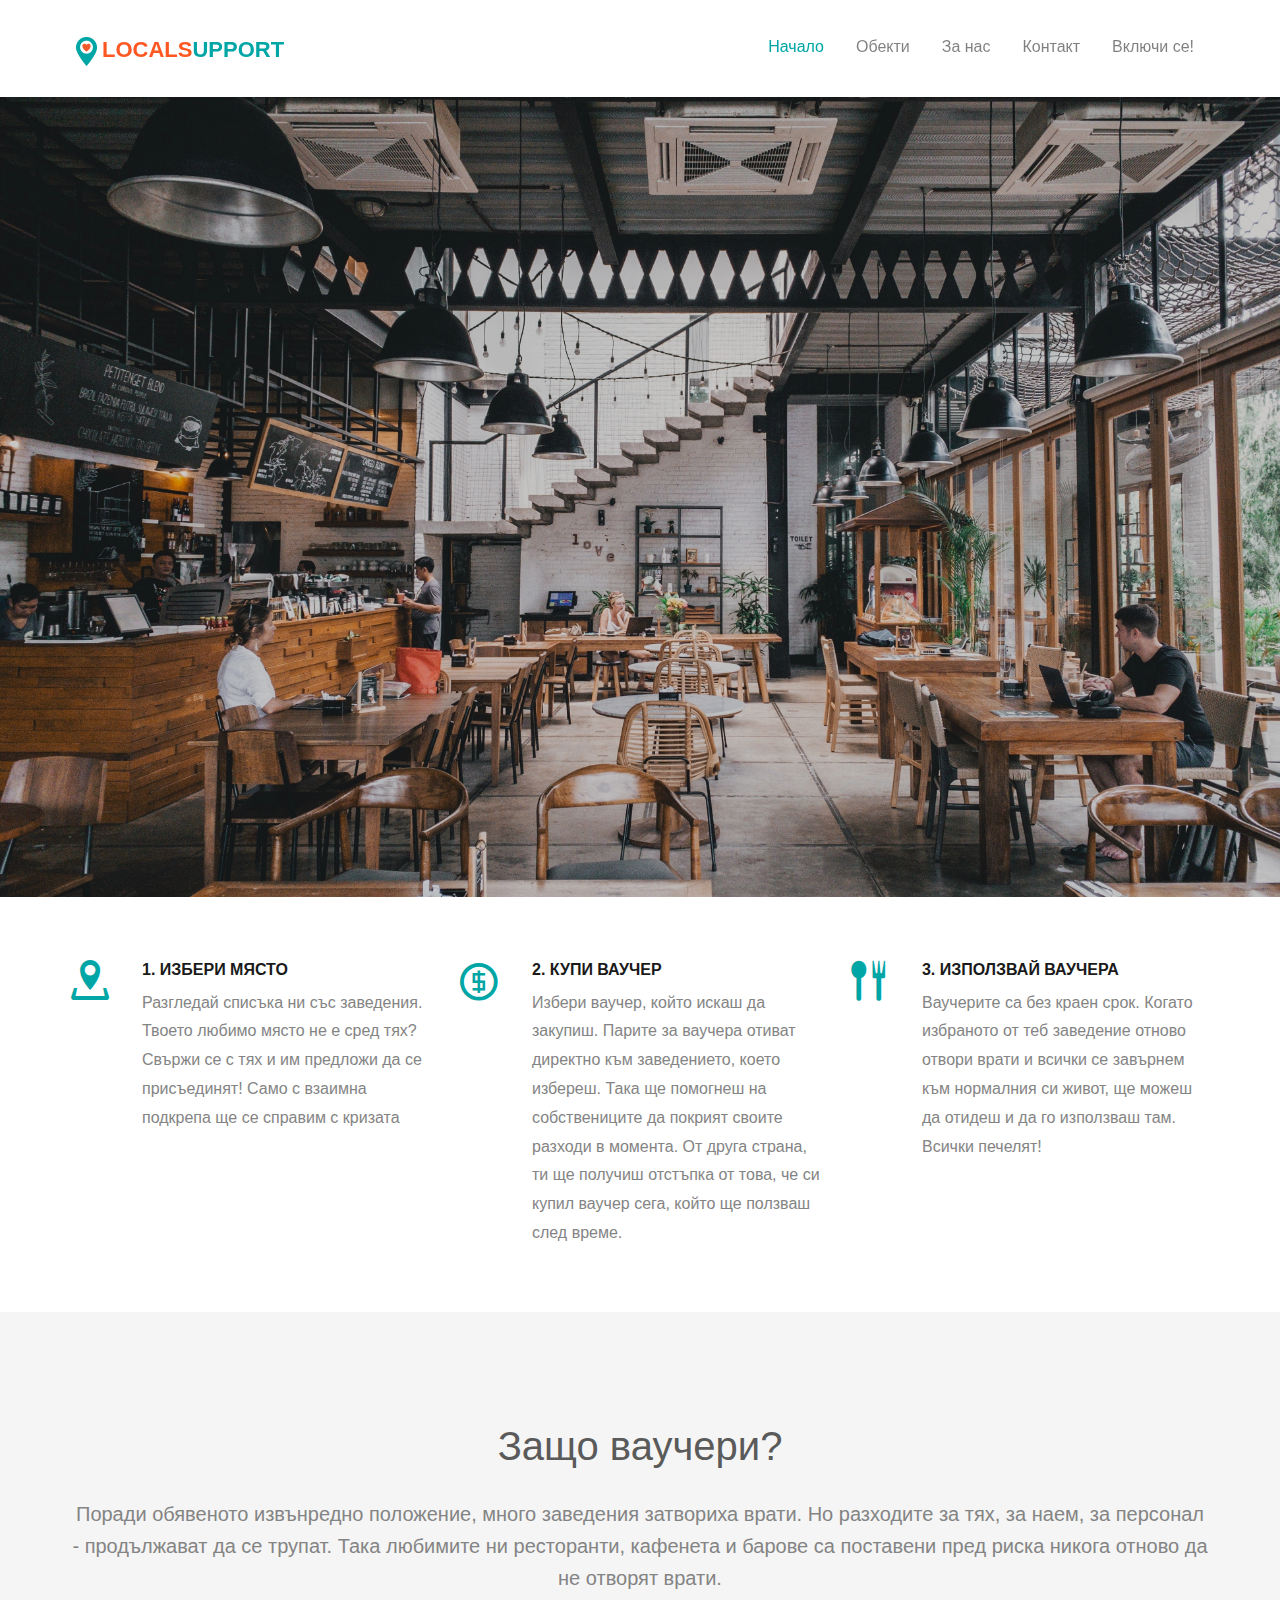
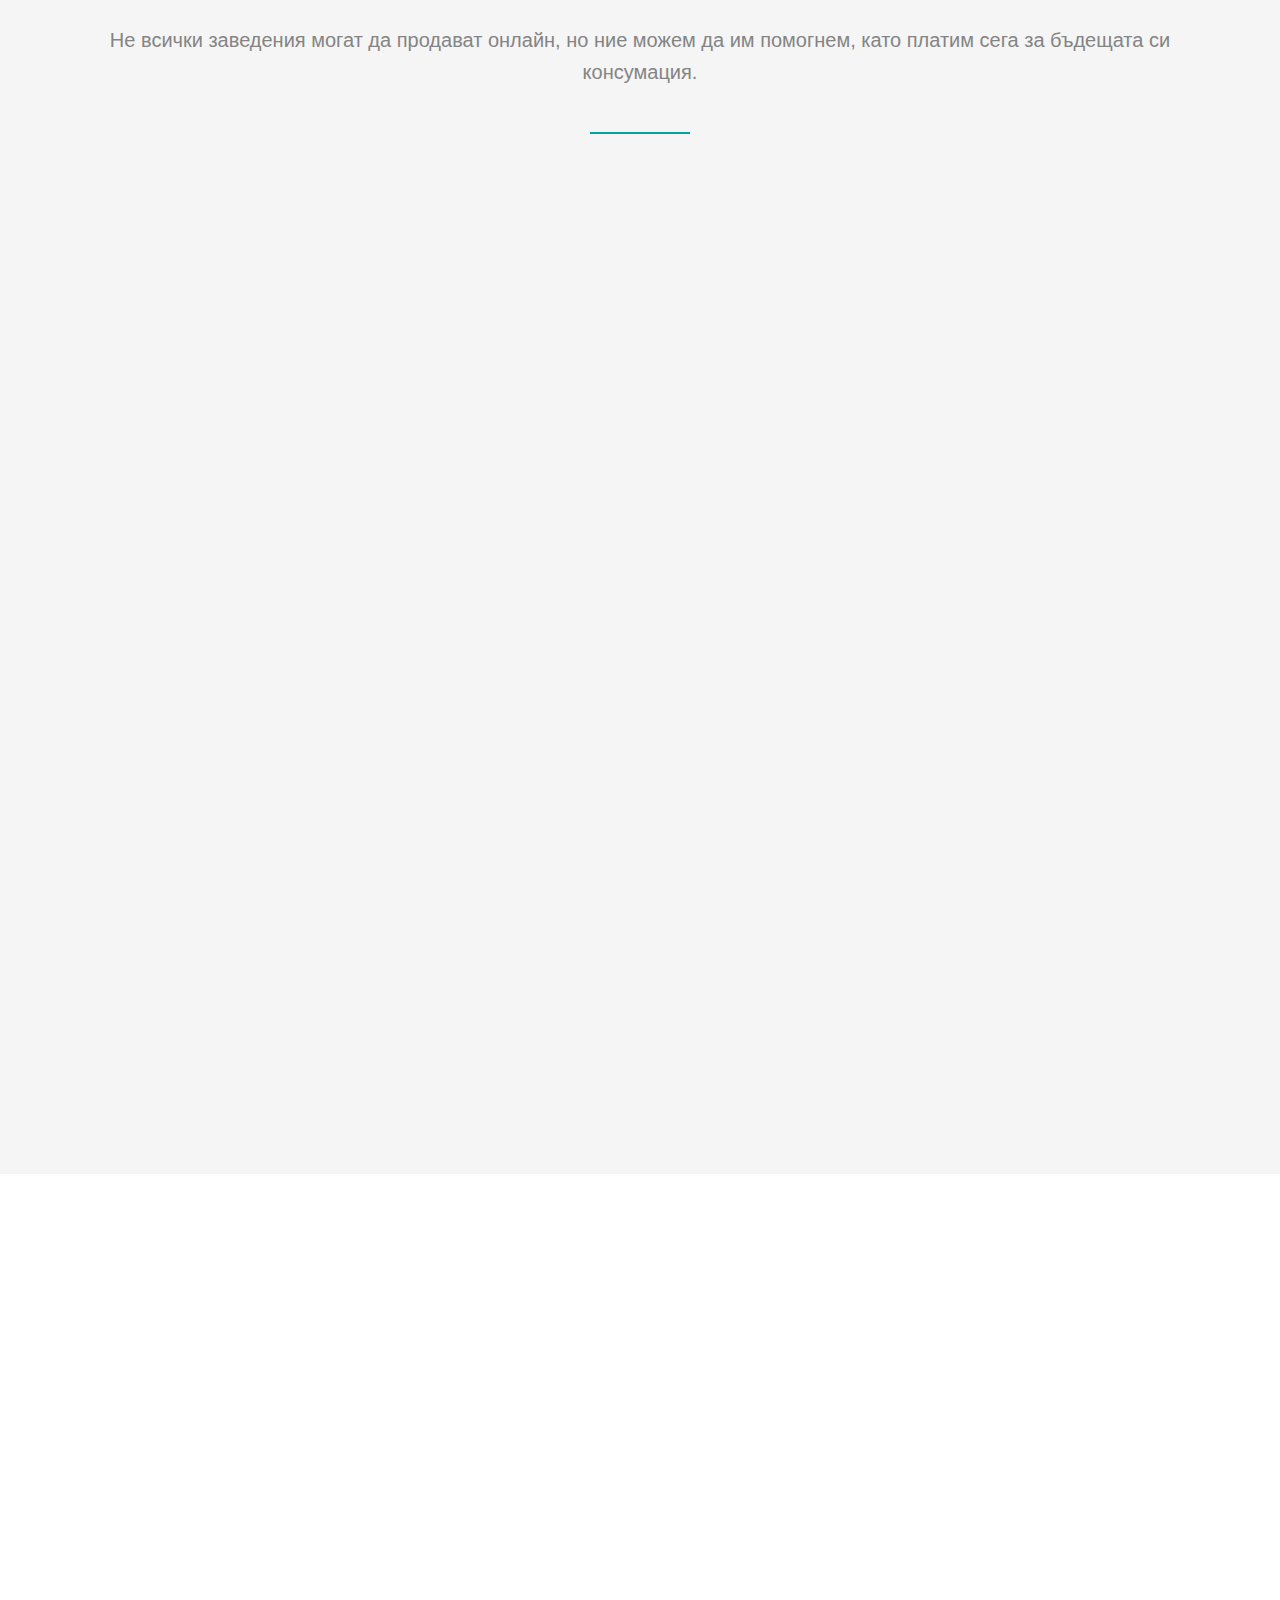
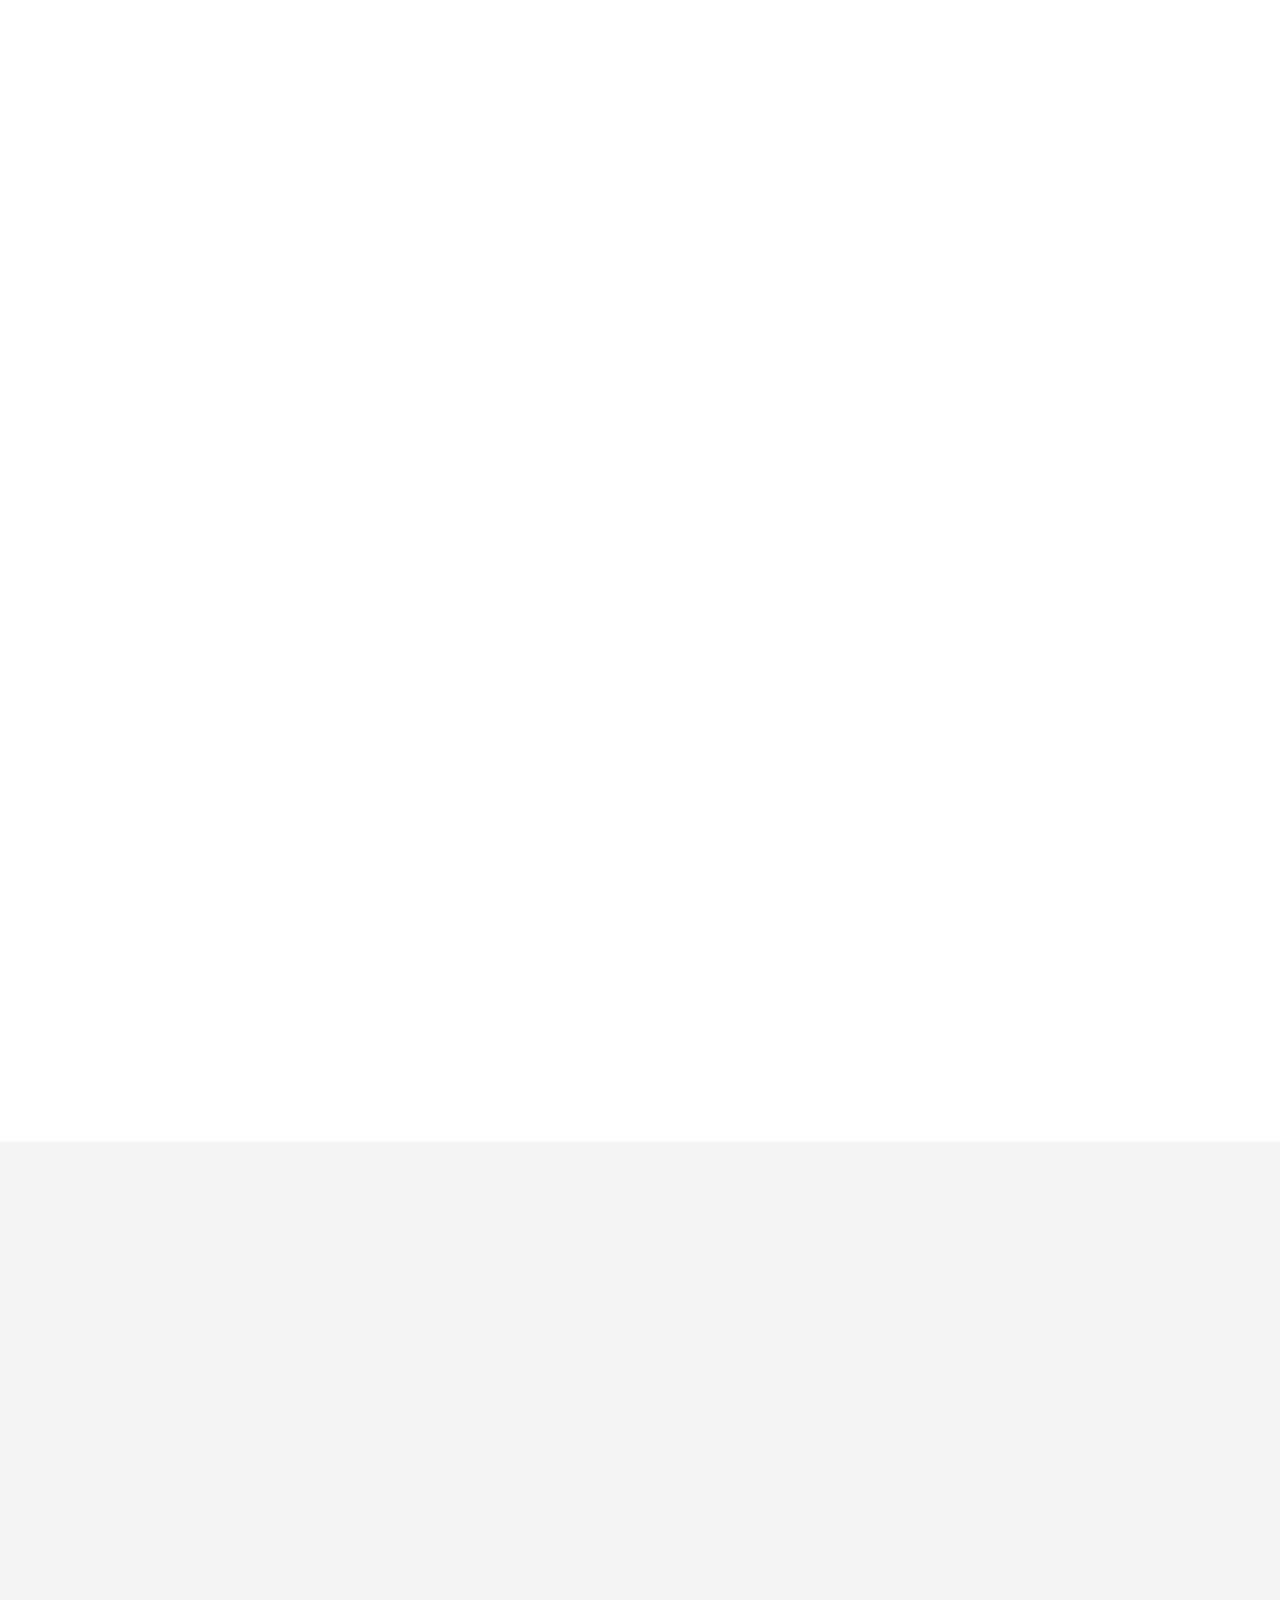
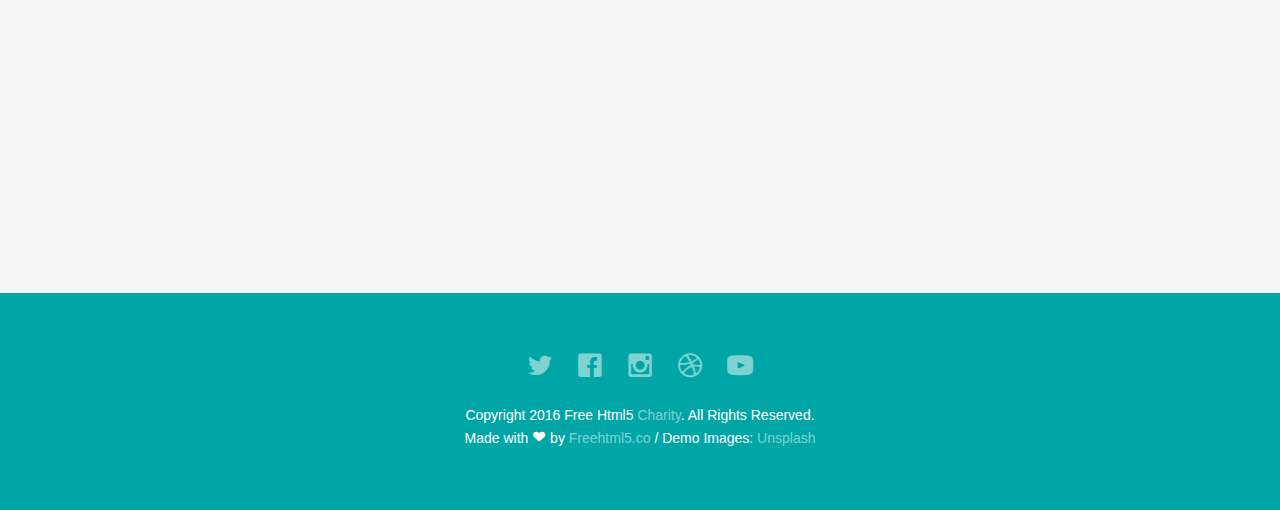
<file: index.html>
<!DOCTYPE html>
<!--[if lt IE 7]>      <html class="no-js lt-ie9 lt-ie8 lt-ie7"> <![endif]-->
<!--[if IE 7]>         <html class="no-js lt-ie9 lt-ie8"> <![endif]-->
<!--[if IE 8]>         <html class="no-js lt-ie9"> <![endif]-->
<!--[if gt IE 8]><!--> <html class="no-js"> <!--<![endif]-->
	<head>
	<meta charset="utf-8">
	<meta http-equiv="X-UA-Compatible" content="IE=edge">
	<title>LocalSupport &mdash; Спаси любимото си заведение</title>
	<meta name="viewport" content="width=device-width, initial-scale=1">
	<meta name="description" content="Free HTML5 Template by FREEHTML5.CO" />
	<meta name="keywords" content="free html5, free template, free bootstrap, html5, css3, mobile first, responsive" />
	<meta name="author" content="FREEHTML5.CO" />

  <!-- 
	//////////////////////////////////////////////////////

	FREE HTML5 TEMPLATE 
	DESIGNED & DEVELOPED by FREEHTML5.CO
		
	Website: 		http://freehtml5.co/
	Email: 			info@freehtml5.co
	Twitter: 		http://twitter.com/fh5co
	Facebook: 		https://www.facebook.com/fh5co

	//////////////////////////////////////////////////////
	 -->

  	<!-- Facebook and Twitter integration -->
	<meta property="og:title" content=""/>
	<meta property="og:image" content=""/>
	<meta property="og:url" content=""/>
	<meta property="og:site_name" content=""/>
	<meta property="og:description" content=""/>
	<meta name="twitter:title" content="" />
	<meta name="twitter:image" content="" />
	<meta name="twitter:url" content="" />
	<meta name="twitter:card" content="" />

	<!-- Place favicon.ico and apple-touch-icon.png in the root directory -->
	<link rel="shortcut icon" href="favicon.ico">

	<!-- <link href='https://fonts.googleapis.com/css?family=Open+Sans:400,700,300' rel='stylesheet' type='text/css'> -->
	
	<!-- Animate.css -->
	<link rel="stylesheet" href="css/animate.css">
	<!-- Icomoon Icon Fonts-->
	<link rel="stylesheet" href="css/icomoon.css">
	<!-- Bootstrap  -->
	<link rel="stylesheet" href="css/bootstrap.css">
	<!-- Superfish -->
	<link rel="stylesheet" href="css/superfish.css">

	<link rel="stylesheet" href="css/style.css">

	<!-- Favicons
	================================================== -->
	<link rel="shortcut icon" href="favicon.png" >




	<!-- Modernizr JS -->
	<script src="js/modernizr-2.6.2.min.js"></script>
	<!-- FOR IE9 below -->
	<!--[if lt IE 9]>
	<script src="js/respond.min.js"></script>
	<![endif]-->
	</head>
	<body>
		<div id="fh5co-wrapper">
		<div id="fh5co-page">

		<header id="fh5co-header-section" class="sticky-banner">
			<div class="container">
				<div class="nav-header">
					<a href="#" class="js-fh5co-nav-toggle fh5co-nav-toggle dark"><i></i></a>
					<h1 id="fh5co-logo"><a href="index.html"><img src="images/heart.png"><span style="color:#ff5722">LocalS</span>upport</a></h1>
					<!-- START #fh5co-menu-wrap -->
					<nav id="fh5co-menu-wrap" role="navigation">
						<ul class="sf-menu" id="fh5co-primary-menu">
							<li class="active">
								<a href="index.html">Начало</a>
							</li>
							<li>
								<a href="#places" class="fh5co-sub-ddown">Обекти</a>
							</li>
							<li><a href="about.html">За нас</a></li>
							<li><a href="contact.html">Контакт</a></li>
							<li><a href="https://forms.gle/LmqhjGxf46x37tSF9">Включи се!</a></li>
						</ul>
					</nav>
				</div>
			</div>
		</header>
		
		

		<div class="fh5co-hero">
			<div class="fh5co-overlay"></div>
			<div class="fh5co-cover text-center" data-stellar-background-ratio="0.5" style="background-image: url(images/cover_bg_1.jpg);">
				<div class="desc animate-box">
					<h3>#НаБарАмаНеСега</h3>
					<h2><strong>Спаси</strong> любимото си <strong>заведение</strong></h2>
					<span><a class="btn btn-primary btn-lg" href="#">Виж как</a></span>
				</div>
			</div>

		</div>
		<!-- end:header-top -->
		<div id="fh5co-features">
			<div class="container">
				<div class="row">
					<div class="col-md-4">

						<div class="feature-left">
							<span class="icon">
								<i class="icon-location"></i>
							</span>
							<div class="feature-copy">
								<h3>1. Избери място</h3>
								<p>Разгледай списъка ни със заведения. Твоето любимо място не е сред тях? Свържи се с тях и им предложи да се присъединят! Само с взаимна подкрепа ще се справим с кризата</p>
								<!-- <p><a href="#">Learn More</a></p> -->
							</div>
						</div>

					</div>

					<div class="col-md-4">
						<div class="feature-left">
							<span class="icon">
								<i class="icon-coin-dollar"></i>
							</span>
							<div class="feature-copy">
								<h3>2. Купи ваучер</h3>
								<p>Избери ваучер, който искаш да закупиш. Парите за ваучера отиват директно към заведението, което избереш. Така ще помогнеш на собствениците да покрият своите разходи в момента. От друга страна, ти ще получиш отстъпка от това, че си купил ваучер сега, който ще ползваш след време.</p>
								<!-- <p><a href="#">Learn More</a></p> -->
							</div>
						</div>

					</div>
					<div class="col-md-4">
						<div class="feature-left">
							<span class="icon">
								<i class="icon-spoon-knife"></i>
							</span>
							<div class="feature-copy">
								<h3>3. Използвай ваучера</h3>
								<p>Ваучерите са без краен срок. Когато избраното от теб заведение отново отвори врати и всички се завърнем към нормалния си живот, ще можеш да отидеш и да го използваш там. Всички печелят!</p>
								<!-- <p><a href="#">Learn More</a></p> -->
							</div>
						</div>
					</div>
				</div>
			</div>
		</div>

		<div id="fh5co-feature-product" class="fh5co-section-gray">
			<div class="container">
				<div class="row">
					<div class="col-md-12 text-center heading-section">
						<h3>Защо ваучери?</h3>
						<p>Поради обявеното извънредно положение, много заведения затвориха врати. Но разходите за тях, за наем, за персонал - продължават да се трупат. Така любимите ни ресторанти, кафенета и барове са поставени пред риска никога отново да не отворят врати.</p>
						<p>Не всички заведения могат да продават онлайн, но ние можем да им помогнем, като платим сега за бъдещата си консумация.</p>
					</div>
				</div>

				<div class="row row-bottom-padded-md">
					<div class="col-md-12 text-center animate-box">
						<p><img src="images/cover_bg_2.jpg" alt="Restaurant" class="img-responsive"></p>
					</div>
				</div>				
			</div>
		</div>
		
		<div id="fh5co-services-section">
			<div class="container" id="places">
				<div class="row">
					<div class="col-md-8 col-md-offset-2 text-center heading-section animate-box">
						<h3>Твоите любими места</h3>
						<p>Не виждаш любимото си място? Свържи се с тях и им предложи да се включат! Или се свържи с нас, и ние ще им пишем.</p>
					</div>
				</div>
			</div>
			<div class="container">
				<div class="row text-center">
					<div class="col-md-4 col-sm-4">
						<a href='sol.html'><div class="services animate-box">
							<span><span><img src="logos/sol.jpg" alt="Logo Sol" class="logo"></span></span>
							<p><img src="images/sol.jpg" alt="Restaurant" class="img-responsive"></p>
							<h3>СОЛ</h3>
							<p>ул. Врабча 26</p>
							<div class="col-md-12 text-center animate-box">
					</div>
						</div></a>
					</div>
					<div class="col-md-4 col-sm-4">
						<a href='flip-flop.html'><div class="services animate-box">
							<span><span><img src="logos/flipflop.jpg" alt="Logo Flip Flop" class="logo"></span></span>
							<div class="col-md-12 text-center animate-box">
						<p><img src="images/ff.jpg" alt="Restaurant" class="img-responsive"></p>
					</div>
							<h3>Flip Flop</h3>
							<p>ул. Оборище</p>
						</div></a>
					</div>
					<div class="col-md-4 col-sm-4">
						<a href='thelittlethings.html'><div class="services animate-box">
							<span><span><img src="logos/littlethings.jpeg" alt="Logo Little Things" class="logo"></span></span>
							<p><img src="images/littlethings-1.jpg" alt="Restaurant" class="img-responsive"></p>
							<h3>The Little Things</h3>
							<p>ул. Иван Шишман</p>
							<div class="col-md-12 text-center animate-box">
					</div>
						</div></a>
					</div>
					<div class="col-md-4 col-sm-4">
						<a href='https://love.skapto.bg/'><div class="services animate-box">
							<span><img src="logos/skapto.png" alt="Logo Skapto" class="logo"></span>
							<p><img src="images/skapto.jpeg" alt="Restaurant" class="img-responsive"></p>
							<h3>Skaptoburger</h3>
							<p>ул. Иван Шишман</p>
							<div class="col-md-12 text-center animate-box">
					</div>
						</div>
					</div></a>
					<div class="col-md-4 col-sm-4">
						<a href='rollingdogs.html'><div class="services animate-box">
							<span><span><img src="logos/rollingdogs.png" alt="Logo Rolling Dogs" class="logo"></span></span>
							<p><img src="images/rolling-1.jpg" alt="Restaurant" class="img-responsive"></p>
							<h3>Rolling Dogs</h3>
							<p>ул. Иван Шишман</p>
							<div class="col-md-12 text-center animate-box">
					</div>
						</div></a>
					</div>
					<div class="col-md-4 col-sm-4">
						<a href='streetchefs.html'><div class="services animate-box">
							<span><span><img src="logos/streetchefs.png" alt="Logo Street Chefs" class="logo"></span></span>
							<p><img src="images/street-chefs.jpg" alt="Restaurant" class="img-responsive"></p>
							<h3>Street Chefs</h3>
							<p>ул. Ангел Кънчев</p>
							<div class="col-md-12 text-center animate-box">
					</div>
						</div></a>
					</div>
					
				</div>
			</div>
		</div>
		
		<div id="fh5co-content-section" class="fh5co-section-gray">
			<div class="container">
				<div class="row">
					<div class="col-md-8 col-md-offset-2 text-center heading-section animate-box">
						<h3>Те вече ги подкрепиха</h3>
						<!-- <p>Lorem ipsum dolor sit amet, consectetur adipisicing elit. Velit est facilis maiores, perspiciatis accusamus asperiores sint consequuntur debitis.</p> -->
					</div>
				</div>
			</div>
			<div class="container">
				<div class="row">
					<div class="col-md-4">
						<div class="fh5co-testimonial text-center animate-box">
							<figure>
								<img src="images/person_1.jpg" alt="user">
							</figure>
							<blockquote>
								<p>&ldquo;С приятелката ми обожаваме да ходим в La Bottega. Ще бъде ужасно ако затвори, за това реших да купя ваучер сега и да го използвам когато нещата се нормализират. &rdquo;</p>
							</blockquote>
							<span>Георги И.</span>
						</div>
					</div>
					<div class="col-md-4">
						<div class="fh5co-testimonial text-center animate-box">
							<figure>
								<img src="images/person_2.jpg" alt="user">
							</figure>
							<blockquote>
								<p>&ldquo;Имаме традиция с компанията, всеки петък да се събираме във Flip Flop - още от едно време. Надявам се, че ще можем да го правим и след като всичко премине.&rdquo;</p>
							</blockquote>
							<span>Петър Г.</span>
						</div>
					</div>
					<div class="col-md-4">
						<div class="fh5co-testimonial text-center animate-box">
							<figure>
								<img src="images/person_3.jpg" alt="user">
							</figure>
							<blockquote>
								<p>&ldquo;Едно от любимите ми места в София е Hlebar. Често обядвам там, тъй като до офиса ми няма много други варианти. Радвам се, че мога да им помогна в труден момент.&rdquo;</p>
							</blockquote>
							<span>Радина Г.</span>
						</div>
					</div>
				</div>
			</div>
		</div>

		
		 
		<!-- fh5co-content-section -->

		<!-- END What we do -->


		<!-- <div id="fh5co-blog-section" class="fh5co-section-gray">
			<div class="container">
				<div class="row">
					<div class="col-md-8 col-md-offset-2 text-center heading-section animate-box">
						<h3>Recent From Blog</h3>
						<p>Lorem ipsum dolor sit amet, consectetur adipisicing elit. Velit est facilis maiores, perspiciatis accusamus asperiores sint consequuntur debitis.</p>
					</div>
				</div>
			</div>
			<div class="container">
				<div class="row row-bottom-padded-md">
					<div class="col-lg-4 col-md-4 col-sm-6">
						<div class="fh5co-blog animate-box">
							<a href="#"><img class="img-responsive" src="images/cover_bg_1.jpg" alt=""></a>
							<div class="blog-text">
								<div class="prod-title">
									<h3><a href=""#>Medical Mission in Southern Kenya</a></h3>
									<span class="posted_by">Sep. 15th</span>
									<span class="comment"><a href="">21<i class="icon-bubble2"></i></a></span>
									<p>Far far away, behind the word mountains, far from the countries Vokalia and Consonantia, there live the blind texts.</p>
									<p><a href="#">Learn More...</a></p>
								</div>
							</div> 
						</div>
					</div>
					<div class="col-lg-4 col-md-4 col-sm-6">
						<div class="fh5co-blog animate-box">
							<a href="#"><img class="img-responsive" src="images/cover_bg_2.jpg" alt=""></a>
							<div class="blog-text">
								<div class="prod-title">
									<h3><a href=""#>Medical Mission in Southern Kenya</a></h3>
									<span class="posted_by">Sep. 15th</span>
									<span class="comment"><a href="">21<i class="icon-bubble2"></i></a></span>
									<p>Far far away, behind the word mountains, far from the countries Vokalia and Consonantia, there live the blind texts.</p>
									<p><a href="#">Learn More...</a></p>
								</div>
							</div> 
						</div>
					</div>
					<div class="clearfix visible-sm-block"></div>
					<div class="col-lg-4 col-md-4 col-sm-6">
						<div class="fh5co-blog animate-box">
							<a href="#"><img class="img-responsive" src="images/cover_bg_3.jpg" alt=""></a>
							<div class="blog-text">
								<div class="prod-title">
									<h3><a href=""#>Medical Mission in Southern Kenya</a></h3>
									<span class="posted_by">Sep. 15th</span>
									<span class="comment"><a href="">21<i class="icon-bubble2"></i></a></span>
									<p>Far far away, behind the word mountains, far from the countries Vokalia and Consonantia, there live the blind texts.</p>
									<p><a href="#">Learn More...</a></p>
								</div>
							</div> 
						</div>
					</div>
					<div class="clearfix visible-md-block"></div>
				</div>

				<div class="row">
					<div class="col-md-4 col-md-offset-4 text-center animate-box">
						<a href="#" class="btn btn-primary btn-lg">Our Blog</a>
					</div>
				</div>

			</div>
		</div> -->
		<!-- fh5co-blog-section -->
		<footer>
			<div id="footer">
				<div class="container">
					<div class="row">
						<div class="col-md-6 col-md-offset-3 text-center">
							<p class="fh5co-social-icons">
								<a href="#"><i class="icon-twitter2"></i></a>
								<a href="#"><i class="icon-facebook2"></i></a>
								<a href="#"><i class="icon-instagram"></i></a>
								<a href="#"><i class="icon-dribbble2"></i></a>
								<a href="#"><i class="icon-youtube"></i></a>
							</p>
							<p>Copyright 2016 Free Html5 <a href="#">Charity</a>. All Rights Reserved. <br>Made with <i class="icon-heart3"></i> by <a href="http://freehtml5.co/" target="_blank">Freehtml5.co</a> / Demo Images: <a href="https://unsplash.com/" target="_blank">Unsplash</a></p>
						</div>
					</div>
				</div>
			</div>
		</footer>
	

	</div>
	<!-- END fh5co-page -->

	</div>
	<!-- END fh5co-wrapper -->

	<!-- jQuery -->


	<script src="js/jquery.min.js"></script>
	<!-- jQuery Easing -->
	<script src="js/jquery.easing.1.3.js"></script>
	<!-- Bootstrap -->
	<script src="js/bootstrap.min.js"></script>
	<!-- Waypoints -->
	<script src="js/jquery.waypoints.min.js"></script>
	<script src="js/sticky.js"></script>

	<!-- Stellar -->
	<script src="js/jquery.stellar.min.js"></script>
	<!-- Superfish -->
	<script src="js/hoverIntent.js"></script>
	<script src="js/superfish.js"></script>
	
	<!-- Main JS -->
	<script src="js/main.js"></script>


	
	</body>
</html>
</file>
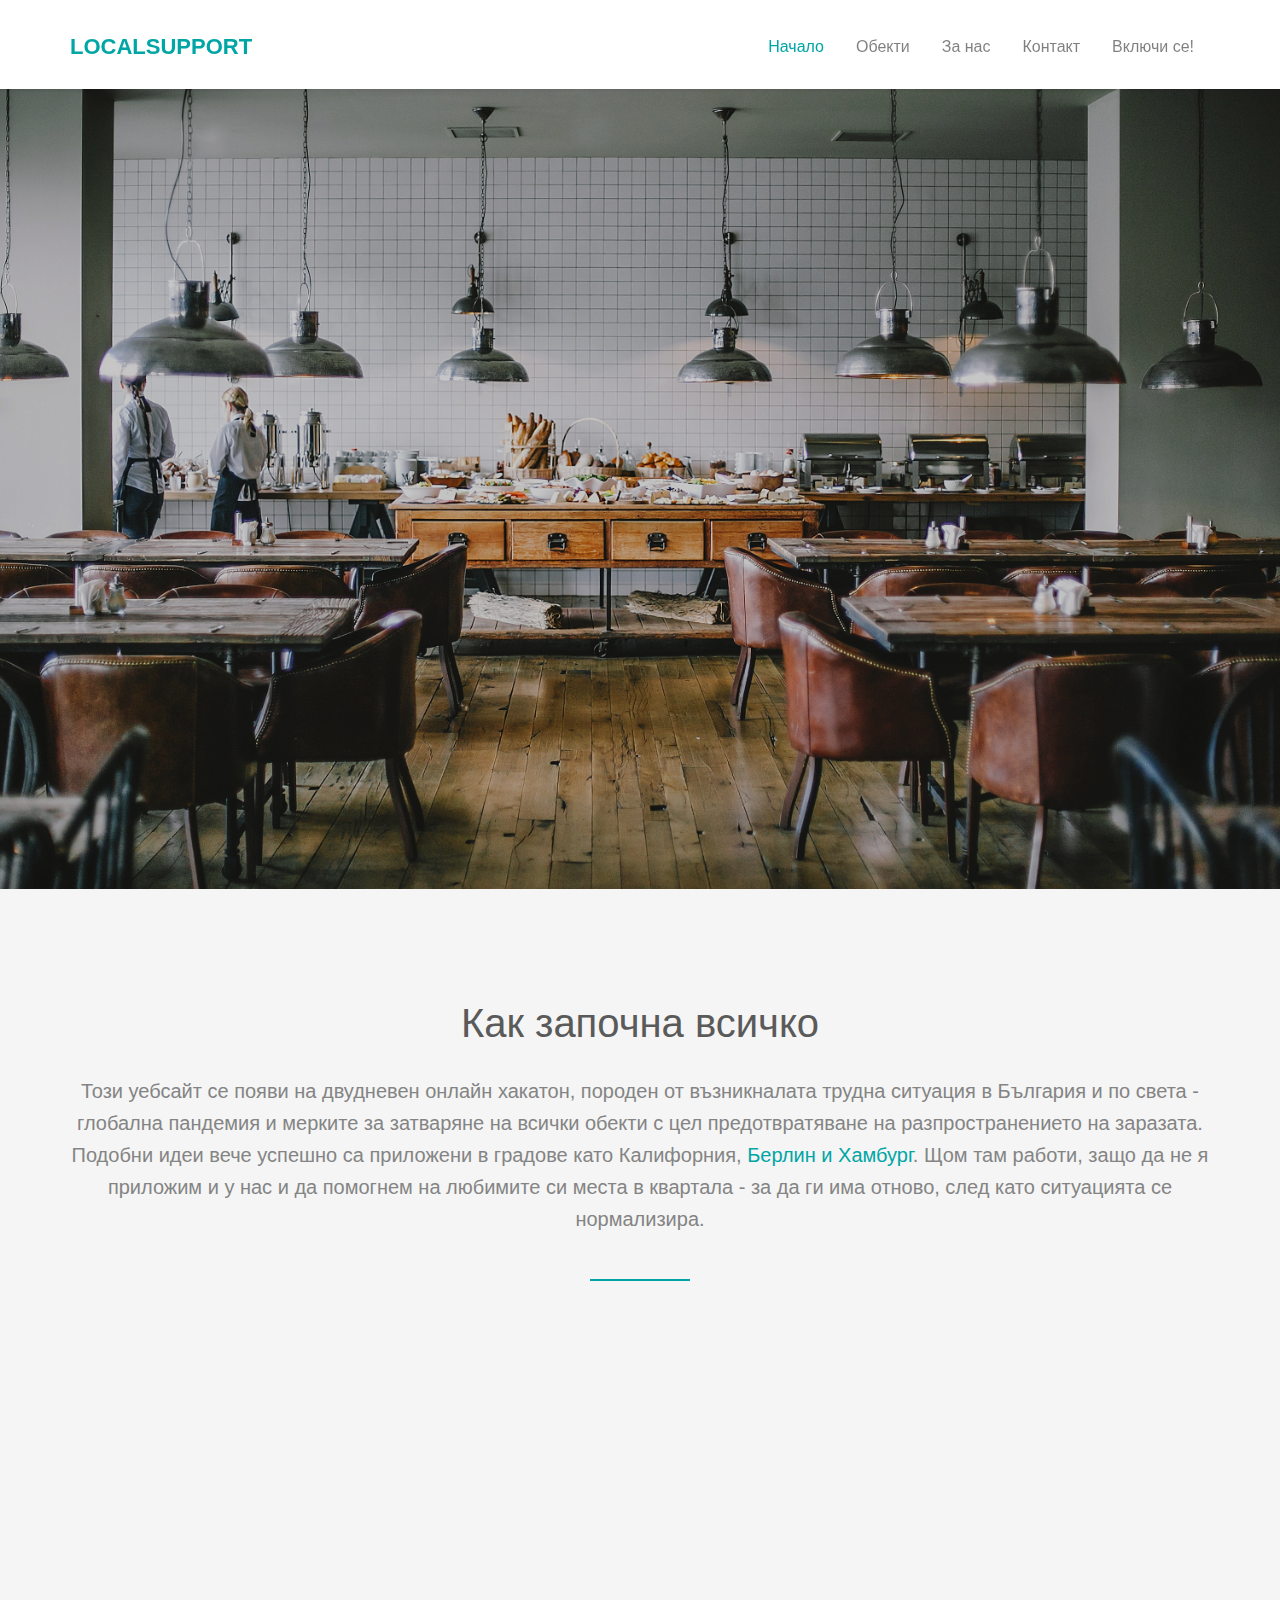
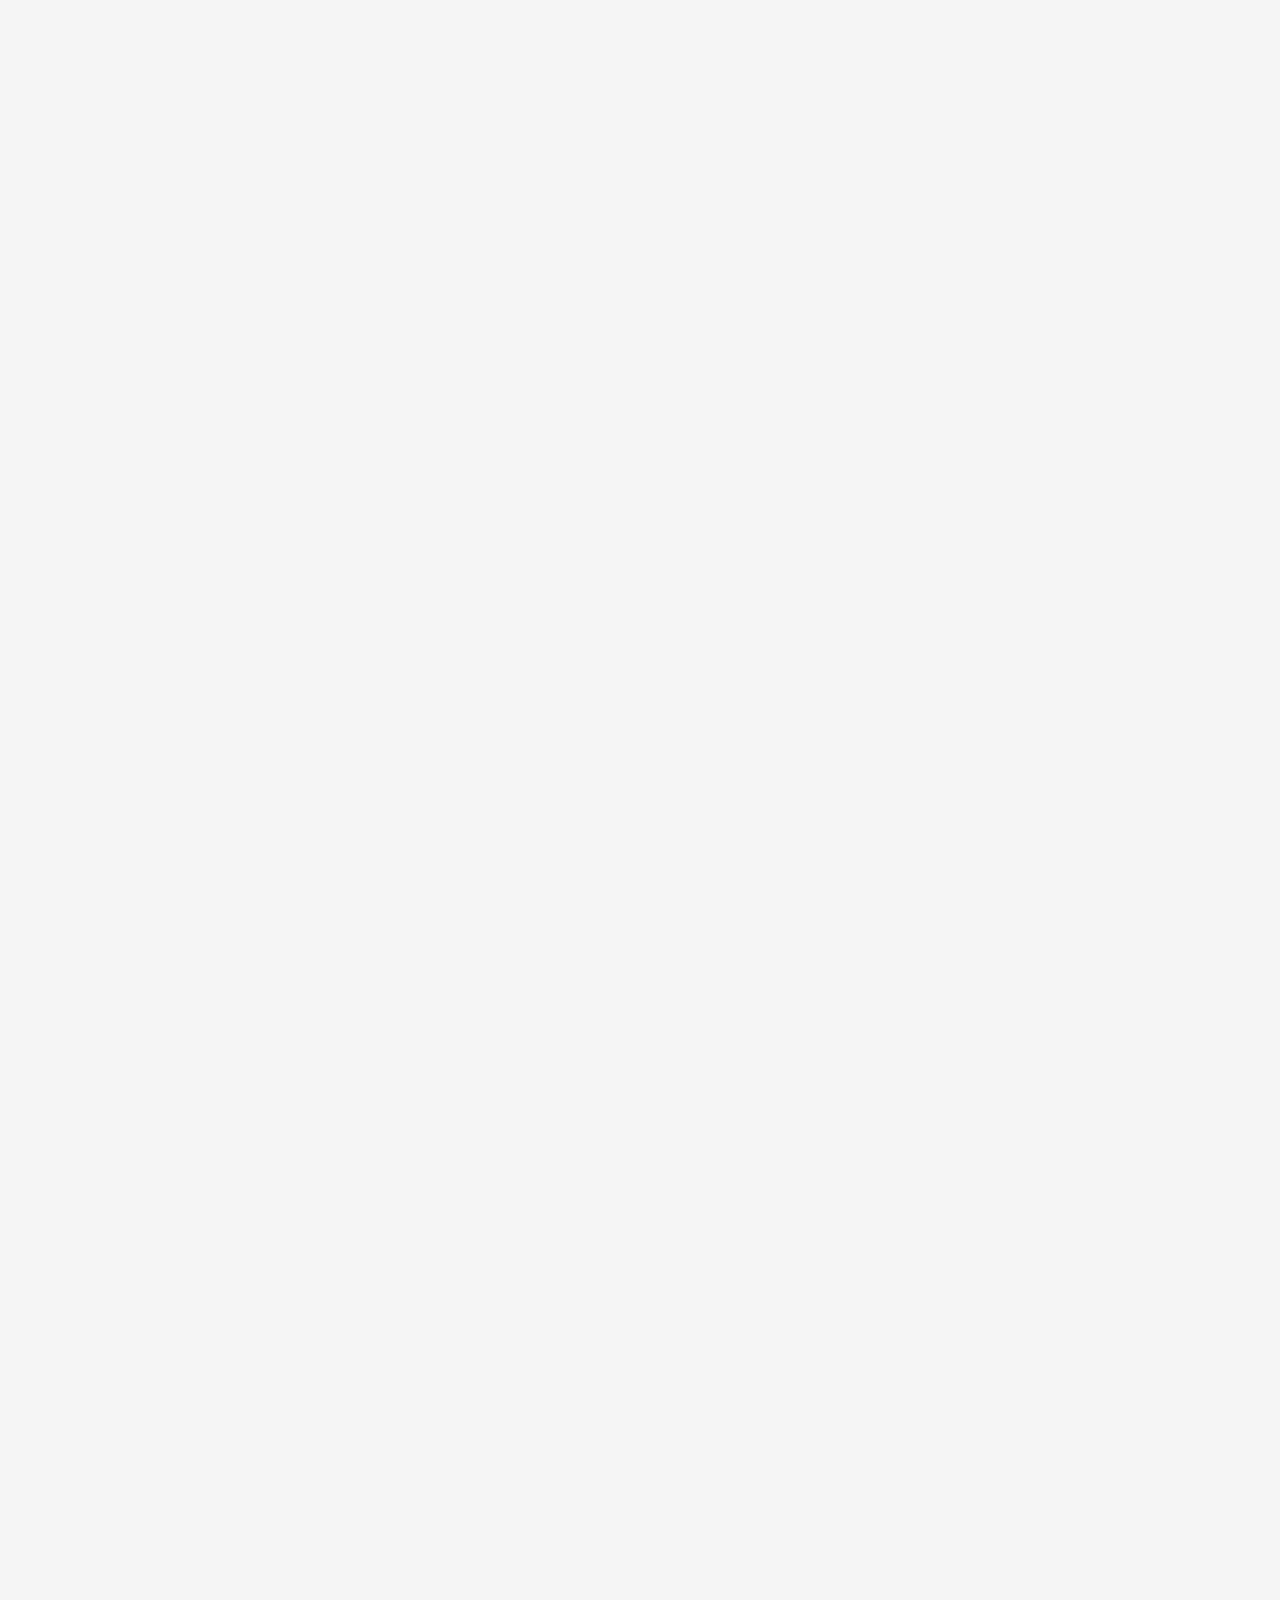
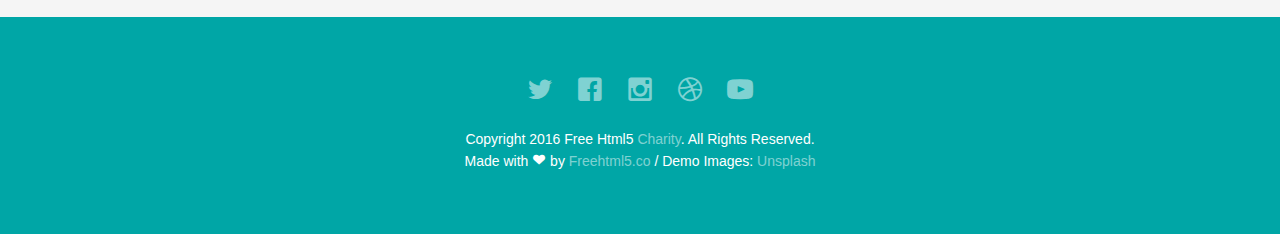
<file: about.html>
<!DOCTYPE html>
<!--[if lt IE 7]>      <html class="no-js lt-ie9 lt-ie8 lt-ie7"> <![endif]-->
<!--[if IE 7]>         <html class="no-js lt-ie9 lt-ie8"> <![endif]-->
<!--[if IE 8]>         <html class="no-js lt-ie9"> <![endif]-->
<!--[if gt IE 8]><!--> <html class="no-js"> <!--<![endif]-->
	<head>
	<meta charset="utf-8">
	<meta http-equiv="X-UA-Compatible" content="IE=edge">
	<title>За нас</title>
	<meta name="viewport" content="width=device-width, initial-scale=1">
	<meta name="description" content="Free HTML5 Template by FREEHTML5.CO" />
	<meta name="keywords" content="free html5, free template, free bootstrap, html5, css3, mobile first, responsive" />
	<meta name="author" content="FREEHTML5.CO" />

  <!-- 
	//////////////////////////////////////////////////////

	FREE HTML5 TEMPLATE 
	DESIGNED & DEVELOPED by FREEHTML5.CO
		
	Website: 		http://freehtml5.co/
	Email: 			info@freehtml5.co
	Twitter: 		http://twitter.com/fh5co
	Facebook: 		https://www.facebook.com/fh5co

	//////////////////////////////////////////////////////
	 -->

  	<!-- Facebook and Twitter integration -->
	<meta property="og:title" content=""/>
	<meta property="og:image" content=""/>
	<meta property="og:url" content=""/>
	<meta property="og:site_name" content=""/>
	<meta property="og:description" content=""/>
	<meta name="twitter:title" content="" />
	<meta name="twitter:image" content="" />
	<meta name="twitter:url" content="" />
	<meta name="twitter:card" content="" />

	<!-- Place favicon.ico and apple-touch-icon.png in the root directory -->
	<link rel="shortcut icon" href="favicon.ico">

	<!-- <link href='https://fonts.googleapis.com/css?family=Open+Sans:400,700,300' rel='stylesheet' type='text/css'> -->
	
	<!-- Animate.css -->
	<link rel="stylesheet" href="css/animate.css">
	<!-- Icomoon Icon Fonts-->
	<link rel="stylesheet" href="css/icomoon.css">
	<!-- Bootstrap  -->
	<link rel="stylesheet" href="css/bootstrap.css">
	<!-- Superfish -->
	<link rel="stylesheet" href="css/superfish.css">

	<link rel="stylesheet" href="css/style.css">

	<!-- Favicons
	================================================== -->
	<link rel="shortcut icon" href="favicon.png" >
	<!-- Modernizr JS -->
	<script src="js/modernizr-2.6.2.min.js"></script>
	<!-- FOR IE9 below -->
	<!--[if lt IE 9]>
	<script src="js/respond.min.js"></script>
	<![endif]-->

	</head>
	<body>
		<div id="fh5co-wrapper">
		<div id="fh5co-page">
			<header id="fh5co-header-section" class="sticky-banner">
				<div class="container">
					<div class="nav-header">
						<a href="#" class="js-fh5co-nav-toggle fh5co-nav-toggle dark"><i></i></a>
						<h1 id="fh5co-logo"><a href="index.html">LocalSupport</a></h1>
						<!-- START #fh5co-menu-wrap -->
						<nav id="fh5co-menu-wrap" role="navigation">
							<ul class="sf-menu" id="fh5co-primary-menu">
								<li class="active">
									<a href="index.html">Начало</a>
								</li>
								<li>
									<a href="#places" class="fh5co-sub-ddown">Обекти</a>
								</li>
								<li><a href="about.html">За нас</a></li>
								<li><a href="contact.html">Контакт</a></li>
								<li><a href="https://docs.google.com/forms/d/e/1FAIpQLSc0AP1xG3DIVzKirukxeDARkLjd7oV2mvb3714yhjK3vwxpMA/viewform?usp=sf_link">Включи се!</a></li>
							</ul>
						</nav>
					</div>
				</div>
			</header>

		<div class="fh5co-hero">
			<div class="fh5co-overlay"></div>
			<div class="fh5co-cover text-center" data-stellar-background-ratio="0.5" style="background-image: url(images/cover_bg_4.jpg);">
				<div class="desc animate-box">
					<h2>Можем да <strong>помогнем</strong></h2> <br/>
					<span><a class="btn btn-primary btn-lg" href="#">Виж как</a></span>
				</div>
			</div>

		</div>
		
		<div id="fh5co-feature-product" class="fh5co-section-gray">
			<div class="container">
				<div class="row">
					<div class="col-md-12 text-center heading-section">
						<h3>Как започна всичко</h3>
						<p>Този уебсайт се появи на двудневен онлайн хакатон, породен от възникналата трудна ситуация в България и по света - глобална пандемия и мерките за затваряне на всички обекти с цел предотвратяване на разпространението на заразата. Подобни идеи вече успешно са приложени в градове като Калифорния, <a href='https://www.paynoweatlater.de/'>Берлин и Хамбург</a>. Щом там работи, защо да не я приложим и у нас и да помогнем на любимите си места в квартала - за да ги има отново, след като ситуацията се нормализира.</p>
					</div>
				</div>

				<div class="row row-bottom-padded-md">
					<div class="col-md-12 text-center animate-box">
						<p><img src="images/cover_bg_3.jpg" alt="Free HTML5 Bootstrap Template" class="img-responsive"></p>
					</div>
				</div>
			</div>
		</div>
		
		<div id="fh5co-content-section" class="fh5co-section-gray">
			<div class="container">
				<div class="row">
					<div class="col-md-8 col-md-offset-2 text-center heading-section animate-box">
						<h3>Кои сме ние</h3>
					</div>
				</div>
			</div>
			<div class="container">
				<div class="row">
					<div class="col-md-4">
						<div class="fh5co-team text-center animate-box">
							<figure>
								<img src="images/ivan.jpeg" alt="user">
							</figure>
							<div>
								<h3>Иван Манчев</h3>
								<p>Иван се занимава от 8 години с маркетинг, реклама и стартиращи компании. Интересува се от нови бизнес модели и дигитални бизнес процеси.</p>
							</div>
							
							<p class="fh5co-social-icons">
								<a href="https://twitter.com/Imanchev"><i class="icon-twitter2"></i></a>
								<a href="https://www.linkedin.com/in/ivanmanchev/"><i class="icon-linkedin2"></i></a>
							</p>
						</div>
					</div>
					<div class="col-md-4">
						<div class="fh5co-team text-center animate-box">
							<figure>
								<img src="images/rumen.jpeg" alt="user">
							</figure>
							<div>
								<h3>Румен Манев</h3>
								<p>Румен се интересува от всичко свързано с уеб технологии и дигитални продукти. От 6 години е проджект мениджър в ИТ индустрията. </p>
							</div>
							<p class="fh5co-social-icons">
								<a href="https://twitter.com/room_n"><i class="icon-twitter2"></i></a>
								<a href="https://www.linkedin.com/in/rmanev/"><i class="icon-linkedin2"></i></a>
							</p>
						</div>
					</div>
					<div class="col-md-4">
						<div class="fh5co-team text-center animate-box">
							<figure>
								<img src="images/joro.jpeg" alt="user">
							</figure>
							<div>
								<h3>Георги Георгиев</h3>
								<p>Георги е съдружник в "Адвокатско дружество Георгиев и Петров". Практиката му е в областта на енергетиката, търговско и застрахователно право.</p>
							</div>
							<p class="fh5co-social-icons">
								<a href="#"><i class="icon-twitter2"></i></a>
								<a href="https://www.linkedin.com/in/georgi-georgiev-62274b95/"><i class="icon-linkedin2"></i></a>
							</p>
						</div>
					</div>
				</div>
			</div>
		</div>
		<!-- fh5co-content-section -->

		
		<footer>
			<div id="footer">
				<div class="container">
					<div class="row">
						<div class="col-md-6 col-md-offset-3 text-center">
							<p class="fh5co-social-icons">
								<a href="#"><i class="icon-twitter2"></i></a>
								<a href="#"><i class="icon-facebook2"></i></a>
								<a href="#"><i class="icon-instagram"></i></a>
								<a href="#"><i class="icon-dribbble2"></i></a>
								<a href="#"><i class="icon-youtube"></i></a>
							</p>
							<p>Copyright 2016 Free Html5 <a href="#">Charity</a>. All Rights Reserved. <br>Made with <i class="icon-heart3"></i> by <a href="http://freehtml5.co/" target="_blank">Freehtml5.co</a> / Demo Images: <a href="https://unsplash.com/" target="_blank">Unsplash</a></p>
						</div>
					</div>
				</div>
			</div>
		</footer>
	

	</div>
	<!-- END fh5co-page -->

	</div>
	<!-- END fh5co-wrapper -->

	<!-- jQuery -->


	<script src="js/jquery.min.js"></script>
	<!-- jQuery Easing -->
	<script src="js/jquery.easing.1.3.js"></script>
	<!-- Bootstrap -->
	<script src="js/bootstrap.min.js"></script>
	<!-- Waypoints -->
	<script src="js/jquery.waypoints.min.js"></script>
	<script src="js/sticky.js"></script>

	<!-- Stellar -->
	<script src="js/jquery.stellar.min.js"></script>
	<!-- Superfish -->
	<script src="js/hoverIntent.js"></script>
	<script src="js/superfish.js"></script>
	
	<!-- Main JS -->
	<script src="js/main.js"></script>

	</body>
</html>
</file>
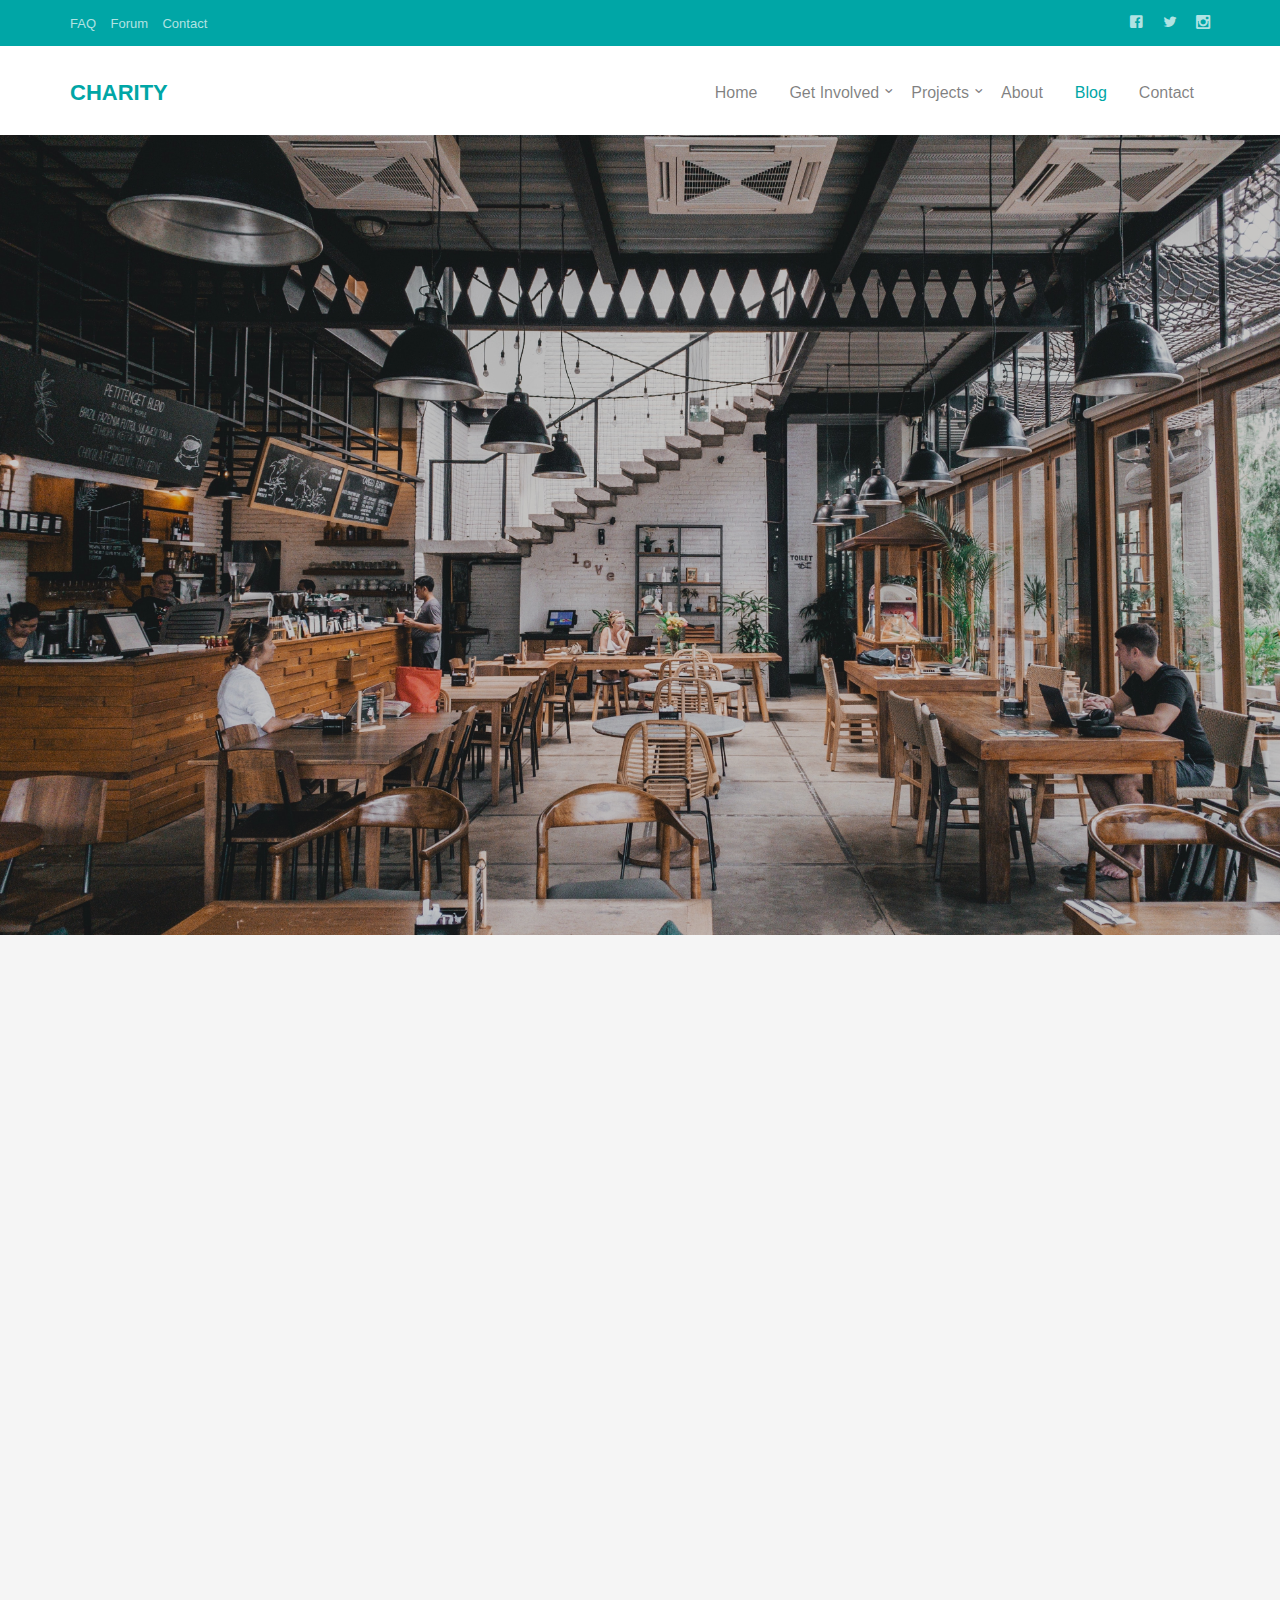
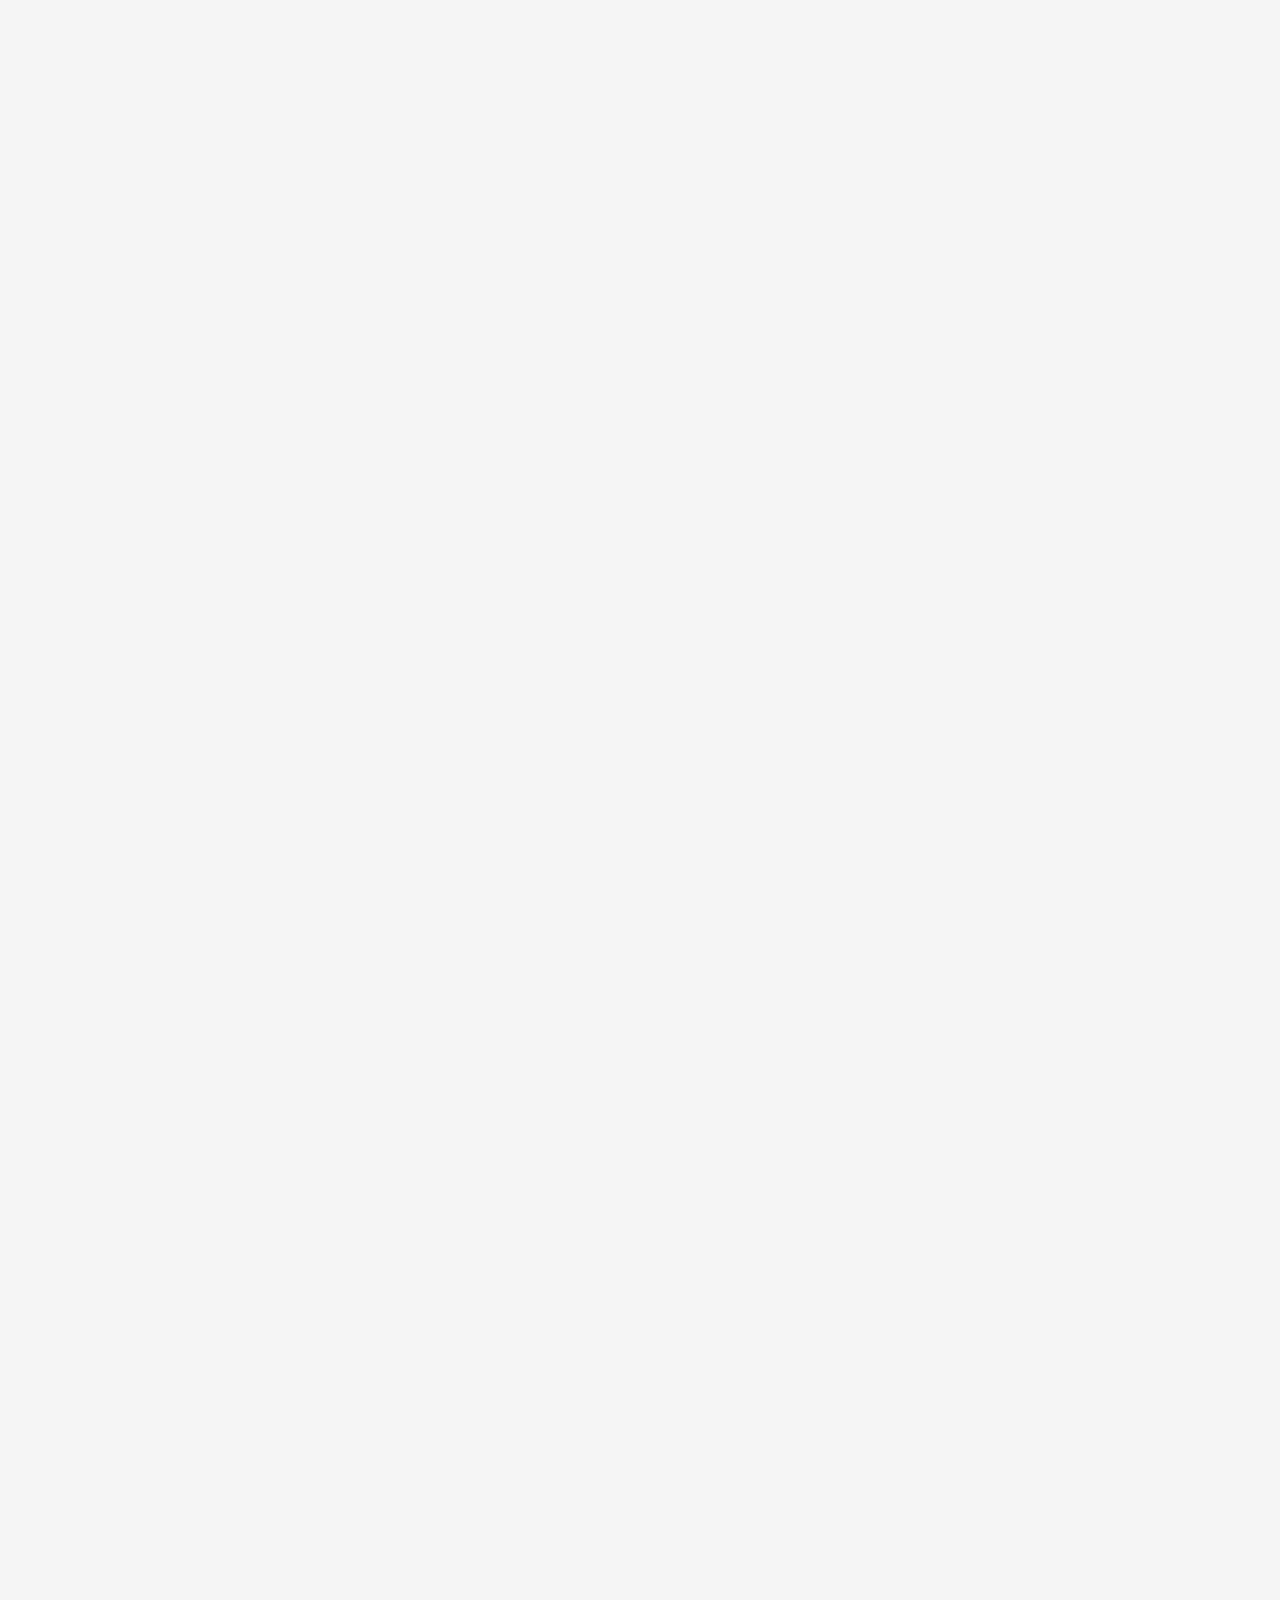
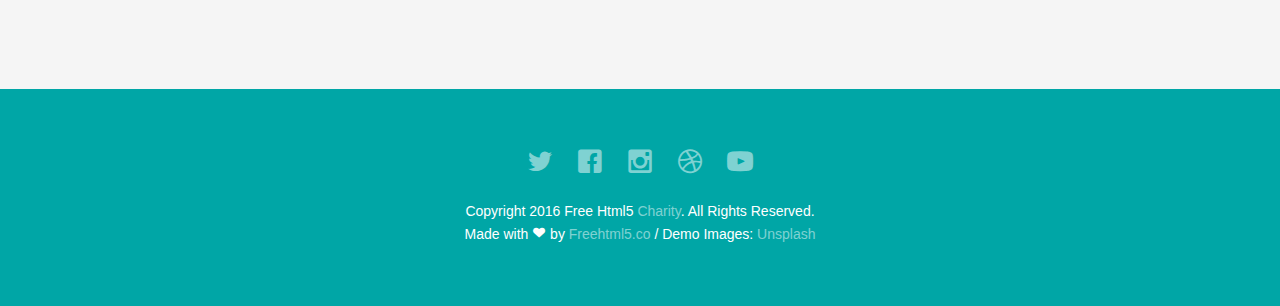
<file: blog.html>
<!DOCTYPE html>
<!--[if lt IE 7]>      <html class="no-js lt-ie9 lt-ie8 lt-ie7"> <![endif]-->
<!--[if IE 7]>         <html class="no-js lt-ie9 lt-ie8"> <![endif]-->
<!--[if IE 8]>         <html class="no-js lt-ie9"> <![endif]-->
<!--[if gt IE 8]><!--> <html class="no-js"> <!--<![endif]-->
	<head>
	<meta charset="utf-8">
	<meta http-equiv="X-UA-Compatible" content="IE=edge">
	<title>Charity &mdash; 100% Free Fully Responsive HTML5 Template by FREEHTML5.co</title>
	<meta name="viewport" content="width=device-width, initial-scale=1">
	<meta name="description" content="Free HTML5 Template by FREEHTML5.CO" />
	<meta name="keywords" content="free html5, free template, free bootstrap, html5, css3, mobile first, responsive" />
	<meta name="author" content="FREEHTML5.CO" />

  <!-- 
	//////////////////////////////////////////////////////

	FREE HTML5 TEMPLATE 
	DESIGNED & DEVELOPED by FREEHTML5.CO
		
	Website: 		http://freehtml5.co/
	Email: 			info@freehtml5.co
	Twitter: 		http://twitter.com/fh5co
	Facebook: 		https://www.facebook.com/fh5co

	//////////////////////////////////////////////////////
	 -->

  	<!-- Facebook and Twitter integration -->
	<meta property="og:title" content=""/>
	<meta property="og:image" content=""/>
	<meta property="og:url" content=""/>
	<meta property="og:site_name" content=""/>
	<meta property="og:description" content=""/>
	<meta name="twitter:title" content="" />
	<meta name="twitter:image" content="" />
	<meta name="twitter:url" content="" />
	<meta name="twitter:card" content="" />

	<!-- Place favicon.ico and apple-touch-icon.png in the root directory -->
	<link rel="shortcut icon" href="favicon.ico">

	<!-- <link href='https://fonts.googleapis.com/css?family=Open+Sans:400,700,300' rel='stylesheet' type='text/css'> -->
	
	<!-- Animate.css -->
	<link rel="stylesheet" href="css/animate.css">
	<!-- Icomoon Icon Fonts-->
	<link rel="stylesheet" href="css/icomoon.css">
	<!-- Bootstrap  -->
	<link rel="stylesheet" href="css/bootstrap.css">
	<!-- Superfish -->
	<link rel="stylesheet" href="css/superfish.css">

	<link rel="stylesheet" href="css/style.css">


	<!-- Modernizr JS -->
	<script src="js/modernizr-2.6.2.min.js"></script>
	<!-- FOR IE9 below -->
	<!--[if lt IE 9]>
	<script src="js/respond.min.js"></script>
	<![endif]-->

	</head>
	<body>
		<div id="fh5co-wrapper">
		<div id="fh5co-page">
		<div class="header-top">
			<div class="container">
				<div class="row">
					<div class="col-md-6 col-sm-6 text-left fh5co-link">
						<a href="#">FAQ</a>
						<a href="#">Forum</a>
						<a href="#">Contact</a>
					</div>
					<div class="col-md-6 col-sm-6 text-right fh5co-social">
						<a href="#" class="grow"><i class="icon-facebook2"></i></a>
						<a href="#" class="grow"><i class="icon-twitter2"></i></a>
						<a href="#" class="grow"><i class="icon-instagram2"></i></a>
					</div>
				</div>
			</div>
		</div>
		<header id="fh5co-header-section" class="sticky-banner">
			<div class="container">
				<div class="nav-header">
					<a href="#" class="js-fh5co-nav-toggle fh5co-nav-toggle dark"><i></i></a>
					<h1 id="fh5co-logo"><a href="index.html">Charity</a></h1>
					<!-- START #fh5co-menu-wrap -->
					<nav id="fh5co-menu-wrap" role="navigation">
						<ul class="sf-menu" id="fh5co-primary-menu">
							<li>
								<a href="index.html">Home</a>
							</li>
							<li>
								<a href="#" class="fh5co-sub-ddown">Get Involved</a>
								<ul class="fh5co-sub-menu">
									<li><a href="#">Donate</a></li>
									<li><a href="#">Fundraise</a></li>
									<li><a href="#">Campaign</a></li>
									<li><a href="#">Philantrophy</a></li>
									<li><a href="#">Volunteer</a></li>
								</ul>
							</li>
							<li>
								<a href="#" class="fh5co-sub-ddown">Projects</a>
								 <ul class="fh5co-sub-menu">
								 	<li><a href="#">Water World</a></li>
								 	<li><a href="#">Cloth Giving</a></li>
								 	<li><a href="#">Medical Mission</a></li>
								</ul>
							</li>
							<li><a href="about.html">About</a></li>
							<li class="active"><a href="blog.html">Blog</a></li>
							<li><a href="contact.html">Contact</a></li>
						</ul>
					</nav>
				</div>
			</div>
		</header>
		
		

		<div class="fh5co-hero">
			<div class="fh5co-overlay"></div>
			<div class="fh5co-cover text-center" data-stellar-background-ratio="0.5" style="background-image: url(images/cover_bg_1.jpg);">
				<div class="desc animate-box">
					<h2>Our <strong>Blog &amp; News</strong></h2>
					<span>HandCrafted by <a href="http://frehtml5.co/" target="_blank" class="fh5co-site-name">FreeHTML5.co</a></span>
					<span><a class="btn btn-primary btn-lg" href="#">Donate Now</a></span>
				</div>
			</div>

		</div>
		
		<div id="fh5co-blog-section" class="fh5co-section-gray">
			<div class="container">
				<div class="row">
					<div class="col-md-8 col-md-offset-2 text-center heading-section animate-box">
						<h3>Read. Learn. Share</h3>
						<p>Lorem ipsum dolor sit amet, consectetur adipisicing elit. Velit est facilis maiores, perspiciatis accusamus asperiores sint consequuntur debitis.</p>
					</div>
				</div>
			</div>
			<div class="container">
				<div class="row row-bottom-padded-md">
					<div class="col-lg-4 col-md-4 col-sm-6">
						<div class="fh5co-blog animate-box">
							<a href="#"><img class="img-responsive" src="images/cover_bg_1.jpg" alt=""></a>
							<div class="blog-text">
								<div class="prod-title">
									<h3><a href=""#>Medical Mission in Southern Kenya</a></h3>
									<span class="posted_by">Sep. 15th</span>
									<span class="comment"><a href="">21<i class="icon-bubble2"></i></a></span>
									<p>Far far away, behind the word mountains, far from the countries Vokalia and Consonantia, there live the blind texts.</p>
									<p><a href="#">Learn More...</a></p>
								</div>
							</div> 
						</div>
					</div>
					<div class="col-lg-4 col-md-4 col-sm-6">
						<div class="fh5co-blog animate-box">
							<a href="#"><img class="img-responsive" src="images/cover_bg_2.jpg" alt=""></a>
							<div class="blog-text">
								<div class="prod-title">
									<h3><a href=""#>Medical Mission in Southern Kenya</a></h3>
									<span class="posted_by">Sep. 15th</span>
									<span class="comment"><a href="">21<i class="icon-bubble2"></i></a></span>
									<p>Far far away, behind the word mountains, far from the countries Vokalia and Consonantia, there live the blind texts.</p>
									<p><a href="#">Learn More...</a></p>
								</div>
							</div> 
						</div>
					</div>
					<div class="clearfix visible-sm-block"></div>
					<div class="col-lg-4 col-md-4 col-sm-6">
						<div class="fh5co-blog animate-box">
							<a href="#"><img class="img-responsive" src="images/cover_bg_3.jpg" alt=""></a>
							<div class="blog-text">
								<div class="prod-title">
									<h3><a href=""#>Medical Mission in Southern Kenya</a></h3>
									<span class="posted_by">Sep. 15th</span>
									<span class="comment"><a href="">21<i class="icon-bubble2"></i></a></span>
									<p>Far far away, behind the word mountains, far from the countries Vokalia and Consonantia, there live the blind texts.</p>
									<p><a href="#">Learn More...</a></p>
								</div>
							</div> 
						</div>
					</div>
					<div class="clearfix visible-md-block"></div>
					<div class="col-lg-4 col-md-4 col-sm-6">
						<div class="fh5co-blog animate-box">
							<a href="#"><img class="img-responsive" src="images/cover_bg_1.jpg" alt=""></a>
							<div class="blog-text">
								<div class="prod-title">
									<h3><a href=""#>Medical Mission in Southern Kenya</a></h3>
									<span class="posted_by">Sep. 15th</span>
									<span class="comment"><a href="">21<i class="icon-bubble2"></i></a></span>
									<p>Far far away, behind the word mountains, far from the countries Vokalia and Consonantia, there live the blind texts.</p>
									<p><a href="#">Learn More...</a></p>
								</div>
							</div> 
						</div>
					</div>
					<div class="clearfix visible-sm-block"></div>
					<div class="col-lg-4 col-md-4 col-sm-6">
						<div class="fh5co-blog animate-box">
							<a href="#"><img class="img-responsive" src="images/cover_bg_2.jpg" alt=""></a>
							<div class="blog-text">
								<div class="prod-title">
									<h3><a href=""#>Medical Mission in Southern Kenya</a></h3>
									<span class="posted_by">Sep. 15th</span>
									<span class="comment"><a href="">21<i class="icon-bubble2"></i></a></span>
									<p>Far far away, behind the word mountains, far from the countries Vokalia and Consonantia, there live the blind texts.</p>
									<p><a href="#">Learn More...</a></p>
								</div>
							</div> 
						</div>
					</div>
					<div class="col-lg-4 col-md-4 col-sm-6">
						<div class="fh5co-blog animate-box">
							<a href="#"><img class="img-responsive" src="images/cover_bg_3.jpg" alt=""></a>
							<div class="blog-text">
								<div class="prod-title">
									<h3><a href=""#>Medical Mission in Southern Kenya</a></h3>
									<span class="posted_by">Sep. 15th</span>
									<span class="comment"><a href="">21<i class="icon-bubble2"></i></a></span>
									<p>Far far away, behind the word mountains, far from the countries Vokalia and Consonantia, there live the blind texts.</p>
									<p><a href="#">Learn More...</a></p>
								</div>
							</div> 
						</div>
					</div>
					<div class="clearfix visible-sm-block"></div>
					<div class="col-lg-4 col-md-4 col-sm-6">
						<div class="fh5co-blog animate-box">
							<a href="#"><img class="img-responsive" src="images/cover_bg_1.jpg" alt=""></a>
							<div class="blog-text">
								<div class="prod-title">
									<h3><a href=""#>Medical Mission in Southern Kenya</a></h3>
									<span class="posted_by">Sep. 15th</span>
									<span class="comment"><a href="">21<i class="icon-bubble2"></i></a></span>
									<p>Far far away, behind the word mountains, far from the countries Vokalia and Consonantia, there live the blind texts.</p>
									<p><a href="#">Learn More...</a></p>
								</div>
							</div> 
						</div>
					</div>
					<div class="clearfix visible-md-block"></div>
					<div class="col-lg-4 col-md-4 col-sm-6">
						<div class="fh5co-blog animate-box">
							<a href="#"><img class="img-responsive" src="images/cover_bg_2.jpg" alt=""></a>
							<div class="blog-text">
								<div class="prod-title">
									<h3><a href=""#>Medical Mission in Southern Kenya</a></h3>
									<span class="posted_by">Sep. 15th</span>
									<span class="comment"><a href="">21<i class="icon-bubble2"></i></a></span>
									<p>Far far away, behind the word mountains, far from the countries Vokalia and Consonantia, there live the blind texts.</p>
									<p><a href="#">Learn More...</a></p>
								</div>
							</div> 
						</div>
					</div>
					<div class="clearfix visible-sm-block"></div>
					<div class="col-lg-4 col-md-4 col-sm-6">
						<div class="fh5co-blog animate-box">
							<a href="#"><img class="img-responsive" src="images/cover_bg_3.jpg" alt=""></a>
							<div class="blog-text">
								<div class="prod-title">
									<h3><a href=""#>Medical Mission in Southern Kenya</a></h3>
									<span class="posted_by">Sep. 15th</span>
									<span class="comment"><a href="">21<i class="icon-bubble2"></i></a></span>
									<p>Far far away, behind the word mountains, far from the countries Vokalia and Consonantia, there live the blind texts.</p>
									<p><a href="#">Learn More...</a></p>
								</div>
							</div> 
						</div>
					</div>
				</div>

				<div class="row">
					<div class="col-md-4 col-md-offset-4 text-center animate-box">
						<a href="#" class="btn btn-primary btn-lg">Our Blog</a>
					</div>
				</div>

			</div>
		</div>
		<!-- fh5co-blog-section -->

		
		<footer>
			<div id="footer">
				<div class="container">
					<div class="row">
						<div class="col-md-6 col-md-offset-3 text-center">
							<p class="fh5co-social-icons">
								<a href="#"><i class="icon-twitter2"></i></a>
								<a href="#"><i class="icon-facebook2"></i></a>
								<a href="#"><i class="icon-instagram"></i></a>
								<a href="#"><i class="icon-dribbble2"></i></a>
								<a href="#"><i class="icon-youtube"></i></a>
							</p>
							<p>Copyright 2016 Free Html5 <a href="#">Charity</a>. All Rights Reserved. <br>Made with <i class="icon-heart3"></i> by <a href="http://freehtml5.co/" target="_blank">Freehtml5.co</a> / Demo Images: <a href="https://unsplash.com/" target="_blank">Unsplash</a></p>
						</div>
					</div>
				</div>
			</div>
		</footer>
	

	</div>
	<!-- END fh5co-page -->

	</div>
	<!-- END fh5co-wrapper -->

	<!-- jQuery -->


	<script src="js/jquery.min.js"></script>
	<!-- jQuery Easing -->
	<script src="js/jquery.easing.1.3.js"></script>
	<!-- Bootstrap -->
	<script src="js/bootstrap.min.js"></script>
	<!-- Waypoints -->
	<script src="js/jquery.waypoints.min.js"></script>
	<script src="js/sticky.js"></script>

	<!-- Stellar -->
	<script src="js/jquery.stellar.min.js"></script>
	<!-- Superfish -->
	<script src="js/hoverIntent.js"></script>
	<script src="js/superfish.js"></script>
	
	<!-- Main JS -->
	<script src="js/main.js"></script>

	</body>
</html>
</file>
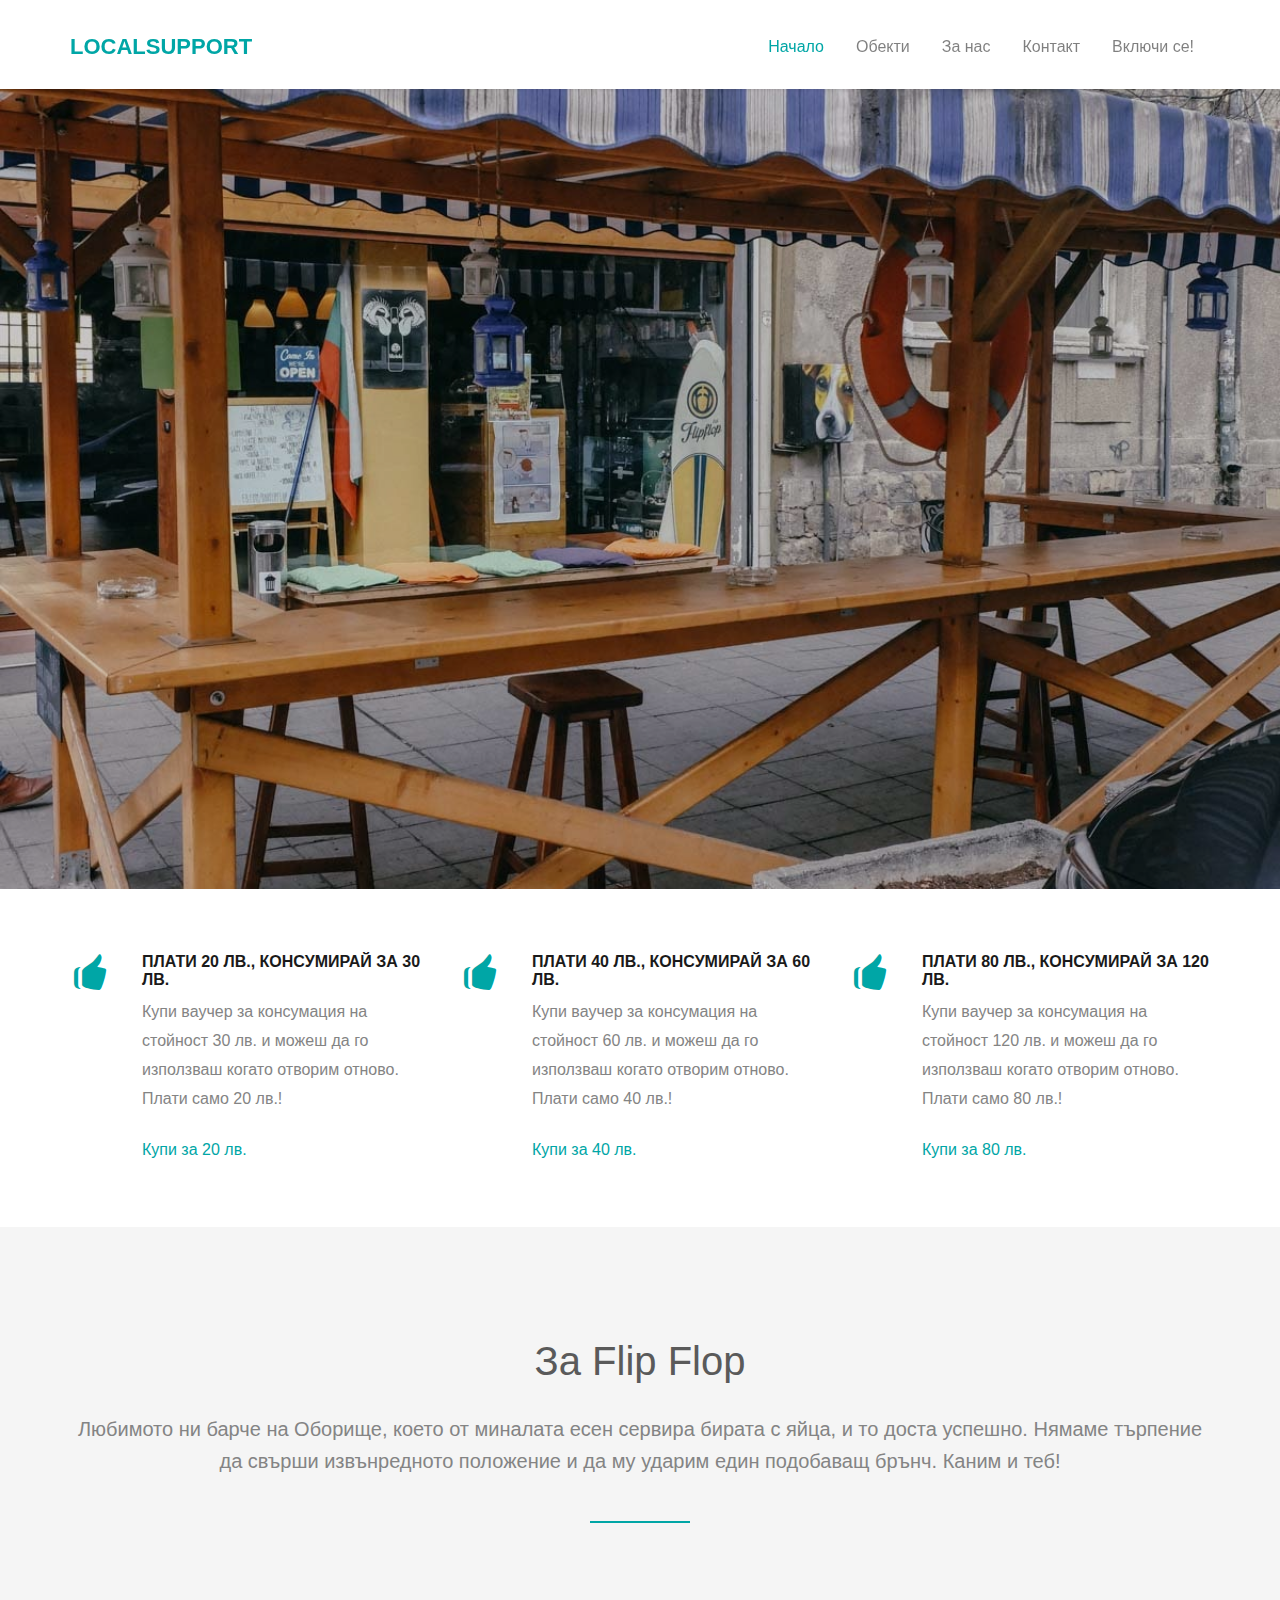
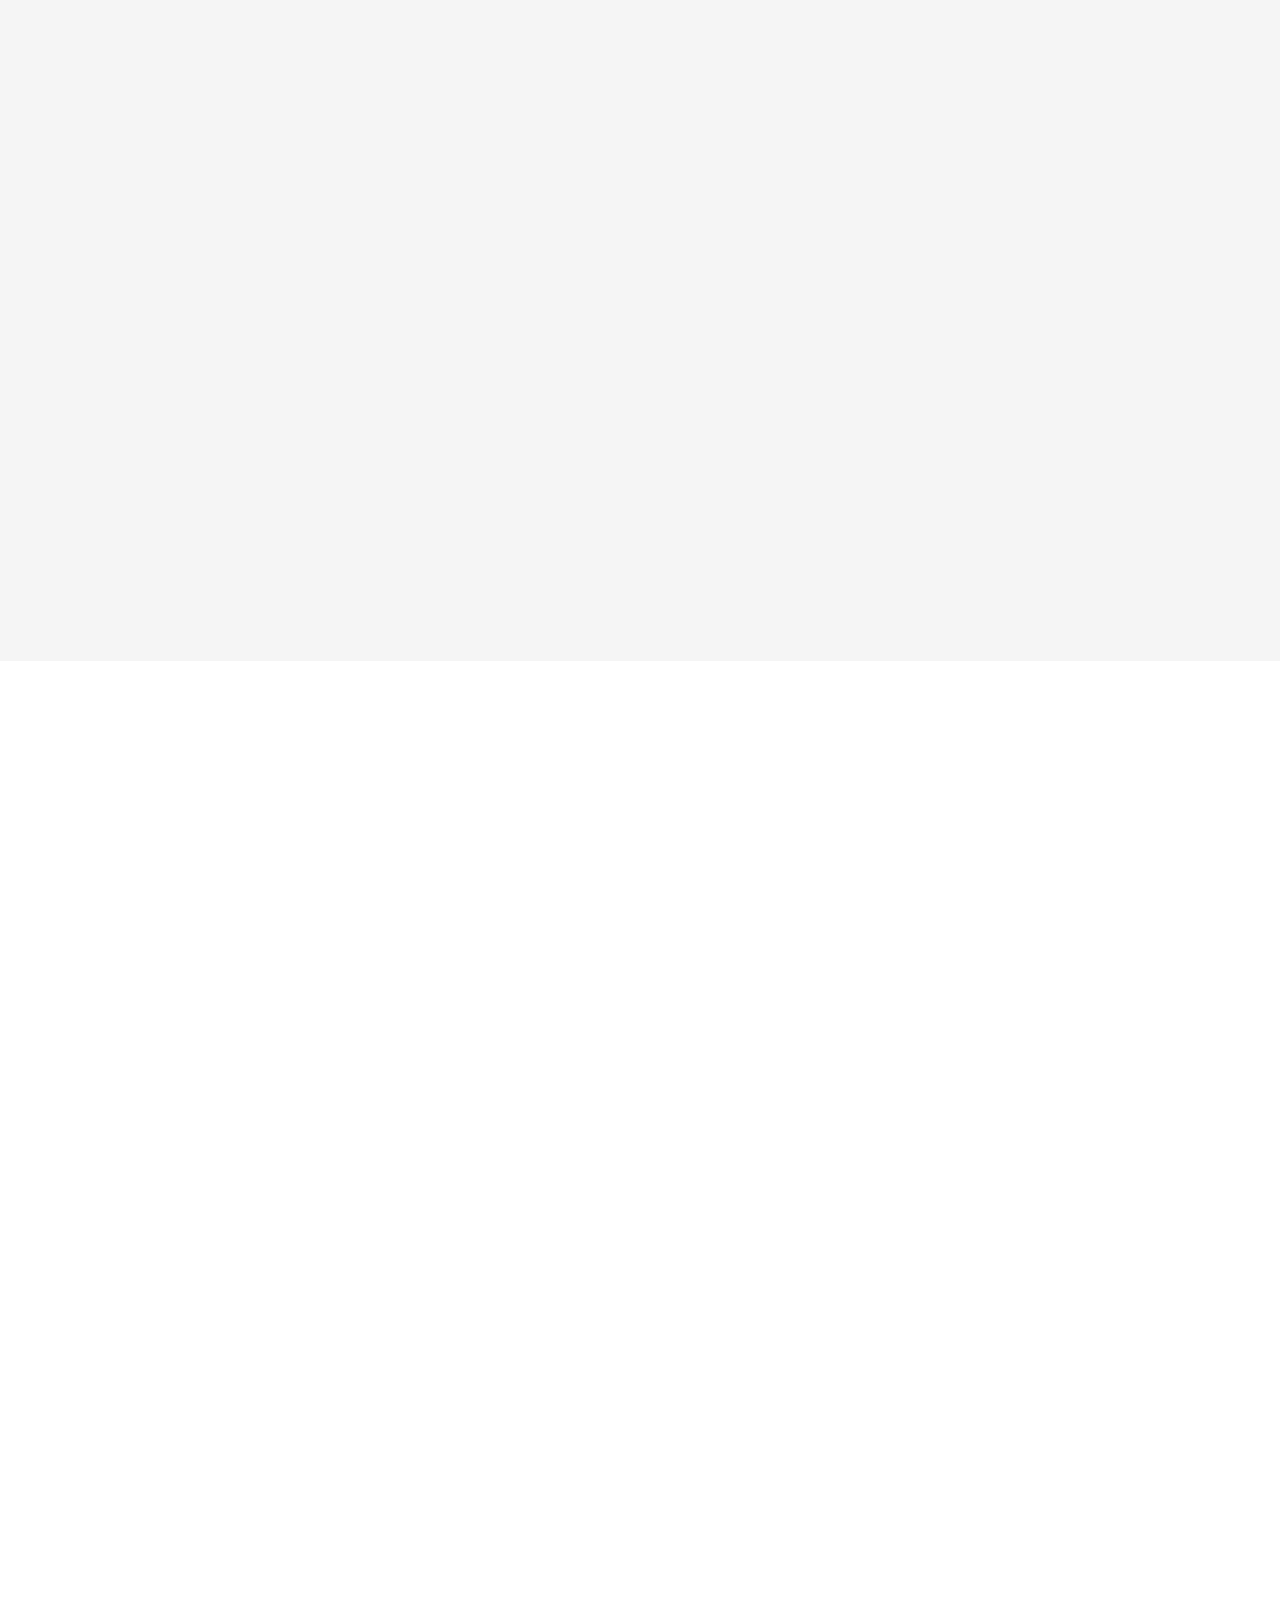
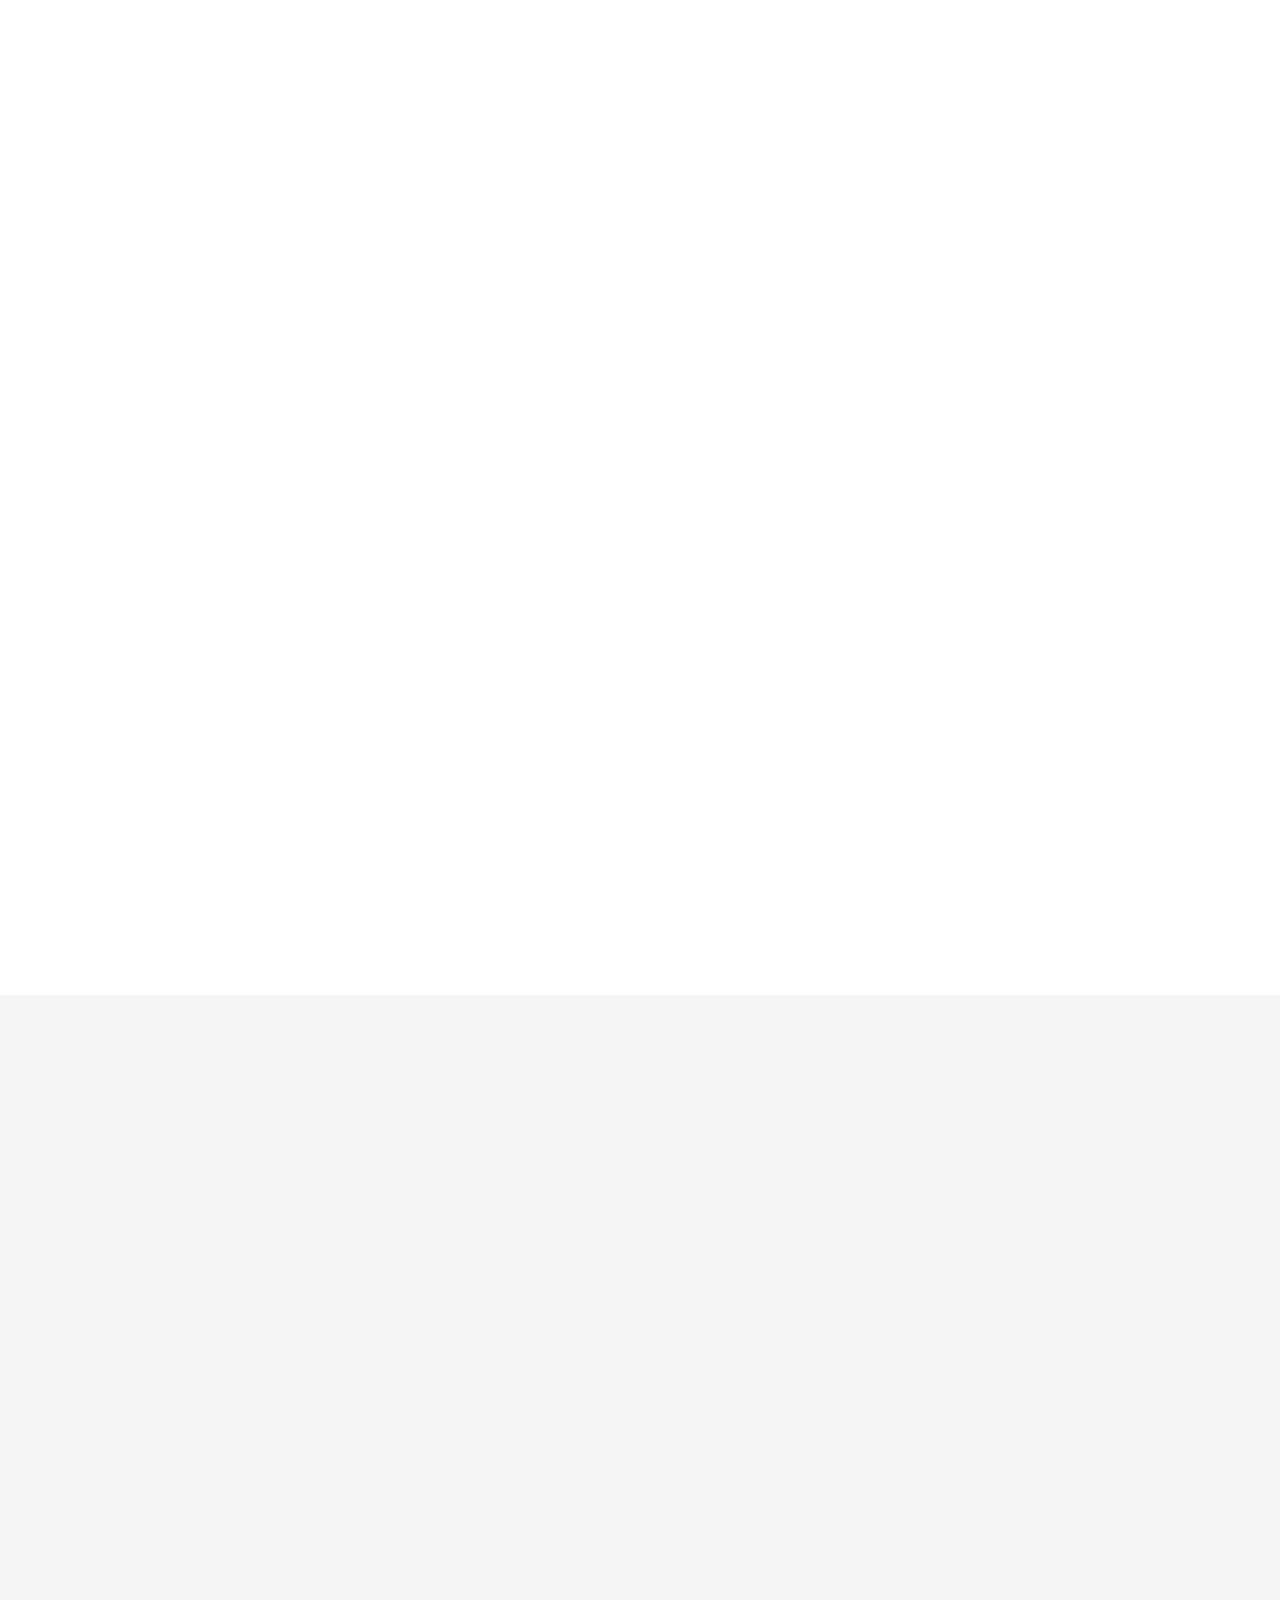
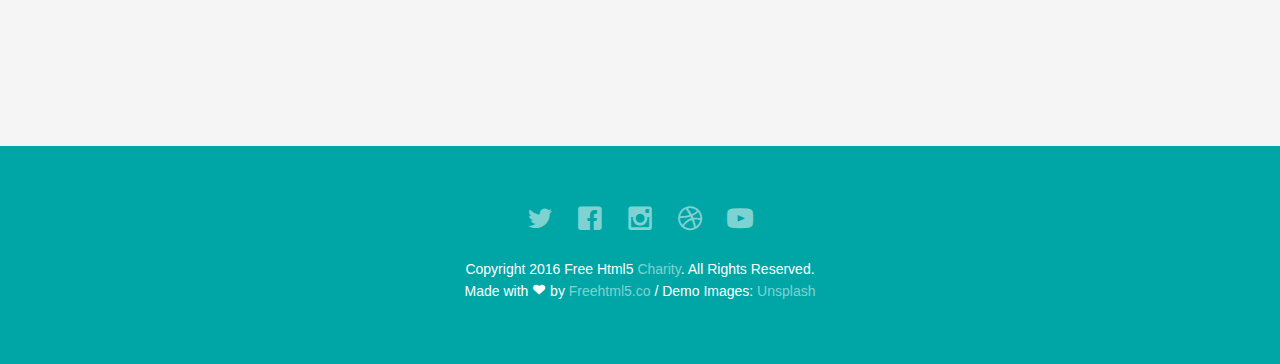
<file: flip-flop.html>
<!DOCTYPE html>
<!--[if lt IE 7]>      <html class="no-js lt-ie9 lt-ie8 lt-ie7"> <![endif]-->
<!--[if IE 7]>         <html class="no-js lt-ie9 lt-ie8"> <![endif]-->
<!--[if IE 8]>         <html class="no-js lt-ie9"> <![endif]-->
<!--[if gt IE 8]><!--> <html class="no-js"> <!--<![endif]-->
	<head>
	<meta charset="utf-8">
	<meta http-equiv="X-UA-Compatible" content="IE=edge">
	<title>Flip Flop&mdash; Спаси любимото си заведение</title>
	<meta name="viewport" content="width=device-width, initial-scale=1">
	<meta name="description" content="Free HTML5 Template by FREEHTML5.CO" />
	<meta name="keywords" content="free html5, free template, free bootstrap, html5, css3, mobile first, responsive" />
	<meta name="author" content="FREEHTML5.CO" />

  	<!-- Facebook and Twitter integration -->
	<meta property="og:title" content=""/>
	<meta property="og:image" content=""/>
	<meta property="og:url" content=""/>
	<meta property="og:site_name" content=""/>
	<meta property="og:description" content=""/>
	<meta name="twitter:title" content="" />
	<meta name="twitter:image" content="" />
	<meta name="twitter:url" content="" />
	<meta name="twitter:card" content="" />

	<!-- Place favicon.ico and apple-touch-icon.png in the root directory -->
	<link rel="shortcut icon" href="favicon.ico">

	<!-- <link href='https://fonts.googleapis.com/css?family=Open+Sans:400,700,300' rel='stylesheet' type='text/css'> -->
	
	<!-- Animate.css -->
	<link rel="stylesheet" href="css/animate.css">
	<!-- Icomoon Icon Fonts-->
	<link rel="stylesheet" href="css/icomoon.css">
	<!-- Bootstrap  -->
	<link rel="stylesheet" href="css/bootstrap.css">
	<!-- Superfish -->
	<link rel="stylesheet" href="css/superfish.css">

	<link rel="stylesheet" href="css/style.css">

	<!-- Favicons
	================================================== -->
	<link rel="shortcut icon" href="favicon.png" >
	<!-- Modernizr JS -->
	<script src="js/modernizr-2.6.2.min.js"></script>
	<!-- FOR IE9 below -->
	<!--[if lt IE 9]>
	<script src="js/respond.min.js"></script>
	<![endif]-->

	</head>
	<body>
		<div id="fh5co-wrapper">
		<div id="fh5co-page">
			<header id="fh5co-header-section" class="sticky-banner">
				<div class="container">
					<div class="nav-header">
						<a href="#" class="js-fh5co-nav-toggle fh5co-nav-toggle dark"><i></i></a>
						<h1 id="fh5co-logo"><a href="index.html">LocalSupport</a></h1>
						<!-- START #fh5co-menu-wrap -->
						<nav id="fh5co-menu-wrap" role="navigation">
							<ul class="sf-menu" id="fh5co-primary-menu">
								<li class="active">
									<a href="index.html">Начало</a>
								</li>
								<li>
									<a href="#places" class="fh5co-sub-ddown">Обекти</a>
								</li>
								<li><a href="about.html">За нас</a></li>
								<li><a href="contact.html">Контакт</a></li>
								<li><a href="https://docs.google.com/forms/d/e/1FAIpQLSc0AP1xG3DIVzKirukxeDARkLjd7oV2mvb3714yhjK3vwxpMA/viewform?usp=sf_link">Включи се!</a></li>
							</ul>
						</nav>
					</div>
				</div>
			</header>
		
		<div class="fh5co-hero">
			<div class="fh5co-overlay"></div>
			<div class="fh5co-cover text-center" data-stellar-background-ratio="0.5" style="background-image: url(images/ff.jpg);">
				<div class="desc animate-box">
					<h2><strong>Flip Flop</strong></h2>
					<span><a class="btn btn-primary btn-lg" href="#fh5co-features">Подкрепи</a></span>
				</div>
			</div>

		</div>
		<!-- end:header-top -->
		<div id="fh5co-features">
			<div class="container">
				<div class="row">
					<div class="col-md-4">

						<div class="feature-left">
							<span class="icon">
								<i class="icon-thumbs-up"></i>
							</span>
							<div class="feature-copy">
								<h3>Плати 20 лв., консумирай за 30 лв.</h3>
								<p>Купи ваучер за консумация на стойност 30 лв. и можеш да го използваш когато отворим отново. Плати само 20 лв.!</p>
								<span><script src="https://gumroad.com/js/gumroad.js"></script>
<a class="gumroad-button" href="https://gum.co/voucher20" target="_blank">Купи за 20 лв.</a></span>
								<!-- <p><a href="#">Learn More</a></p> -->
							</div>
						</div>

					</div>

					<div class="col-md-4">
						<div class="feature-left">
							<span class="icon">
								<i class="icon-thumbs-up"></i>
							</span>
							<div class="feature-copy">
								<h3>Плати 40 лв., консумирай за 60 лв.</h3>
								<p>Купи ваучер за консумация на стойност 60 лв. и можеш да го използваш когато отворим отново. Плати само 40 лв.!</p>
								<span><a class="gumroad-button" href="https://gum.co/voucher40" target="_blank">Купи за 40 лв.</a></span>
								
							</div>
						</div>

					</div>
					<div class="col-md-4">
						<div class="feature-left">
							<span class="icon">
								<i class="icon-thumbs-up"></i>
							</span>
							<div class="feature-copy">
								<h3>Плати 80 лв., консумирай за 120 лв.</h3>
								<p>Купи ваучер за консумация на стойност 120 лв. и можеш да го използваш когато отворим отново. Плати само 80 лв.!</p>
								<span><a class="gumroad-button" href="https://gum.co/voucher80" target="_blank">Купи за 80 лв.</a></span>
								<!-- <p><a href="#">Learn More</a></p> -->
							</div>
						</div>
					</div>
				</div>
			</div>
		</div>

		<div id="fh5co-feature-product" class="fh5co-section-gray">
			<div class="container">
				<div class="row">
					<div class="col-md-12 text-center heading-section">
						<h3>За Flip Flop</h3>
						<p>Любимото ни барче на Оборище, което от миналата есен сервира бирата с яйца, и то доста успешно. Нямаме търпение да свърши извънредното положение и да му ударим един подобаващ брънч. Каним и теб!</p>
						
					</div>
				</div>

				<div class="row row-bottom-padded-md">
					<div class="col-md-12 text-center animate-box">
						<p><iframe src="https://www.google.com/maps/embed?pb=!1m18!1m12!1m3!1d2932.440543993326!2d23.342999215499017!3d42.69439177916582!2m3!1f0!2f0!3f0!3m2!1i1024!2i768!4f13.1!3m3!1m2!1s0x40aa859c964f9feb%3A0xce0c72a3166b8f5a!2sFlipFlop!5e0!3m2!1sen!2sbg!4v1585161606517!5m2!1sen!2sbg" width="1200" height="450" frameborder="0" style="border:0;" allowfullscreen="" aria-hidden="false" tabindex="0"></iframe></p>
					</div>
				</div>
			</div>
		</div>
		
		<div id="fh5co-services-section">
			<div class="container" id="places">
				<div class="row">
					<div class="col-md-8 col-md-offset-2 text-center heading-section animate-box">
						<h3>Други обекти</h3>
						<p>Не виждате любимото си място? Свържете се с тях и им предложете да се включат!</p>
					</div>
				</div>
			</div>
			<div class="container">
				<div class="row text-center">
					<div class="col-md-4 col-sm-4">
						<a href='sol.html'><div class="services animate-box">
							<span><span><img src="logos/sol.jpg" alt="Logo Bistro Pesto" class="logo"></span></span>
							<p><img src="images/sol.jpg" alt="Restaurant" class="img-responsive"></p>
							<h3>СОЛ</h3>
							<p>ул. Врабча 26</p>
							<div class="col-md-12 text-center animate-box">
					</div>
						</div></a>
					</div>
					<div class="col-md-4 col-sm-4">
						<a href='https://love.skapto.bg/'><div class="services animate-box">
							<span><i class="icon-heart"></i></span>
							<p><img src="images/skapto.jpeg" alt="Restaurant" class="img-responsive"></p>
							<h3>Skaptoburger</h3>
							<p>ул. Иван Шишман</p>
							<div class="col-md-12 text-center animate-box">
					</div>
						</div>
					</div></a>
					<div class="col-md-4 col-sm-4">
						<a href='thelittlethings.html'><div class="services animate-box">
							<span><i class="icon-heart"></i></span>
							<p><img src="images/littlethings-1.jpg" alt="Restaurant" class="img-responsive"></p>
							<h3>The Little Things</h3>
							<p>ул. Иван Шишман</p>
							<div class="col-md-12 text-center animate-box">
					</div>
						</div></a>
					</div>
					<div class="col-md-4 col-sm-4">
						<a href='rollingdogs.html'><div class="services animate-box">
							<span><i class="icon-heart"></i></span>
							<p><img src="images/rolling-1.jpg" alt="Restaurant" class="img-responsive"></p>
							<h3>Rolling Dogs</h3>
							<p>ул. Иван Шишман</p>
							<div class="col-md-12 text-center animate-box">
					</div>
						</div></a>
					</div>
					<div class="col-md-4 col-sm-4">
						<a href='streetchefs.html'><div class="services animate-box">
							<span><i class="icon-heart"></i></span>
							<p><img src="images/street-chefs.jpg" alt="Restaurant" class="img-responsive"></p>
							<h3>Street Chefs</h3>
							<p>ул. Ангел Кънчев</p>
							<div class="col-md-12 text-center animate-box">
					</div>
						</div></a>
					</div>
					<div class="col-md-4 col-sm-4">
						<a href='flip-flop.html'><div class="services animate-box">
							<span><i class="icon-heart"></i></span>
							<div class="col-md-12 text-center animate-box">
						<p><img src="images/ff.jpg" alt="Restaurant" class="img-responsive"></p>
					</div>
							<h3>Flip Flop</h3>
							<p>ул. Оборище</p>
						</div></a>
					</div>
				</div>
			</div>
		</div>
		<div id="fh5co-content-section" class="fh5co-section-gray">
			<div class="container">
				<div class="row">
					<div class="col-md-8 col-md-offset-2 text-center heading-section animate-box">
						<h3>Те вече ги подкрепиха</h3>
					</div>
				</div>
			</div>
			<div class="container">
				<div class="row">
					<div class="col-md-4">
						<div class="fh5co-testimonial text-center animate-box">
							<figure>
								<img src="images/person_1.jpg" alt="user">
							</figure>
							<blockquote>
								<p>&ldquo;С приятелката ми обожаваме да ходим в La Bottega. Ще бъде ужасно ако затвори, за това реших да купя ваучер сега и да го използвам когато нещата се нормализират. &rdquo;</p>
							</blockquote>
							<span>Георги И.</span>
						</div>
					</div>
					<div class="col-md-4">
						<div class="fh5co-testimonial text-center animate-box">
							<figure>
								<img src="images/person_2.jpg" alt="user">
							</figure>
							<blockquote>
								<p>&ldquo;Имаме традиция с компанията, всеки петък да се събираме във Flip Flop - още от едно време. Надявам се, че ще можем да го правим и след като всичко премине.&rdquo;</p>
							</blockquote>
							<span>Петър Г.</span>
						</div>
					</div>
					<div class="col-md-4">
						<div class="fh5co-testimonial text-center animate-box">
							<figure>
								<img src="images/person_3.jpg" alt="user">
							</figure>
							<blockquote>
								<p>&ldquo;Едно от любимите ми места в София е Hlebar. Често обядвам там, тъй като до офиса ми няма много други варианти. Радвам се, че мога да им помогна в труден момент.&rdquo;</p>
							</blockquote>
							<span>Радина Г.</span>
						</div>
					</div>
				</div>
			</div>
		</div>
		<!-- fh5co-content-section -->

		<!-- END What we do -->

		<!-- fh5co-blog-section -->
		<footer>
			<div id="footer">
				<div class="container">
					<div class="row">
						<div class="col-md-6 col-md-offset-3 text-center">
							<p class="fh5co-social-icons">
								<a href="#"><i class="icon-twitter2"></i></a>
								<a href="#"><i class="icon-facebook2"></i></a>
								<a href="#"><i class="icon-instagram"></i></a>
								<a href="#"><i class="icon-dribbble2"></i></a>
								<a href="#"><i class="icon-youtube"></i></a>
							</p>
							<p>Copyright 2016 Free Html5 <a href="#">Charity</a>. All Rights Reserved. <br>Made with <i class="icon-heart3"></i> by <a href="http://freehtml5.co/" target="_blank">Freehtml5.co</a> / Demo Images: <a href="https://unsplash.com/" target="_blank">Unsplash</a></p>
						</div>
					</div>
				</div>
			</div>
		</footer>
	

	</div>
	<!-- END fh5co-page -->

	</div>
	<!-- END fh5co-wrapper -->

	<!-- jQuery -->


	<script src="js/jquery.min.js"></script>
	<!-- jQuery Easing -->
	<script src="js/jquery.easing.1.3.js"></script>
	<!-- Bootstrap -->
	<script src="js/bootstrap.min.js"></script>
	<!-- Waypoints -->
	<script src="js/jquery.waypoints.min.js"></script>
	<script src="js/sticky.js"></script>

	<!-- Stellar -->
	<script src="js/jquery.stellar.min.js"></script>
	<!-- Superfish -->
	<script src="js/hoverIntent.js"></script>
	<script src="js/superfish.js"></script>
	
	<!-- Main JS -->
	<script src="js/main.js"></script>

	</body>
</html>
</file>
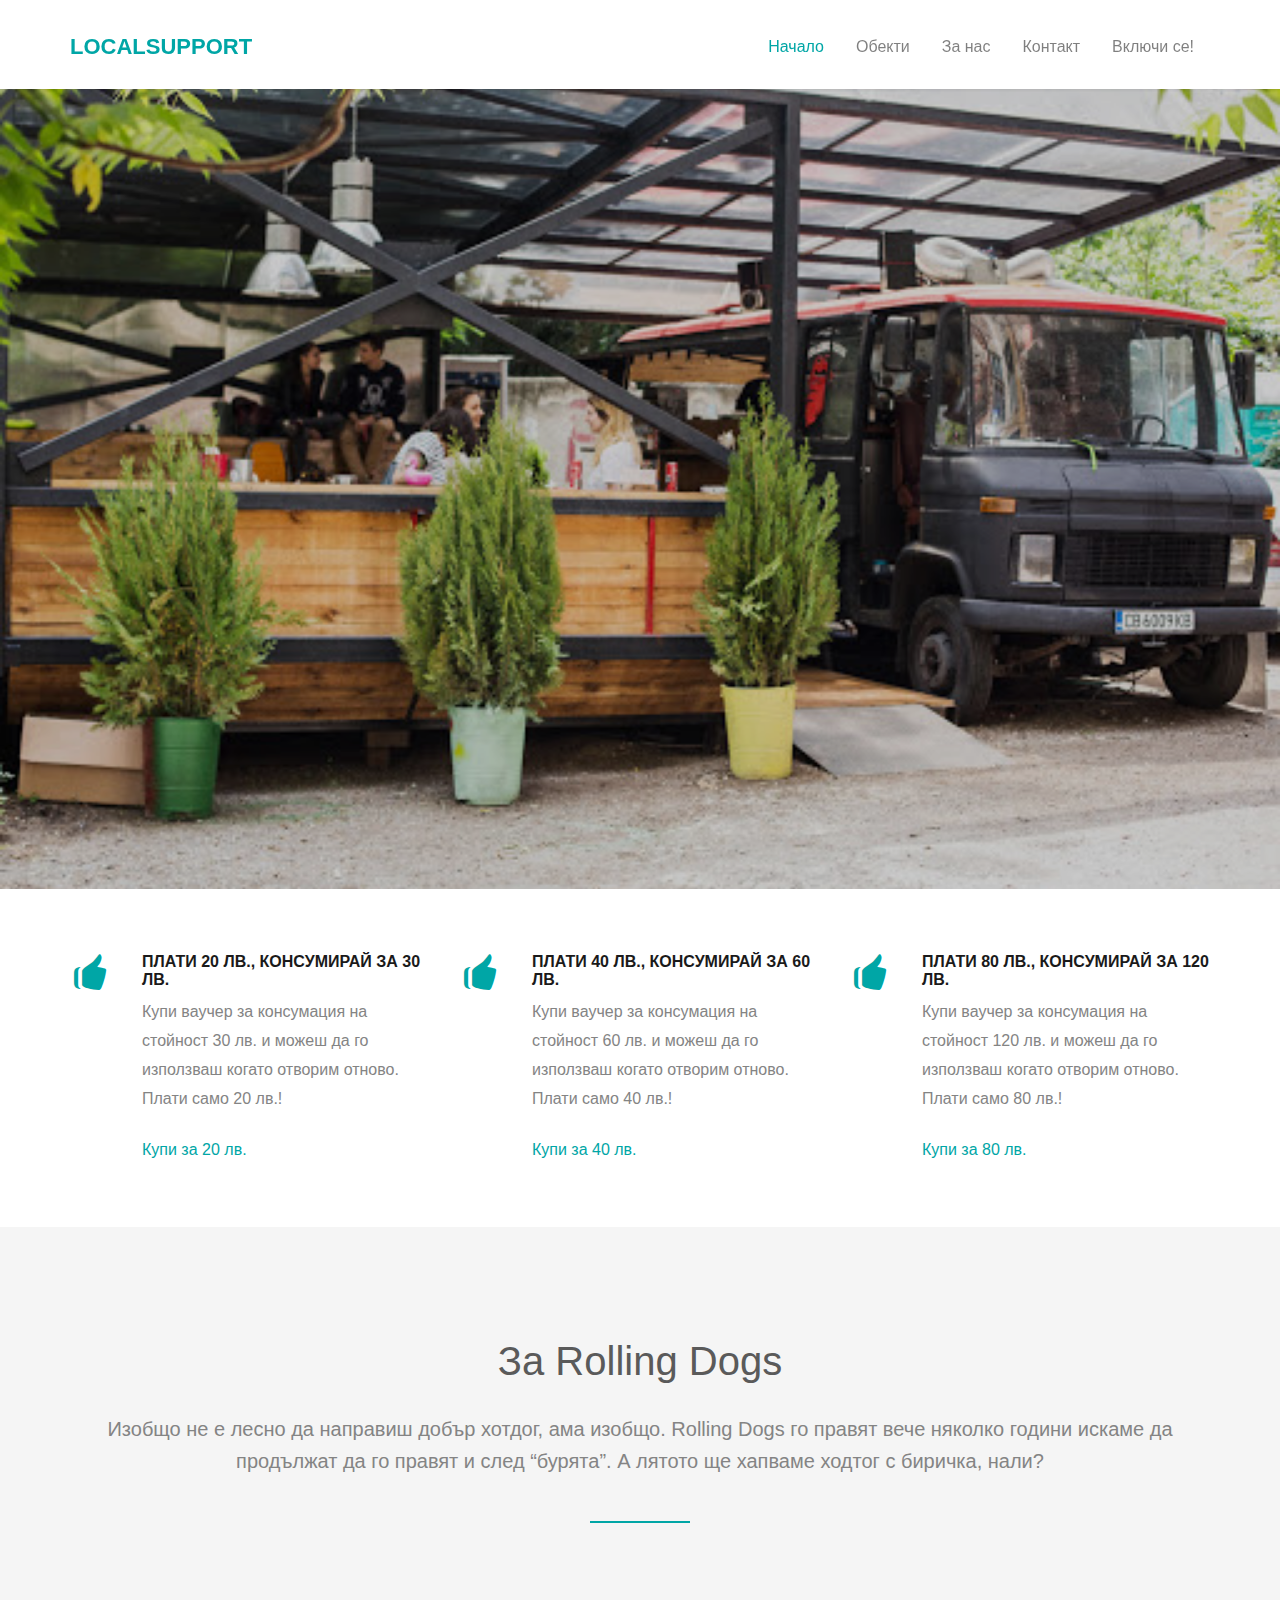
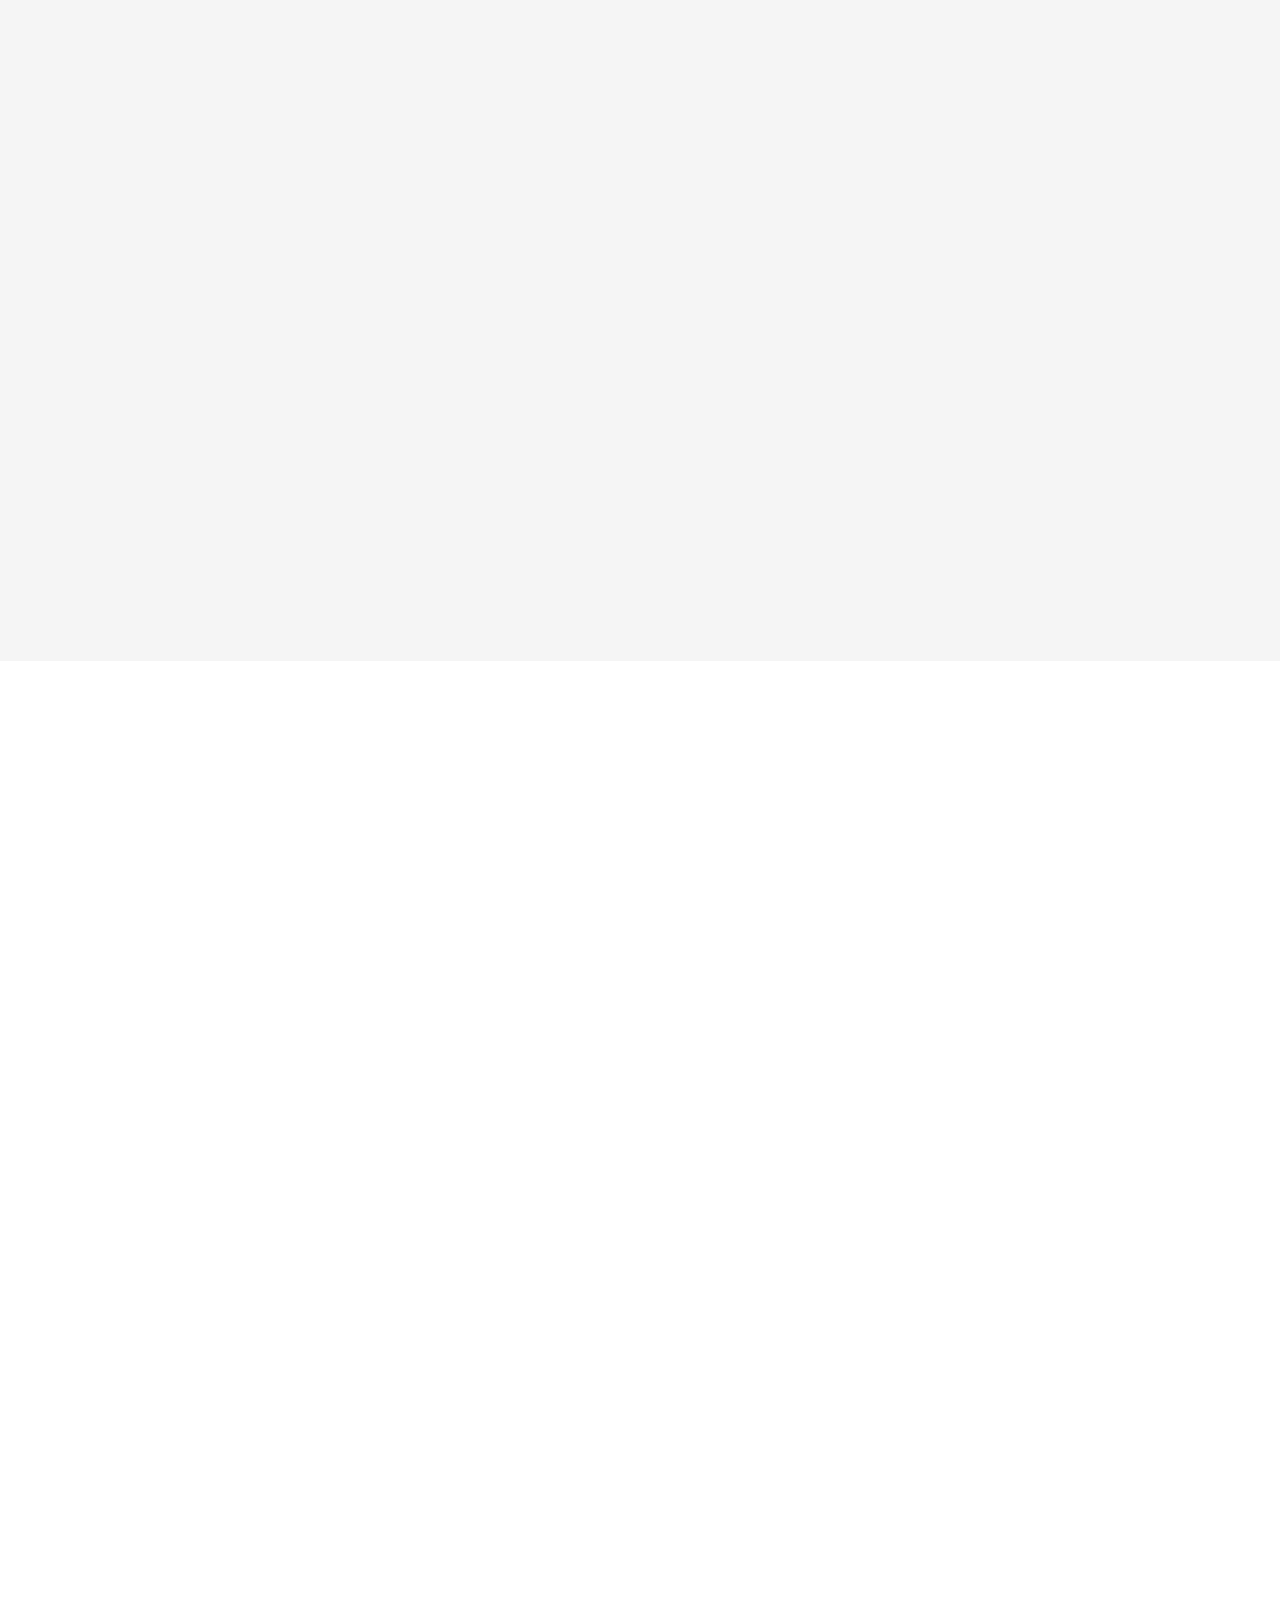
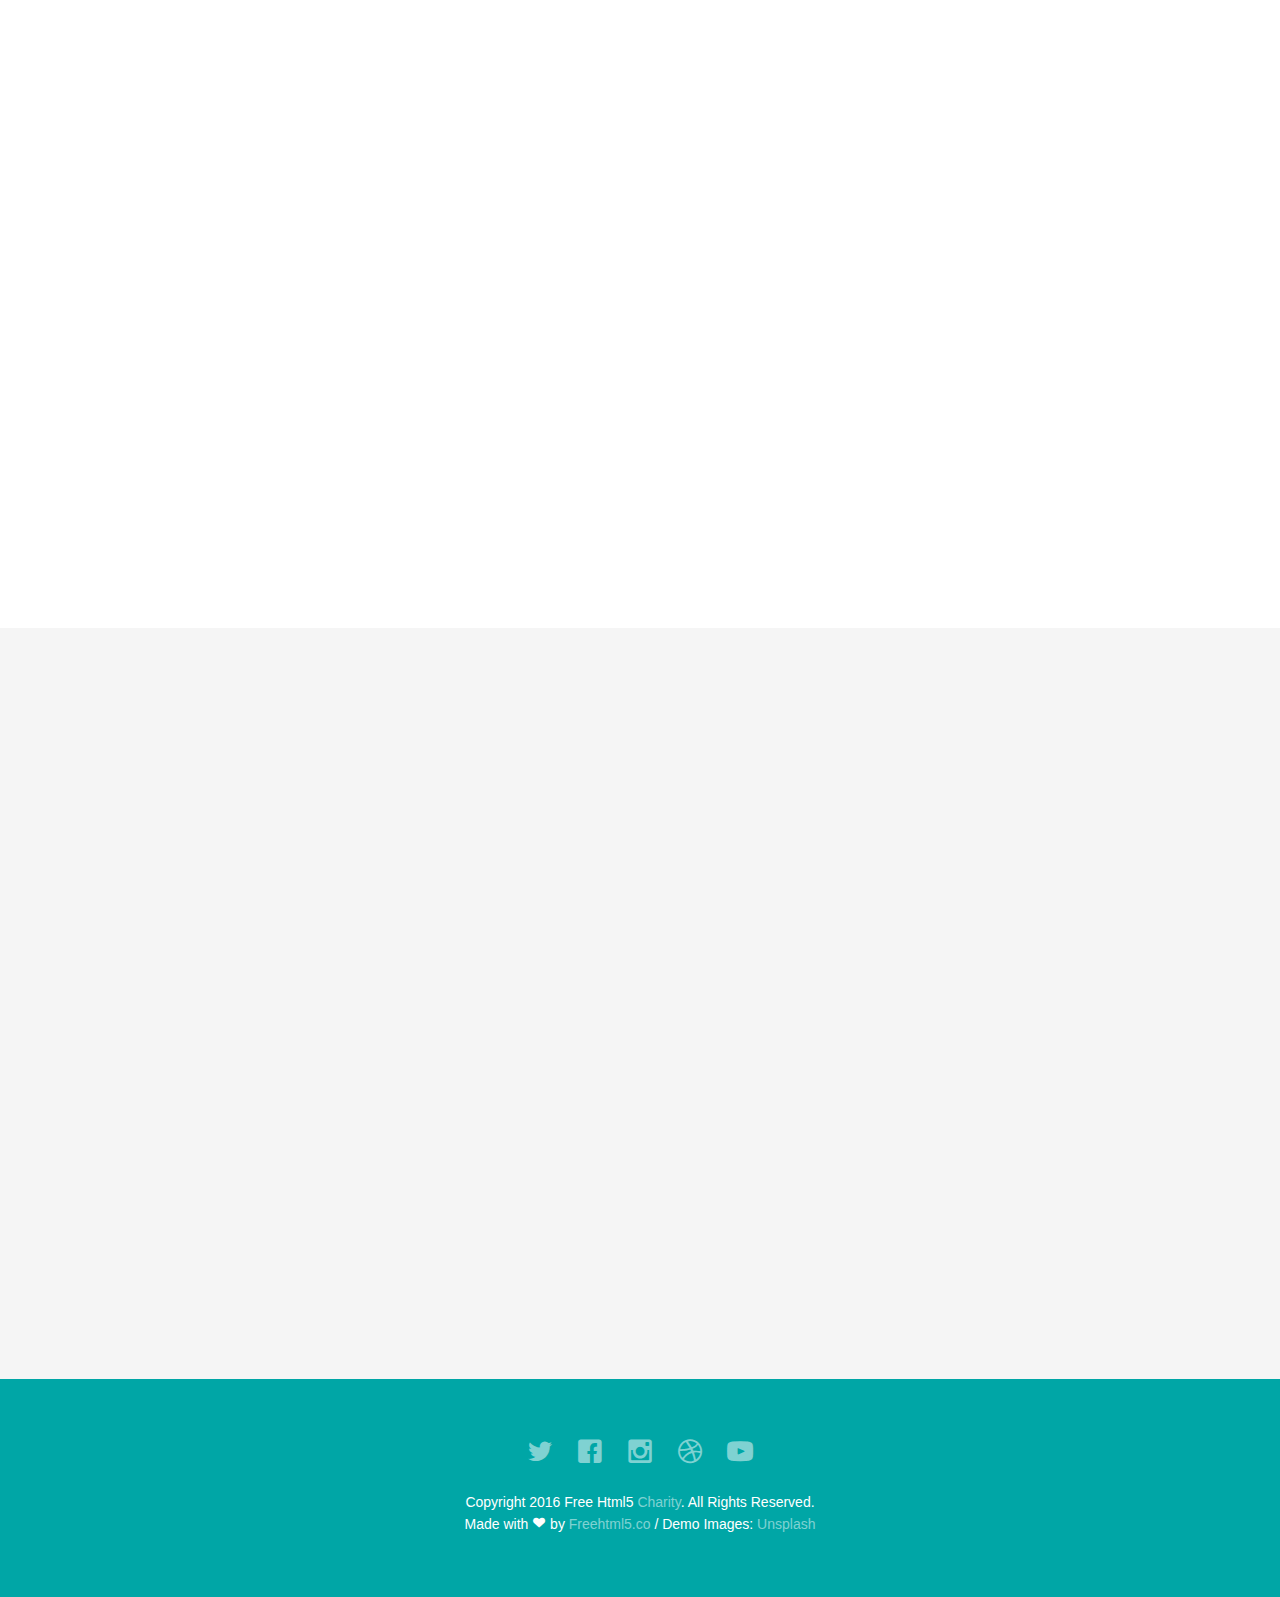
<file: rollingdogs.html>
<!DOCTYPE html>
<!--[if lt IE 7]>      <html class="no-js lt-ie9 lt-ie8 lt-ie7"> <![endif]-->
<!--[if IE 7]>         <html class="no-js lt-ie9 lt-ie8"> <![endif]-->
<!--[if IE 8]>         <html class="no-js lt-ie9"> <![endif]-->
<!--[if gt IE 8]><!--> <html class="no-js"> <!--<![endif]-->
	<head>
	<meta charset="utf-8">
	<meta http-equiv="X-UA-Compatible" content="IE=edge">
	<title>Rolling Dogs&mdash; Спаси любимото си заведение</title>
	<meta name="viewport" content="width=device-width, initial-scale=1">
	<meta name="description" content="Free HTML5 Template by FREEHTML5.CO" />
	<meta name="keywords" content="free html5, free template, free bootstrap, html5, css3, mobile first, responsive" />
	<meta name="author" content="FREEHTML5.CO" />

  	<!-- Facebook and Twitter integration -->
	<meta property="og:title" content=""/>
	<meta property="og:image" content=""/>
	<meta property="og:url" content=""/>
	<meta property="og:site_name" content=""/>
	<meta property="og:description" content=""/>
	<meta name="twitter:title" content="" />
	<meta name="twitter:image" content="" />
	<meta name="twitter:url" content="" />
	<meta name="twitter:card" content="" />

	<!-- Place favicon.ico and apple-touch-icon.png in the root directory -->
	<link rel="shortcut icon" href="favicon.ico">

	<!-- <link href='https://fonts.googleapis.com/css?family=Open+Sans:400,700,300' rel='stylesheet' type='text/css'> -->
	
	<!-- Animate.css -->
	<link rel="stylesheet" href="css/animate.css">
	<!-- Icomoon Icon Fonts-->
	<link rel="stylesheet" href="css/icomoon.css">
	<!-- Bootstrap  -->
	<link rel="stylesheet" href="css/bootstrap.css">
	<!-- Superfish -->
	<link rel="stylesheet" href="css/superfish.css">

	<link rel="stylesheet" href="css/style.css">


	<!-- Modernizr JS -->
	<script src="js/modernizr-2.6.2.min.js"></script>


	</head>
	<body>
		<div id="fh5co-wrapper">
		<div id="fh5co-page">
		<header id="fh5co-header-section" class="sticky-banner">
			<div class="container">
				<div class="nav-header">
					<a href="#" class="js-fh5co-nav-toggle fh5co-nav-toggle dark"><i></i></a>
					<h1 id="fh5co-logo"><a href="index.html">LocalSupport</a></h1>
					<!-- START #fh5co-menu-wrap -->
					<nav id="fh5co-menu-wrap" role="navigation">
						<ul class="sf-menu" id="fh5co-primary-menu">
							<li class="active">
								<a href="index.html">Начало</a>
							</li>
							<li>
								<a href="#places" class="fh5co-sub-ddown">Обекти</a>
							</li>
							<li><a href="about.html">За нас</a></li>
							<li><a href="contact.html">Контакт</a></li>
							<li><a href="https://docs.google.com/forms/d/e/1FAIpQLSc0AP1xG3DIVzKirukxeDARkLjd7oV2mvb3714yhjK3vwxpMA/viewform?usp=sf_link">Включи се!</a></li>
						</ul>
					</nav>
				</div>
			</div>
		</header>

		<div class="fh5co-hero">
			<div class="fh5co-overlay"></div>
			<div class="fh5co-cover text-center" data-stellar-background-ratio="0.5" style="background-image: url(images/rolling-1.jpg);">
				<div class="desc animate-box">
					<h2><strong>Rolling Dogs</strong></h2>
					<span><a class="btn btn-primary btn-lg" href="#fh5co-features">Подкрепи</a></span>
				</div>
			</div>

		</div>
		<!-- end:header-top -->
		<div id="fh5co-features">
			<div class="container">
				<div class="row">
					<div class="col-md-4">
						<div class="feature-left">
							<span class="icon">
								<i class="icon-thumbs-up"></i>
							</span>
							<div class="feature-copy">
								<h3>Плати 20 лв., консумирай за 30 лв.</h3>
								<p>Купи ваучер за консумация на стойност 30 лв. и можеш да го използваш когато отворим отново. Плати само 20 лв.!</p>
								<span><script src="https://gumroad.com/js/gumroad.js"></script>
<a class="gumroad-button" href="https://gum.co/voucher20" target="_blank">Купи за 20 лв.</a></span>
							</div>
						</div>

					</div>

					<div class="col-md-4">
						<div class="feature-left">
							<span class="icon">
								<i class="icon-thumbs-up"></i>
							</span>
							<div class="feature-copy">
								<h3>Плати 40 лв., консумирай за 60 лв.</h3>
								<p>Купи ваучер за консумация на стойност 60 лв. и можеш да го използваш когато отворим отново. Плати само 40 лв.!</p>
								<span><a class="gumroad-button" href="https://gum.co/voucher40" target="_blank">Купи за 40 лв.</a></span>
								<!-- <p><a href="#">Learn More</a></p> -->
							</div>
						</div>

					</div>
					<div class="col-md-4">
						<div class="feature-left">
							<span class="icon">
								<i class="icon-thumbs-up"></i>
							</span>
							<div class="feature-copy">
								<h3>Плати 80 лв., консумирай за 120 лв.</h3>
								<p>Купи ваучер за консумация на стойност 120 лв. и можеш да го използваш когато отворим отново. Плати само 80 лв.!</p>
								<span><a class="gumroad-button" href="https://gum.co/voucher80" target="_blank">Купи за 80 лв.</a></span>
								<!-- <p><a href="#">Learn More</a></p> -->
							</div>
						</div>
					</div>
				</div>
			</div>
		</div>

		<div id="fh5co-feature-product" class="fh5co-section-gray">
			<div class="container">
				<div class="row">
					<div class="col-md-12 text-center heading-section">
						<h3>За Rolling Dogs</h3>
						<p>Изобщо не е лесно да направиш добър хотдог, ама изобщо. Rolling Dogs го правят вече няколко години искаме да продължат да го правят и след “бурята”. А лятото ще хапваме ходтог с биричка, нали?</p>
						
					</div>
				</div>

				<div class="row row-bottom-padded-md">
					<div class="col-md-12 text-center animate-box">
						<p><iframe src="https://www.google.com/maps/embed?pb=!1m18!1m12!1m3!1d2932.6897228345524!2d23.3248881154713!3d42.6891144222499!2m3!1f0!2f0!3f0!3m2!1i1024!2i768!4f13.1!3m3!1m2!1s0x40aa85999f23956f%3A0x14ab63b7082cd33e!2sRolling%20Dogs!5e0!3m2!1sen!2sbg!4v1585228987321!5m2!1sen!2sbg" width="1200" height="450" frameborder="0" style="border:0;" allowfullscreen="" aria-hidden="false" tabindex="0"></iframe></p>
					</div>
				</div>
			</div>
		</div>

				<div id="fh5co-services-section">
	<div class="container" id="places">
				<div class="row">
					<div class="col-md-8 col-md-offset-2 text-center heading-section animate-box">
						<h3>Други обекти</h3>
						<p>Не виждате любимото си място? Свържете се с тях и им предложете да се включат!</p>
					</div>
				</div>
			</div>
			<div class="container">
				<div class="row text-center">
					<div class="col-md-4 col-sm-4">
						<a href='sol.html'><div class="services animate-box">
							<span><span><img src="logos/sol.jpg" alt="Logo Bistro Pesto" class="logo"></span></span>
							<p><img src="images/sol.jpg" alt="Restaurant" class="img-responsive"></p>
							<h3>СОЛ</h3>
							<p>ул. Врабча 26</p>
							<div class="col-md-12 text-center animate-box">
					</div>
						</div></a>
					</div>
					<div class="col-md-4 col-sm-4">
						<a href='https://love.skapto.bg/'><div class="services animate-box">
							<span><img src="logos/skapto.png" alt="Logo Skapto" class="logo"></span>
							<p><img src="images/skapto.jpeg" alt="Restaurant" class="img-responsive"></p>
							<h3>Skaptoburger</h3>
							<p>ул. Иван Шишман</p>
							<div class="col-md-12 text-center animate-box">
					</div>
						</div>
					</div></a>
					<div class="col-md-4 col-sm-4">
						<a href='thelittlethings.html'><div class="services animate-box">
							<span><span><img src="logos/littlethings.jpeg" alt="Logo Little Things" class="logo"></span></span>
							<p><img src="images/littlethings-1.jpg" alt="Restaurant" class="img-responsive"></p>
							<h3>The Little Things</h3>
							<p>ул. Иван Шишман</p>
							<div class="col-md-12 text-center animate-box">
					</div>
						</div></a>
					</div>
					<div class="col-md-4 col-sm-4">
						<a href='rollingdogs.html'><div class="services animate-box">
							<span><span><img src="logos/rollingdogs.png" alt="Logo Rolling Dogs" class="logo"></span></span>
							<p><img src="images/rolling-1.jpg" alt="Restaurant" class="img-responsive"></p>
							<h3>Rolling Dogs</h3>
							<p>ул. Иван Шишман</p>
							<div class="col-md-12 text-center animate-box">
					</div>
						</div></a>
					</div>
					<div class="col-md-4 col-sm-4">
						<a href='streetchefs.html'><div class="services animate-box">
							<span><span><img src="logos/streetchefs.png" alt="Logo Street Chefs" class="logo"></span></span>
							<p><img src="images/street-chefs.jpg" alt="Restaurant" class="img-responsive"></p>
							<h3>Street Chefs</h3>
							<p>ул. Ангел Кънчев</p>
							<div class="col-md-12 text-center animate-box">
					</div>
						</div></a>
					</div>
					<div class="col-md-4 col-sm-4">
						<a href='#'><div class="services animate-box">
							<span><span><img src="logos/flipflop.jpg" alt="Logo Flip Flop" class="logo"></span></span>
							<div class="col-md-12 text-center animate-box">
						<p><img src="images/ff.jpg" alt="Restaurant" class="img-responsive"></p>
					</div>
							<h3>Flip Flop</h3>
							<p>ул. Оборище</p>
						</div></a>
					</div>
				</div>
			</div>
		</div>
		
		<div id="fh5co-content-section" class="fh5co-section-gray">
			<div class="container">
				<div class="row">
					<div class="col-md-8 col-md-offset-2 text-center heading-section animate-box">
						<h3>Те вече ги подкрепиха</h3>
						<!-- <p>Lorem ipsum dolor sit amet, consectetur adipisicing elit. Velit est facilis maiores, perspiciatis accusamus asperiores sint consequuntur debitis.</p> -->
					</div>
				</div>
			</div>
			<div class="container">
				<div class="row">
					<div class="col-md-4">
						<div class="fh5co-testimonial text-center animate-box">
							<figure>
								<img src="images/person_1.jpg" alt="user">
							</figure>
							<blockquote>
								<p>&ldquo;С приятелката ми обожаваме да ходим в La Bottega. Ще бъде ужасно ако затвори, за това реших да купя ваучер сега и да го използвам когато нещата се нормализират. &rdquo;</p>
							</blockquote>
							<span>Георги И.</span>
						</div>
					</div>
					<div class="col-md-4">
						<div class="fh5co-testimonial text-center animate-box">
							<figure>
								<img src="images/person_2.jpg" alt="user">
							</figure>
							<blockquote>
								<p>&ldquo;Имаме традиция с компанията, всеки петък да се събираме във Flip Flop - още от едно време. Надявам се, че ще можем да го правим и след като всичко премине.&rdquo;</p>
							</blockquote>
							<span>Петър Г.</span>
						</div>
					</div>
					<div class="col-md-4">
						<div class="fh5co-testimonial text-center animate-box">
							<figure>
								<img src="images/person_3.jpg" alt="user">
							</figure>
							<blockquote>
								<p>&ldquo;Едно от любимите ми места в София е Hlebar. Често обядвам там, тъй като до офиса ми няма много други варианти. Радвам се, че мога да им помогна в труден момент.&rdquo;</p>
							</blockquote>
							<span>Радина Г.</span>
						</div>
					</div>
				</div>
			</div>
		</div>
		<!-- fh5co-content-section -->

		<!-- END What we do -->


		<!-- <div id="fh5co-blog-section" class="fh5co-section-gray">
			<div class="container">
				<div class="row">
					<div class="col-md-8 col-md-offset-2 text-center heading-section animate-box">
						<h3>Recent From Blog</h3>
						<p>Lorem ipsum dolor sit amet, consectetur adipisicing elit. Velit est facilis maiores, perspiciatis accusamus asperiores sint consequuntur debitis.</p>
					</div>
				</div>
			</div>
			<div class="container">
				<div class="row row-bottom-padded-md">
					<div class="col-lg-4 col-md-4 col-sm-6">
						<div class="fh5co-blog animate-box">
							<a href="#"><img class="img-responsive" src="images/cover_bg_1.jpg" alt=""></a>
							<div class="blog-text">
								<div class="prod-title">
									<h3><a href=""#>Medical Mission in Southern Kenya</a></h3>
									<span class="posted_by">Sep. 15th</span>
									<span class="comment"><a href="">21<i class="icon-bubble2"></i></a></span>
									<p>Far far away, behind the word mountains, far from the countries Vokalia and Consonantia, there live the blind texts.</p>
									<p><a href="#">Learn More...</a></p>
								</div>
							</div> 
						</div>
					</div>
					<div class="col-lg-4 col-md-4 col-sm-6">
						<div class="fh5co-blog animate-box">
							<a href="#"><img class="img-responsive" src="images/cover_bg_2.jpg" alt=""></a>
							<div class="blog-text">
								<div class="prod-title">
									<h3><a href=""#>Medical Mission in Southern Kenya</a></h3>
									<span class="posted_by">Sep. 15th</span>
									<span class="comment"><a href="">21<i class="icon-bubble2"></i></a></span>
									<p>Far far away, behind the word mountains, far from the countries Vokalia and Consonantia, there live the blind texts.</p>
									<p><a href="#">Learn More...</a></p>
								</div>
							</div> 
						</div>
					</div>
					<div class="clearfix visible-sm-block"></div>
					<div class="col-lg-4 col-md-4 col-sm-6">
						<div class="fh5co-blog animate-box">
							<a href="#"><img class="img-responsive" src="images/cover_bg_3.jpg" alt=""></a>
							<div class="blog-text">
								<div class="prod-title">
									<h3><a href=""#>Medical Mission in Southern Kenya</a></h3>
									<span class="posted_by">Sep. 15th</span>
									<span class="comment"><a href="">21<i class="icon-bubble2"></i></a></span>
									<p>Far far away, behind the word mountains, far from the countries Vokalia and Consonantia, there live the blind texts.</p>
									<p><a href="#">Learn More...</a></p>
								</div>
							</div> 
						</div>
					</div>
					<div class="clearfix visible-md-block"></div>
				</div>

				<div class="row">
					<div class="col-md-4 col-md-offset-4 text-center animate-box">
						<a href="#" class="btn btn-primary btn-lg">Our Blog</a>
					</div>
				</div>

			</div>
		</div> -->
		<!-- fh5co-blog-section -->
		<footer>
			<div id="footer">
				<div class="container">
					<div class="row">
						<div class="col-md-6 col-md-offset-3 text-center">
							<p class="fh5co-social-icons">
								<a href="#"><i class="icon-twitter2"></i></a>
								<a href="#"><i class="icon-facebook2"></i></a>
								<a href="#"><i class="icon-instagram"></i></a>
								<a href="#"><i class="icon-dribbble2"></i></a>
								<a href="#"><i class="icon-youtube"></i></a>
							</p>
							<p>Copyright 2016 Free Html5 <a href="#">Charity</a>. All Rights Reserved. <br>Made with <i class="icon-heart3"></i> by <a href="http://freehtml5.co/" target="_blank">Freehtml5.co</a> / Demo Images: <a href="https://unsplash.com/" target="_blank">Unsplash</a></p>
						</div>
					</div>
				</div>
			</div>
		</footer>
	

	</div>
	<!-- END fh5co-page -->

	</div>
	<!-- END fh5co-wrapper -->

	<!-- jQuery -->


	<script src="js/jquery.min.js"></script>
	<!-- jQuery Easing -->
	<script src="js/jquery.easing.1.3.js"></script>
	<!-- Bootstrap -->
	<script src="js/bootstrap.min.js"></script>
	<!-- Waypoints -->
	<script src="js/jquery.waypoints.min.js"></script>
	<script src="js/sticky.js"></script>

	<!-- Stellar -->
	<script src="js/jquery.stellar.min.js"></script>
	<!-- Superfish -->
	<script src="js/hoverIntent.js"></script>
	<script src="js/superfish.js"></script>
	
	<!-- Main JS -->
	<script src="js/main.js"></script>

	</body>
</html>
</file>
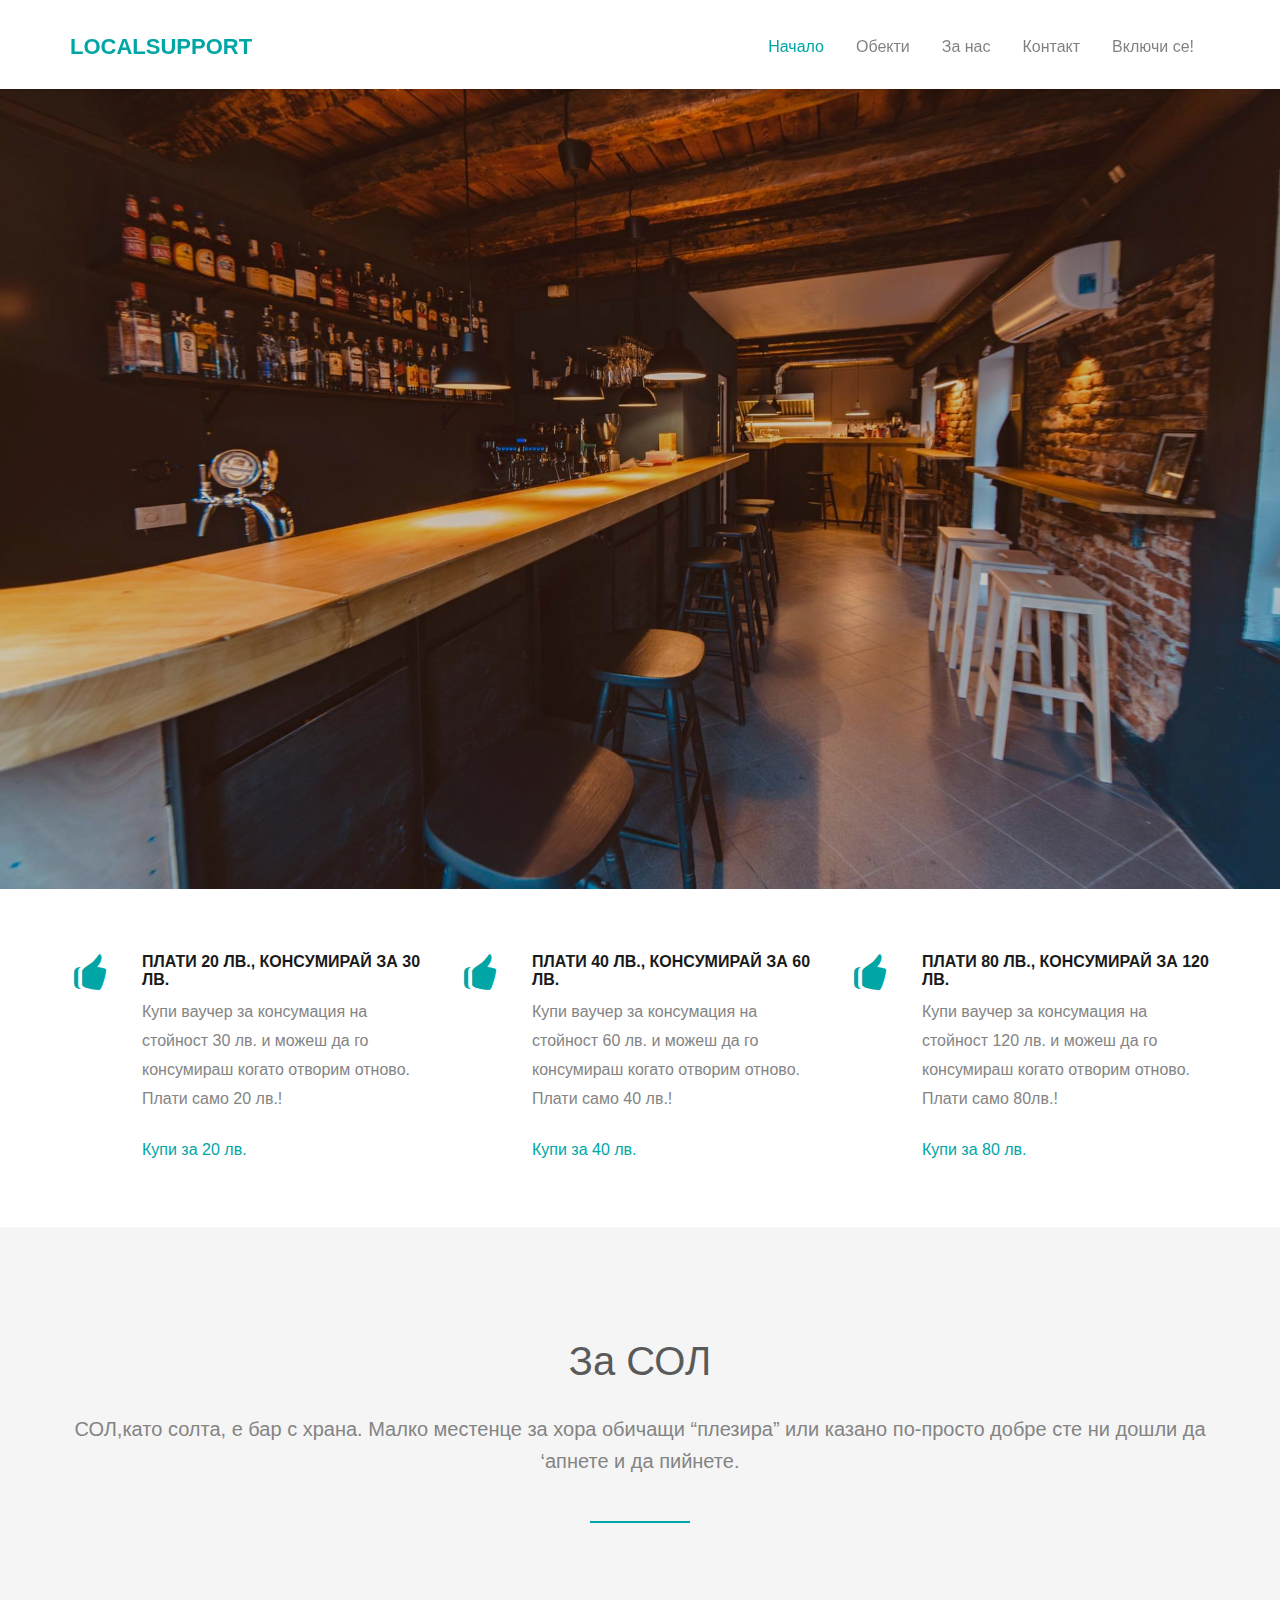
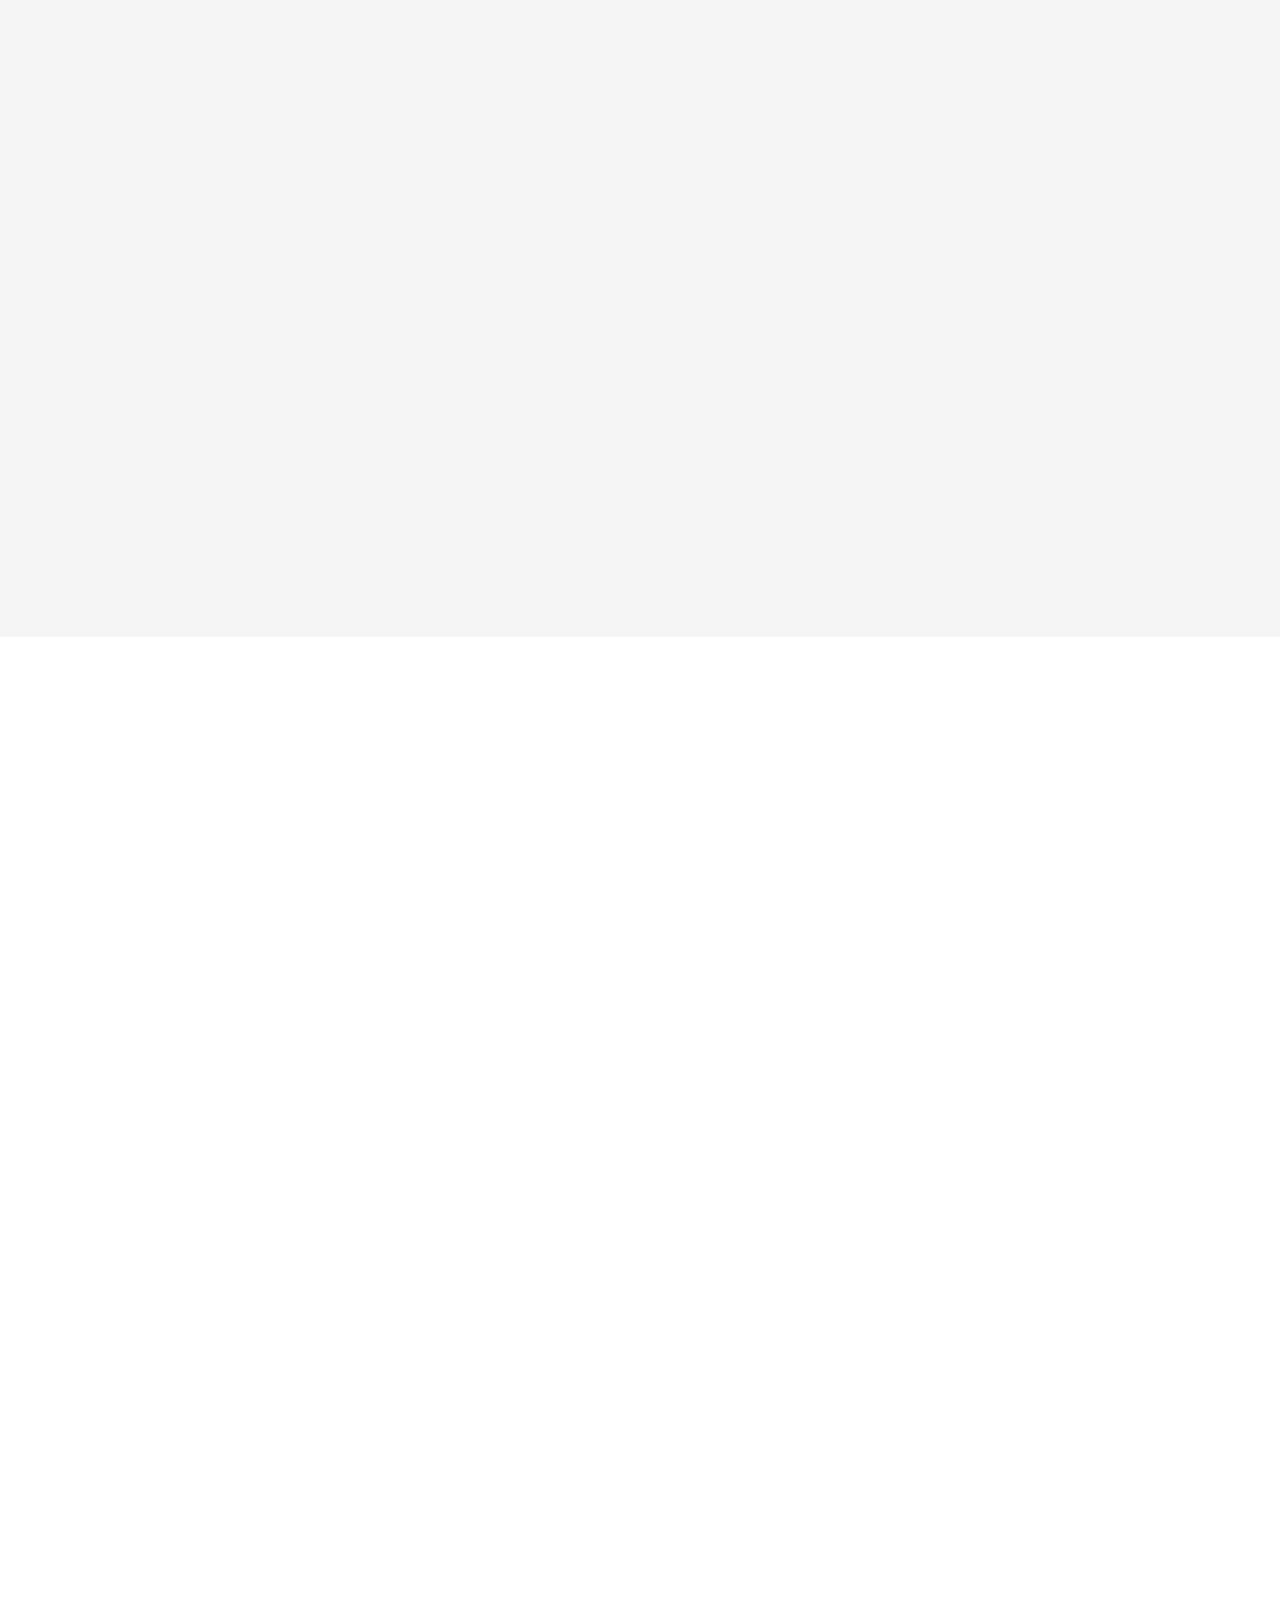
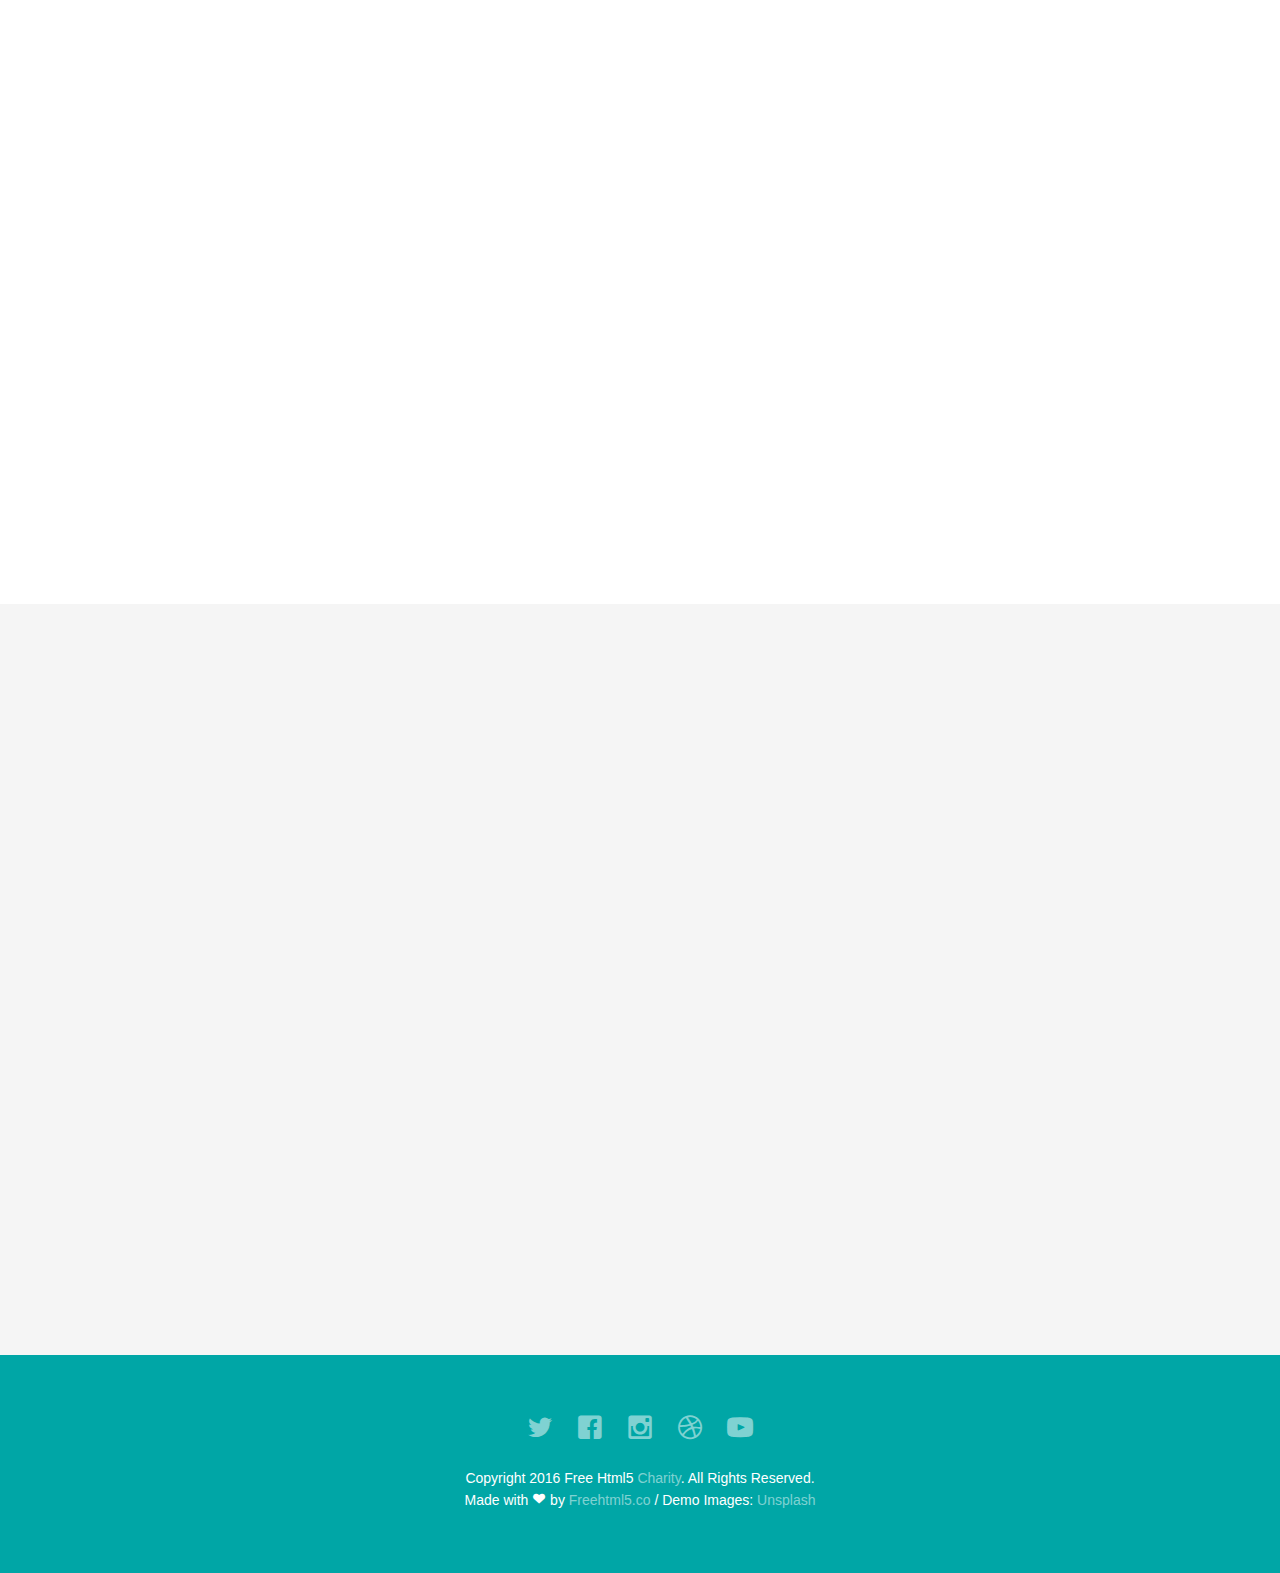
<file: sol.html>
<!DOCTYPE html>
<!--[if lt IE 7]>      <html class="no-js lt-ie9 lt-ie8 lt-ie7"> <![endif]-->
<!--[if IE 7]>         <html class="no-js lt-ie9 lt-ie8"> <![endif]-->
<!--[if IE 8]>         <html class="no-js lt-ie9"> <![endif]-->
<!--[if gt IE 8]><!--> <html class="no-js"> <!--<![endif]-->
	<head>
	<meta charset="utf-8">
	<meta http-equiv="X-UA-Compatible" content="IE=edge">
	<title>СОЛ&mdash; Спаси любимото си заведение</title>
	<meta name="viewport" content="width=device-width, initial-scale=1">
	<meta name="description" content="Free HTML5 Template by FREEHTML5.CO" />
	<meta name="keywords" content="free html5, free template, free bootstrap, html5, css3, mobile first, responsive" />
	<meta name="author" content="FREEHTML5.CO" />

  	<!-- Facebook and Twitter integration -->
	<meta property="og:title" content=""/>
	<meta property="og:image" content=""/>
	<meta property="og:url" content=""/>
	<meta property="og:site_name" content=""/>
	<meta property="og:description" content=""/>
	<meta name="twitter:title" content="" />
	<meta name="twitter:image" content="" />
	<meta name="twitter:url" content="" />
	<meta name="twitter:card" content="" />

	<!-- Place favicon.ico and apple-touch-icon.png in the root directory -->
	<link rel="shortcut icon" href="favicon.ico">

	<!-- <link href='https://fonts.googleapis.com/css?family=Open+Sans:400,700,300' rel='stylesheet' type='text/css'> -->
	
	<!-- Animate.css -->
	<link rel="stylesheet" href="css/animate.css">
	<!-- Icomoon Icon Fonts-->
	<link rel="stylesheet" href="css/icomoon.css">
	<!-- Bootstrap  -->
	<link rel="stylesheet" href="css/bootstrap.css">
	<!-- Superfish -->
	<link rel="stylesheet" href="css/superfish.css">

	<link rel="stylesheet" href="css/style.css">

	<!-- Favicons
	================================================== -->
	<link rel="shortcut icon" href="favicon.png" >
	<!-- Modernizr JS -->
	<script src="js/modernizr-2.6.2.min.js"></script>
	<!-- FOR IE9 below -->
	<!--[if lt IE 9]>
	<script src="js/respond.min.js"></script>
	<![endif]-->

	</head>
	<body>
		<div id="fh5co-wrapper">
		<div id="fh5co-page">
			<header id="fh5co-header-section" class="sticky-banner">
				<div class="container">
					<div class="nav-header">
						<a href="#" class="js-fh5co-nav-toggle fh5co-nav-toggle dark"><i></i></a>
						<h1 id="fh5co-logo"><a href="index.html">LocalSupport</a></h1>
						<!-- START #fh5co-menu-wrap -->
						<nav id="fh5co-menu-wrap" role="navigation">
							<ul class="sf-menu" id="fh5co-primary-menu">
								<li class="active">
									<a href="index.html">Начало</a>
								</li>
								<li>
									<a href="#places" class="fh5co-sub-ddown">Обекти</a>
								</li>
								<li><a href="about.html">За нас</a></li>
								<li><a href="contact.html">Контакт</a></li>
								<li><a href="https://docs.google.com/forms/d/e/1FAIpQLSc0AP1xG3DIVzKirukxeDARkLjd7oV2mvb3714yhjK3vwxpMA/viewform?usp=sf_link">Включи се!</a></li>
							</ul>
						</nav>
					</div>
				</div>
			</header>
		
		<div class="fh5co-hero">
			<div class="fh5co-overlay"></div>
			<div class="fh5co-cover text-center" data-stellar-background-ratio="0.5" style="background-image: url(images/sol.jpg);">
				<div class="desc animate-box">
					<h2><strong>СОЛ</strong></h2>
					<span><a class="btn btn-primary btn-lg" href="#fh5co-features">Подкрепи</a></span>
				</div>
			</div>
		</div>
		<!-- end:header-top -->
		<div id="fh5co-features">
			<div class="container">
				<div class="row">
					<div class="col-md-4">

						<div class="feature-left">
							<span class="icon">
								<i class="icon-thumbs-up"></i>
							</span>
							<div class="feature-copy">
								<h3>Плати 20 лв., консумирай за 30 лв.</h3>
								<p>Купи ваучер за консумация на стойност 30 лв. и можеш да го консумираш когато отворим отново. Плати само 20 лв.!</p>
								<span><script src="https://gumroad.com/js/gumroad.js"></script>
<a class="gumroad-button" href="https://gum.co/voucher20" target="_blank">Купи за 20 лв.</a></span>
							</div>
						</div>

					</div>

					<div class="col-md-4">
						<div class="feature-left">
							<span class="icon">
								<i class="icon-thumbs-up"></i>
							</span>
							<div class="feature-copy">
								<h3>Плати 40 лв., консумирай за 60 лв.</h3>
								<p>Купи ваучер за консумация на стойност 60 лв. и можеш да го консумираш когато отворим отново. Плати само 40 лв.!</p>
								<span><a class="gumroad-button" href="https://gum.co/voucher40" target="_blank">Купи за 40 лв.</a></span>
							</div>
						</div>

					</div>
					<div class="col-md-4">
						<div class="feature-left">
							<span class="icon">
								<i class="icon-thumbs-up"></i>
							</span>
							<div class="feature-copy">
								<h3>Плати 80 лв., консумирай за 120 лв.</h3>
								<p>Купи ваучер за консумация на стойност 120 лв. и можеш да го консумираш когато отворим отново. Плати само 80лв.!</p>
								<span><a class="gumroad-button" href="https://gum.co/voucher80" target="_blank">Купи за 80 лв.</a></span>
							</div>
						</div>
					</div>
				</div>
			</div>
		</div>

		<div id="fh5co-feature-product" class="fh5co-section-gray">
			<div class="container">
				<div class="row">
					<div class="col-md-12 text-center heading-section">
						<h3>За СОЛ</h3>
						<p>СОЛ,като солта, е бар с храна. Малко местенце за хора обичащи “плезира” или казано по-просто добре сте ни дошли да ‘апнете и да пийнете.</p>
						
					</div>
				</div>

				<div class="row row-bottom-padded-md">
					<div class="col-md-12 text-center animate-box">
						<iframe src="https://www.google.com/maps/embed?pb=!1m18!1m12!1m3!1d2932.5580246852332!2d23.319913315471393!3d42.69190372207258!2m3!1f0!2f0!3f0!3m2!1i1024!2i768!4f13.1!3m3!1m2!1s0x40aa856d50166b61%3A0xbbe5356b255bc80d!2sBistro%20Pesto!5e0!3m2!1sen!2sbg!4v1585228562324!5m2!1sen!2sbg" width="1200" height="450" frameborder="0" style="border:0;" allowfullscreen="" aria-hidden="false" tabindex="0"></iframe>
					</div>
				</div>
			</div>
		</div>
		
		<div id="fh5co-services-section">
	<div class="container" id="places">
				<div class="row">
					<div class="col-md-8 col-md-offset-2 text-center heading-section animate-box">
						<h3>Други обекти</h3>
						<p>Не виждате любимото си място? Свържете се с тях и им предложете да се включат!</p>
					</div>
				</div>
			</div>
			<div class="container">
				<div class="row text-center">
					<div class="col-md-4 col-sm-4">
						<a href='sol.html'><div class="services animate-box">
							<span><img src="logos/sol.jpg" alt="Logo Bistro Pesto" class="logo"></span>
							<p><img src="images/sol.jpg" alt="Restaurant" class="img-responsive"></p>
							<h3>СОЛ</h3>
							<p>ул. Врабча 26</p>
							<div class="col-md-12 text-center animate-box">
					</div>
						</div></a>
					</div>
					<div class="col-md-4 col-sm-4">
						<a href='https://love.skapto.bg/'><div class="services animate-box">
							<span><img src="logos/skapto.png" alt="Logo Skapto" class="logo"></span>
							<p><img src="images/skapto.jpeg" alt="Restaurant" class="img-responsive"></p>
							<h3>Skaptoburger</h3>
							<p>ул. Иван Шишман</p>
							<div class="col-md-12 text-center animate-box">
					</div>
						</div></a>
					</div>
					<div class="col-md-4 col-sm-4">
						<a href='thelittlethings.html'><div class="services animate-box">
							<span><span><img src="logos/littlethings.jpeg" alt="Logo Little Things" class="logo"></span></span>
							<p><img src="images/littlethings-1.jpg" alt="Restaurant" class="img-responsive"></p>
							<h3>The Little Things</h3>
							<p>ул. Иван Шишман</p>
							<div class="col-md-12 text-center animate-box">
					</div>
						</div></a>
					</div>
					<div class="col-md-4 col-sm-4">
						<a href='rollingdogs.html'><div class="services animate-box">
							<span><span><img src="logos/rollingdogs.png" alt="Logo Rolling Dogs" class="logo"></span></span>
							<p><img src="images/rolling-1.jpg" alt="Restaurant" class="img-responsive"></p>
							<h3>Rolling Dogs</h3>
							<p>ул. Иван Шишман</p>
							<div class="col-md-12 text-center animate-box">
					</div>
						</div></a>
					</div>
					<div class="col-md-4 col-sm-4">
						<a href='streetchefs.html'><div class="services animate-box">
							<span><span><img src="logos/streetchefs.png" alt="Logo Street Chefs" class="logo"></span></span>
							<p><img src="images/street-chefs.jpg" alt="Restaurant" class="img-responsive"></p>
							<h3>Street Chefs</h3>
							<p>ул. Ангел Кънчев</p>
							<div class="col-md-12 text-center animate-box">
					</div>
						</div></a>
					</div>
					<div class="col-md-4 col-sm-4">
						<a href='flip-flop.html'><div class="services animate-box">
							<span><span><img src="logos/flipflop.jpg" alt="Logo Flip Flop" class="logo"></span></span>
							<div class="col-md-12 text-center animate-box">
						<p><img src="images/ff.jpg" alt="Restaurant" class="img-responsive"></p>
					</div>
							<h3>Flip Flop</h3>
							<p>ул. Оборище</p>
						</div></a>
					</div>
				</div>
			</div>
		</div>
		
		<div id="fh5co-content-section" class="fh5co-section-gray">
			<div class="container">
				<div class="row">
					<div class="col-md-8 col-md-offset-2 text-center heading-section animate-box">
						<h3>Те вече ги подкрепиха</h3>
					</div>
				</div>
			</div>
			<div class="container">
				<div class="row">
					<div class="col-md-4">
						<div class="fh5co-testimonial text-center animate-box">
							<figure>
								<img src="images/person_1.jpg" alt="user">
							</figure>
							<blockquote>
								<p>&ldquo;С приятелката ми обожаваме да ходим в La Bottega. Ще бъде ужасно ако затвори, за това реших да купя ваучер сега и да го използвам когато нещата се нормализират. &rdquo;</p>
							</blockquote>
							<span>Георги И.</span>
						</div>
					</div>
					<div class="col-md-4">
						<div class="fh5co-testimonial text-center animate-box">
							<figure>
								<img src="images/person_2.jpg" alt="user">
							</figure>
							<blockquote>
								<p>&ldquo;Имаме традиция с компанията, всеки петък да се събираме във Flip Flop - още от едно време. Надявам се, че ще можем да го правим и след като всичко премине.&rdquo;</p>
							</blockquote>
							<span>Петър Г.</span>
						</div>
					</div>
					<div class="col-md-4">
						<div class="fh5co-testimonial text-center animate-box">
							<figure>
								<img src="images/person_3.jpg" alt="user">
							</figure>
							<blockquote>
								<p>&ldquo;Едно от любимите ми места в София е Hlebar. Често обядвам там, тъй като до офиса ми няма много други варианти. Радвам се, че мога да им помогна в труден момент.&rdquo;</p>
							</blockquote>
							<span>Радина Г.</span>
						</div>
					</div>
				</div>
			</div>
		</div>
		<!-- fh5co-content-section -->

		<!-- END What we do -->

		<!-- fh5co-blog-section -->
		<footer>
			<div id="footer">
				<div class="container">
					<div class="row">
						<div class="col-md-6 col-md-offset-3 text-center">
							<p class="fh5co-social-icons">
								<a href="#"><i class="icon-twitter2"></i></a>
								<a href="#"><i class="icon-facebook2"></i></a>
								<a href="#"><i class="icon-instagram"></i></a>
								<a href="#"><i class="icon-dribbble2"></i></a>
								<a href="#"><i class="icon-youtube"></i></a>
							</p>
							<p>Copyright 2016 Free Html5 <a href="#">Charity</a>. All Rights Reserved. <br>Made with <i class="icon-heart3"></i> by <a href="http://freehtml5.co/" target="_blank">Freehtml5.co</a> / Demo Images: <a href="https://unsplash.com/" target="_blank">Unsplash</a></p>
						</div>
					</div>
				</div>
			</div>
		</footer>
	

	</div>
	<!-- END fh5co-page -->

	</div>
	<!-- END fh5co-wrapper -->

	<!-- jQuery -->


	<script src="js/jquery.min.js"></script>
	<!-- jQuery Easing -->
	<script src="js/jquery.easing.1.3.js"></script>
	<!-- Bootstrap -->
	<script src="js/bootstrap.min.js"></script>
	<!-- Waypoints -->
	<script src="js/jquery.waypoints.min.js"></script>
	<script src="js/sticky.js"></script>

	<!-- Stellar -->
	<script src="js/jquery.stellar.min.js"></script>
	<!-- Superfish -->
	<script src="js/hoverIntent.js"></script>
	<script src="js/superfish.js"></script>
	
	<!-- Main JS -->
	<script src="js/main.js"></script>

	</body>
</html>
</file>
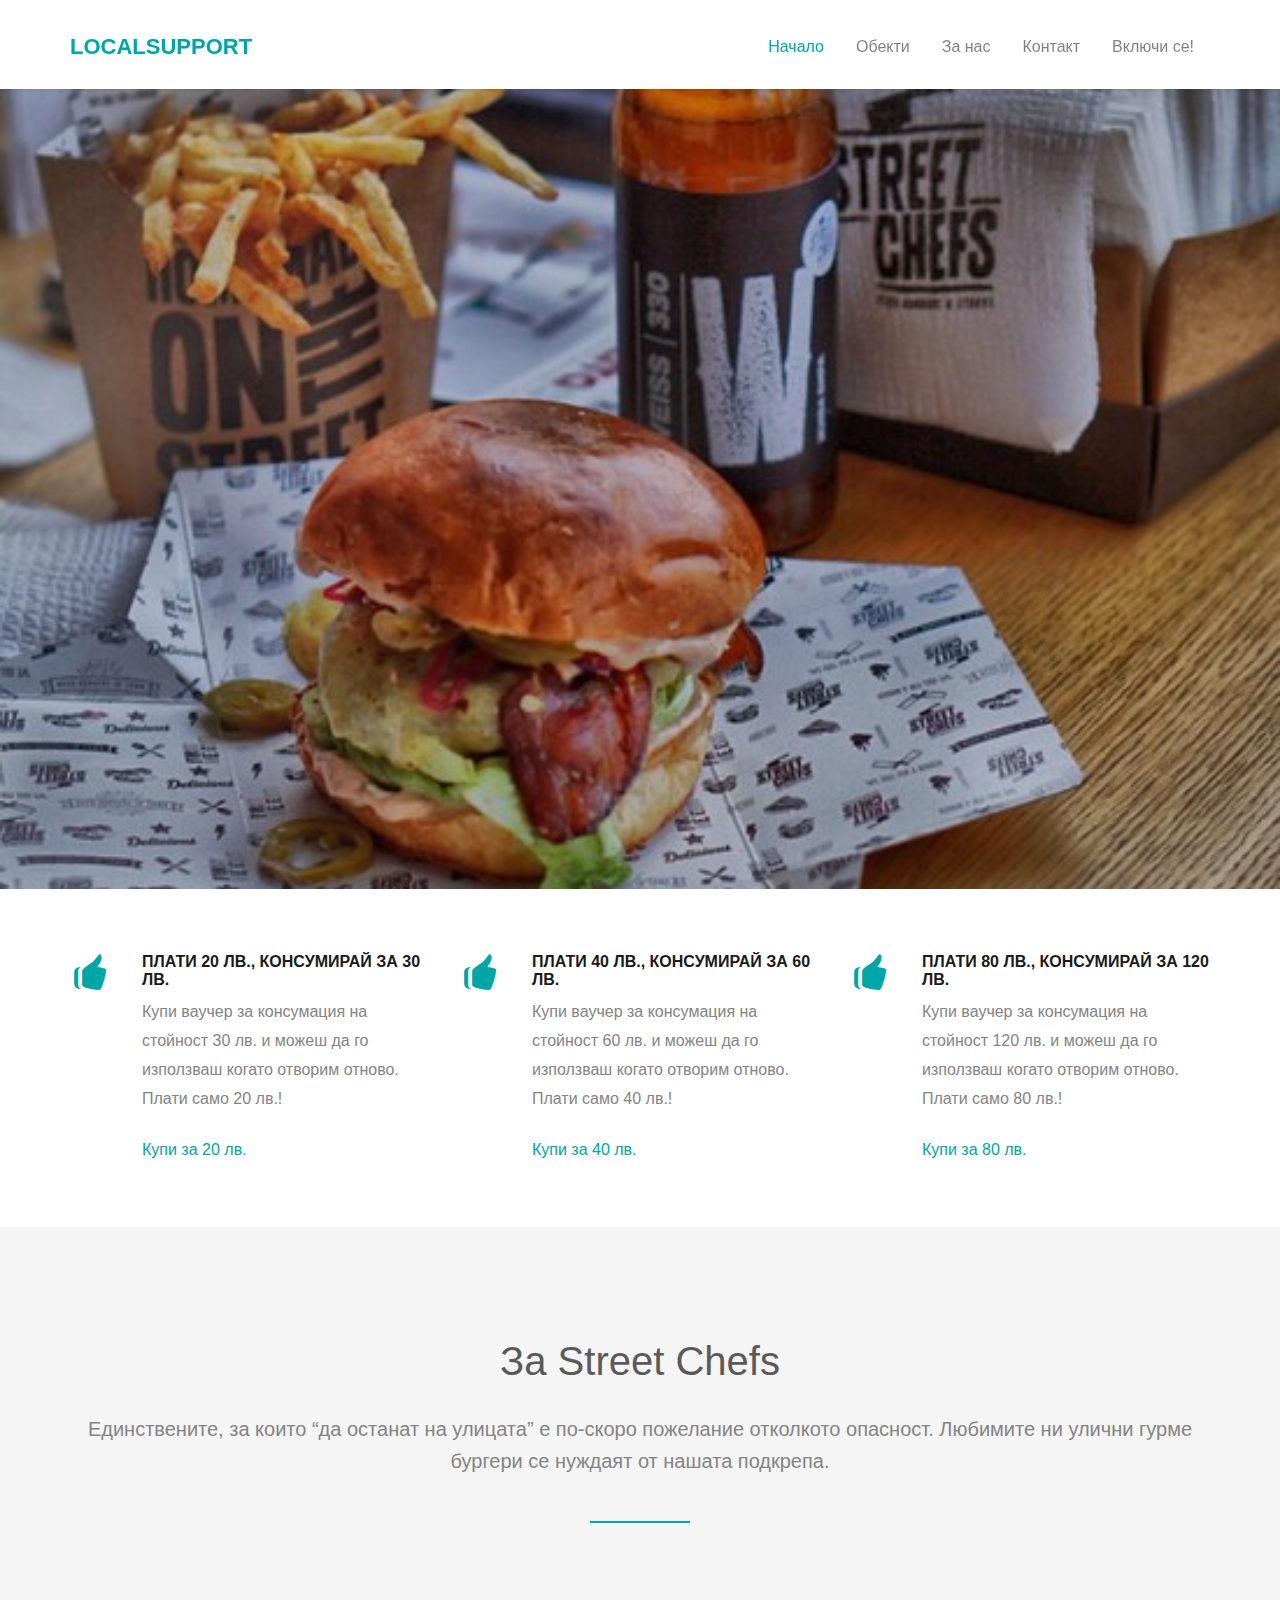
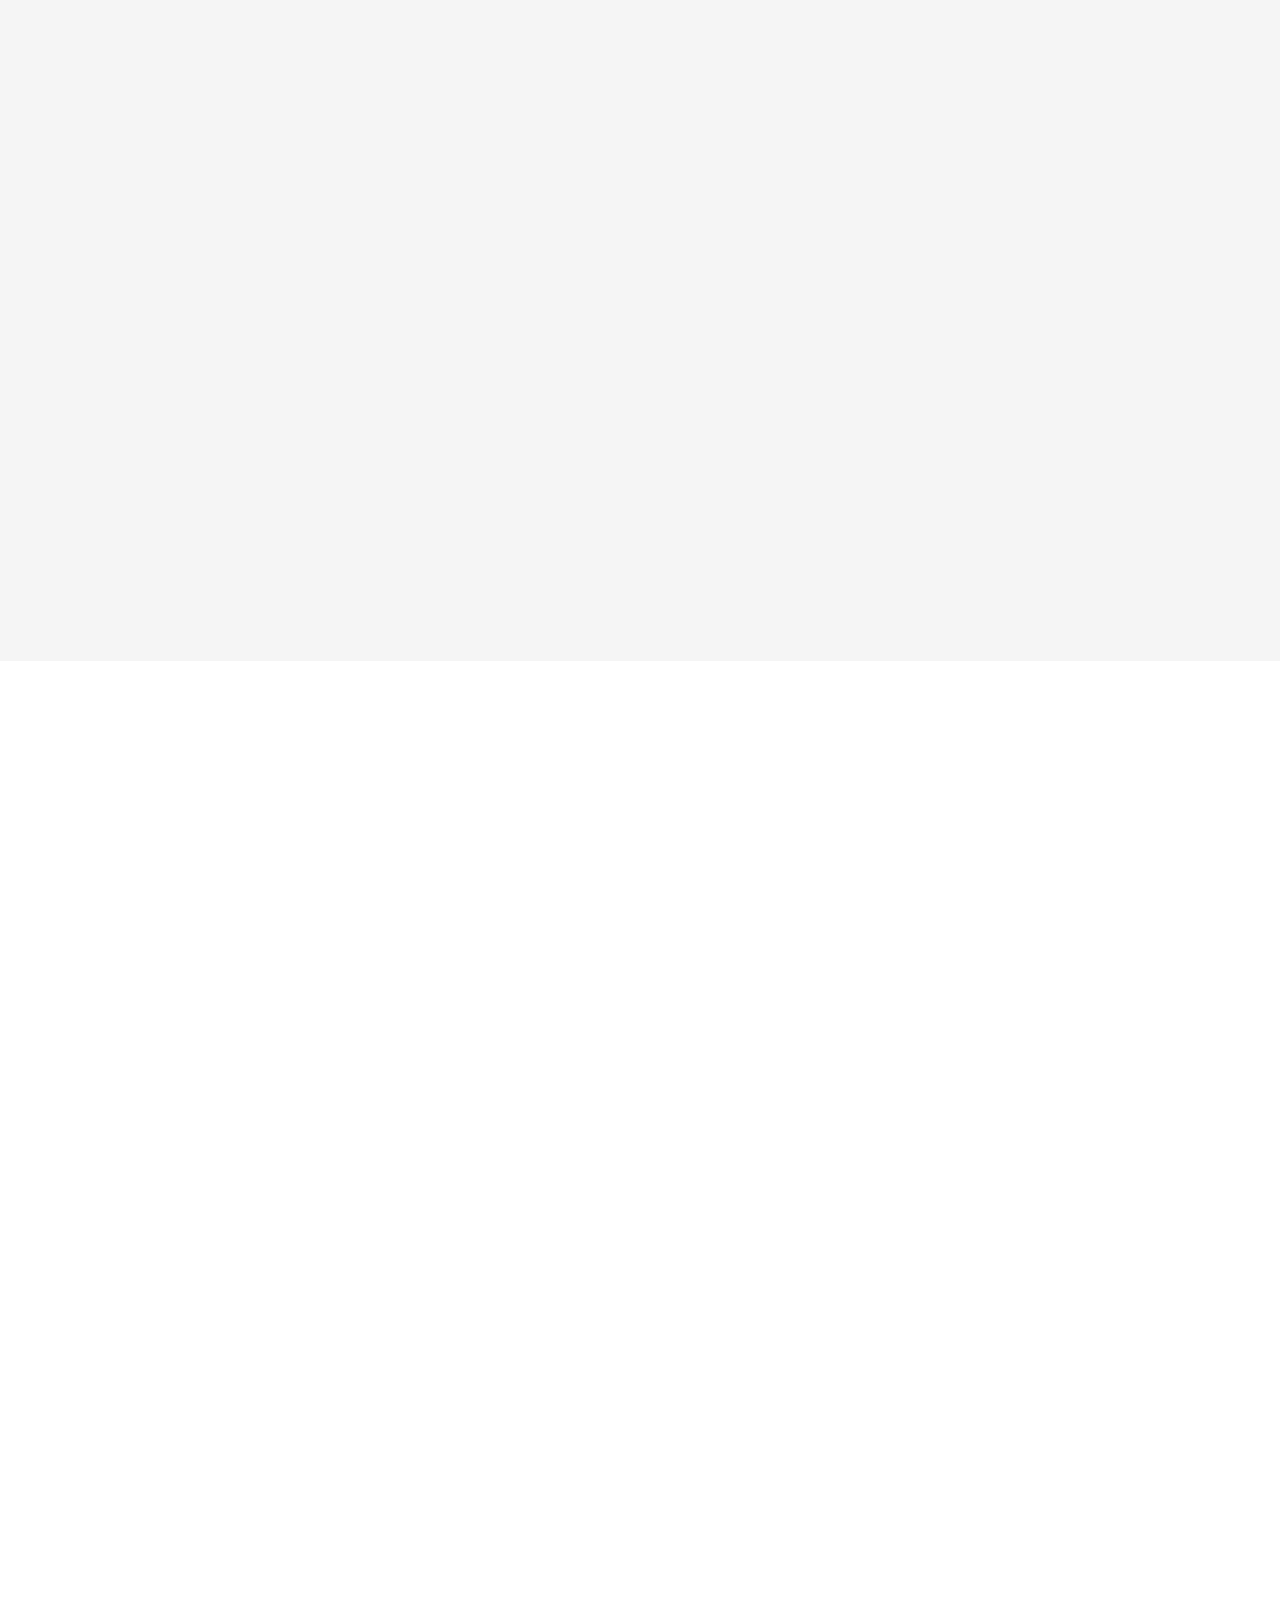
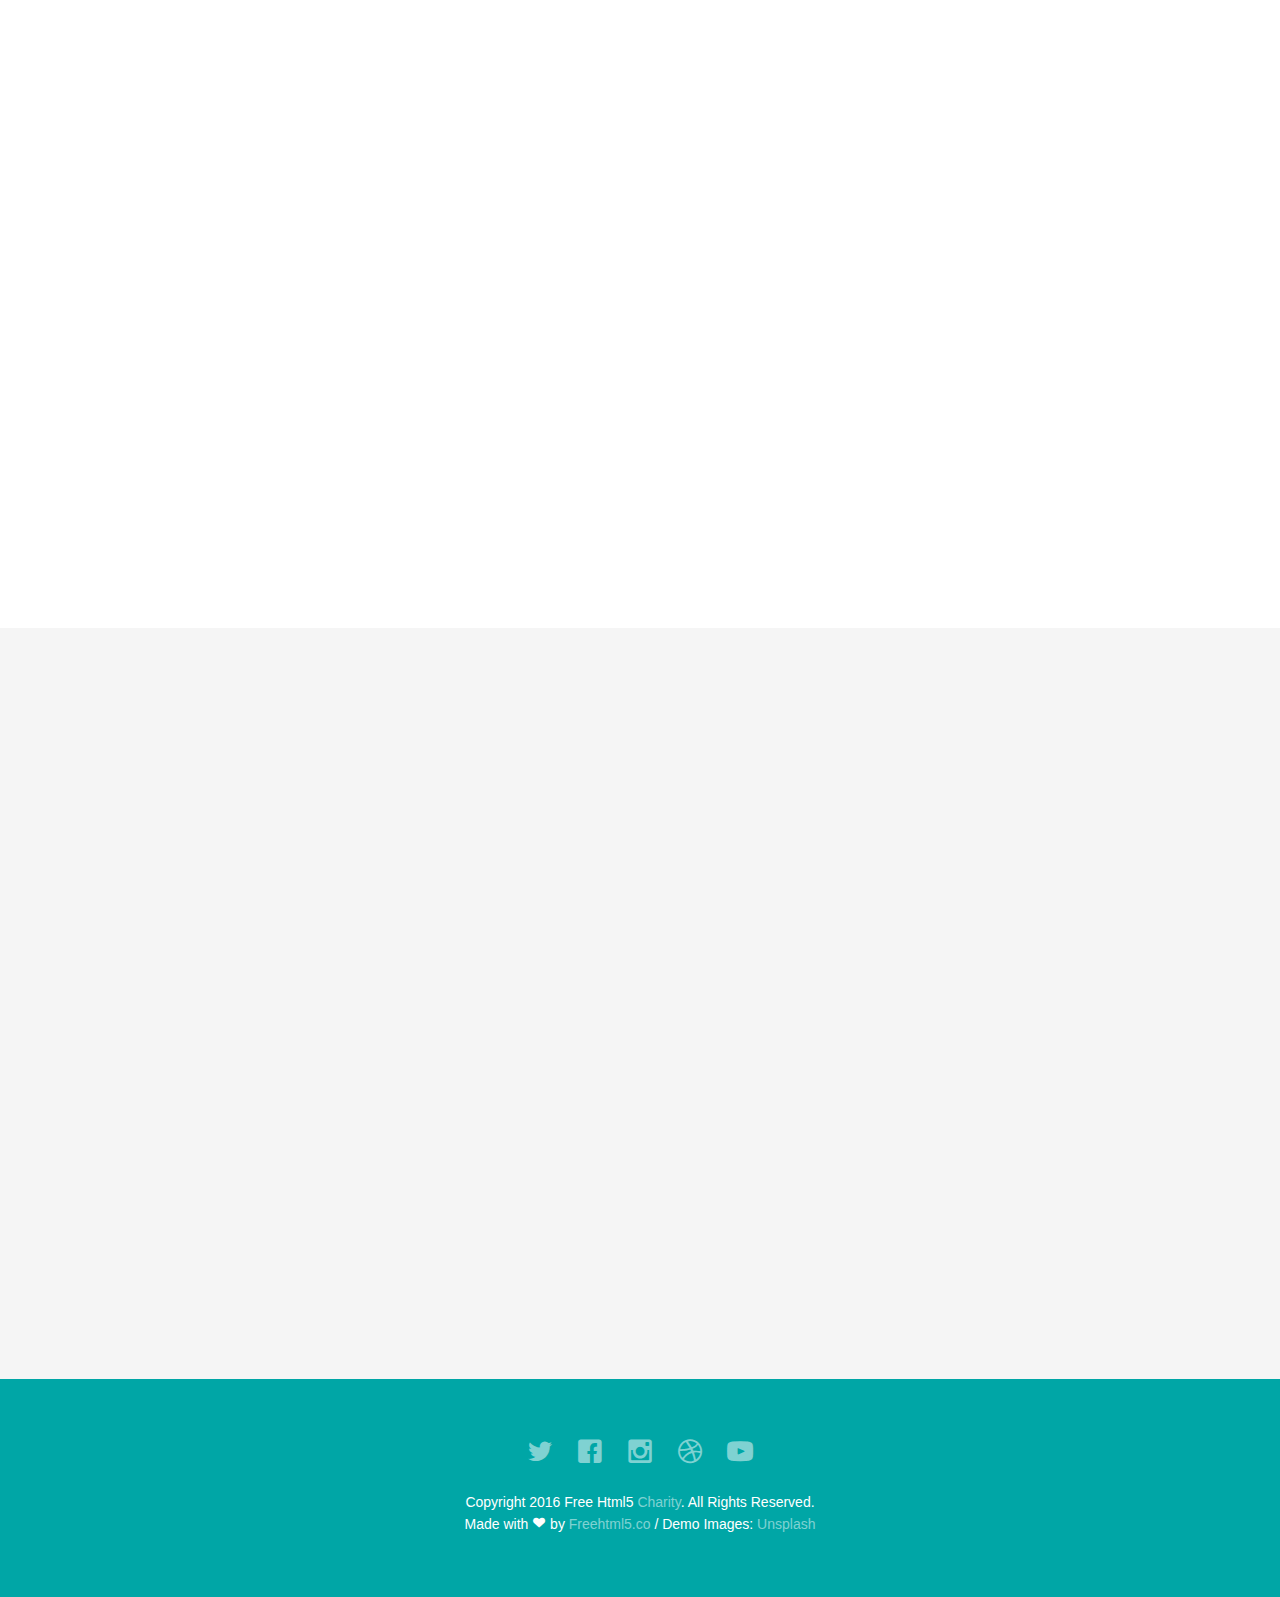
<file: streetchefs.html>
<!DOCTYPE html>
<!--[if lt IE 7]>      <html class="no-js lt-ie9 lt-ie8 lt-ie7"> <![endif]-->
<!--[if IE 7]>         <html class="no-js lt-ie9 lt-ie8"> <![endif]-->
<!--[if IE 8]>         <html class="no-js lt-ie9"> <![endif]-->
<!--[if gt IE 8]><!--> <html class="no-js"> <!--<![endif]-->
	<head>
	<meta charset="utf-8">
	<meta http-equiv="X-UA-Compatible" content="IE=edge">
	<title>Street Chefs&mdash; Спаси любимото си заведение</title>
	<meta name="viewport" content="width=device-width, initial-scale=1">
	<meta name="description" content="Free HTML5 Template by FREEHTML5.CO" />
	<meta name="keywords" content="free html5, free template, free bootstrap, html5, css3, mobile first, responsive" />
	<meta name="author" content="FREEHTML5.CO" />

  	<!-- Facebook and Twitter integration -->
	<meta property="og:title" content=""/>
	<meta property="og:image" content=""/>
	<meta property="og:url" content=""/>
	<meta property="og:site_name" content=""/>
	<meta property="og:description" content=""/>
	<meta name="twitter:title" content="" />
	<meta name="twitter:image" content="" />
	<meta name="twitter:url" content="" />
	<meta name="twitter:card" content="" />

	<!-- Place favicon.ico and apple-touch-icon.png in the root directory -->
	<link rel="shortcut icon" href="favicon.ico">

	<!-- <link href='https://fonts.googleapis.com/css?family=Open+Sans:400,700,300' rel='stylesheet' type='text/css'> -->
	
	<!-- Animate.css -->
	<link rel="stylesheet" href="css/animate.css">
	<!-- Icomoon Icon Fonts-->
	<link rel="stylesheet" href="css/icomoon.css">
	<!-- Bootstrap  -->
	<link rel="stylesheet" href="css/bootstrap.css">
	<!-- Superfish -->
	<link rel="stylesheet" href="css/superfish.css">

	<link rel="stylesheet" href="css/style.css">

	<!-- Favicons
	================================================== -->
	<link rel="shortcut icon" href="favicon.png" >
	<!-- Modernizr JS -->
	<script src="js/modernizr-2.6.2.min.js"></script>
	<!-- FOR IE9 below -->
	<!--[if lt IE 9]>
	<script src="js/respond.min.js"></script>
	<![endif]-->

	</head>
	<body>
		<div id="fh5co-wrapper">
		<div id="fh5co-page">
		<header id="fh5co-header-section" class="sticky-banner">
			<div class="container">
				<div class="nav-header">
					<a href="#" class="js-fh5co-nav-toggle fh5co-nav-toggle dark"><i></i></a>
					<h1 id="fh5co-logo"><a href="index.html">LocalSupport</a></h1>
					<!-- START #fh5co-menu-wrap -->
					<nav id="fh5co-menu-wrap" role="navigation">
						<ul class="sf-menu" id="fh5co-primary-menu">
							<li class="active">
								<a href="index.html">Начало</a>
							</li>
							<li>
								<a href="#places" class="fh5co-sub-ddown">Обекти</a>
							</li>
							<li><a href="about.html">За нас</a></li>
							<li><a href="contact.html">Контакт</a></li>
							<li><a href="https://docs.google.com/forms/d/e/1FAIpQLSc0AP1xG3DIVzKirukxeDARkLjd7oV2mvb3714yhjK3vwxpMA/viewform?usp=sf_link">Включи се!</a></li>
						</ul>
					</nav>
				</div>
			</div>
		</header>
		
		<div class="fh5co-hero">
			<div class="fh5co-overlay"></div>
			<div class="fh5co-cover text-center" data-stellar-background-ratio="0.5" style="background-image: url(images/streetchefs-1.jpg);">
				<div class="desc animate-box">
					<h2><strong>Street Chefs</strong></h2>
					<span><a class="btn btn-primary btn-lg" href="#fh5co-features">Подкрепи</a></span>
				</div>
			</div>

		</div>
		<!-- end:header-top -->
		<div id="fh5co-features">
			<div class="container">
				<div class="row">
					<div class="col-md-4">

						<div class="feature-left">
							<span class="icon">
								<i class="icon-thumbs-up"></i>
							</span>
							<div class="feature-copy">
								<h3>Плати 20 лв., консумирай за 30 лв.</h3>
								<p>Купи ваучер за консумация на стойност 30 лв. и можеш да го използваш когато отворим отново. Плати само 20 лв.!</p>
								<span><script src="https://gumroad.com/js/gumroad.js"></script>
<a class="gumroad-button" href="https://gum.co/voucher20" target="_blank">Купи за 20 лв.</a></span>
							</div>
						</div>

					</div>

					<div class="col-md-4">
						<div class="feature-left">
							<span class="icon">
								<i class="icon-thumbs-up"></i>
							</span>
							<div class="feature-copy">
								<h3>Плати 40 лв., консумирай за 60 лв.</h3>
								<p>Купи ваучер за консумация на стойност 60 лв. и можеш да го използваш когато отворим отново. Плати само 40 лв.!</p>
								<span><a class="gumroad-button" href="https://gum.co/voucher40" target="_blank">Купи за 40 лв.</a></span>
							</div>
						</div>

					</div>
					<div class="col-md-4">
						<div class="feature-left">
							<span class="icon">
								<i class="icon-thumbs-up"></i>
							</span>
							<div class="feature-copy">
								<h3>Плати 80 лв., консумирай за 120 лв.</h3>
								<p>Купи ваучер за консумация на стойност 120 лв. и можеш да го използваш когато отворим отново. Плати само 80 лв.!</p>
								<span><a class="gumroad-button" href="https://gum.co/voucher80" target="_blank">Купи за 80 лв.</a></span>
							</div>
						</div>
					</div>
				</div>
			</div>
		</div>

		<div id="fh5co-feature-product" class="fh5co-section-gray">
			<div class="container">
				<div class="row">
					<div class="col-md-12 text-center heading-section">
						<h3>За Street Chefs</h3>
						<p>Единствените, за които “да останат на улицата” е по-скоро пожелание отколкото опасност. Любимите ни улични гурме бургери се нуждаят от нашата подкрепа.</p>
						
					</div>
				</div>

				<div class="row row-bottom-padded-md">
					<div class="col-md-12 text-center animate-box">
						
						<p><iframe src="https://www.google.com/maps/embed?pb=!1m18!1m12!1m3!1d2932.6246560448103!2d23.319494715471432!3d42.69049252216235!2m3!1f0!2f0!3f0!3m2!1i1024!2i768!4f13.1!3m3!1m2!1s0x40aa8512a0969989%3A0xb7d09bd925760015!2sStreet%20Chefs%20Foodtruck%20%7C%20fine%20burgers%20%26%20steaks!5e0!3m2!1sen!2sbg!4v1585228422143!5m2!1sen!2sbg" width="1200" height="450" frameborder="0" style="border:0;" allowfullscreen="" aria-hidden="false" tabindex="0"></iframe></p>
					</div>
				</div>		
			</div>
		</div>

		<div id="fh5co-services-section">
	<div class="container" id="places">
				<div class="row">
					<div class="col-md-8 col-md-offset-2 text-center heading-section animate-box">
						<h3>Други обекти</h3>
						<p>Не виждате любимото си място? Свържете се с тях и им предложете да се включат!</p>
					</div>
				</div>
			</div>
			<div class="container">
				<div class="row text-center">
					<div class="col-md-4 col-sm-4">
						<a href='sol.html'><div class="services animate-box">
							<span><span><img src="logos/sol.jpg" alt="Logo Bistro Pesto" class="logo"></span></span>
							<p><img src="images/sol.jpg" alt="Restaurant" class="img-responsive"></p>
							<h3>СОЛ</h3>
							<p>ул. Врабча 26</p>
							<div class="col-md-12 text-center animate-box">
					</div>
						</div></a>
					</div>
					<div class="col-md-4 col-sm-4">
						<a href='https://love.skapto.bg/'><div class="services animate-box">
							<span><img src="logos/skapto.png" alt="Logo Skapto" class="logo"></span>
							<p><img src="images/skapto.jpeg" alt="Restaurant" class="img-responsive"></p>
							<h3>Skaptoburger</h3>
							<p>ул. Иван Шишман</p>
							<div class="col-md-12 text-center animate-box">
					</div>
						</div>
					</div></a>
					<div class="col-md-4 col-sm-4">
						<a href='thelittlethings.html'><div class="services animate-box">
							<span><span><img src="logos/littlethings.jpeg" alt="Logo Little Things" class="logo"></span></span>
							<p><img src="images/littlethings-1.jpg" alt="Restaurant" class="img-responsive"></p>
							<h3>The Little Things</h3>
							<p>ул. Иван Шишман</p>
							<div class="col-md-12 text-center animate-box">
					</div>
						</div></a>
					</div>
					<div class="col-md-4 col-sm-4">
						<a href='rollingdogs.html'><div class="services animate-box">
							<span><span><img src="logos/rollingdogs.png" alt="Logo Rolling Dogs" class="logo"></span></span>
							<p><img src="images/rolling-1.jpg" alt="Restaurant" class="img-responsive"></p>
							<h3>Rolling Dogs</h3>
							<p>ул. Иван Шишман</p>
							<div class="col-md-12 text-center animate-box">
					</div>
						</div></a>
					</div>
					<div class="col-md-4 col-sm-4">
						<a href='streetchefs.html'><div class="services animate-box">
							<span><span><img src="logos/streetchefs.png" alt="Logo Street Chefs" class="logo"></span></span>
							<p><img src="images/street-chefs.jpg" alt="Restaurant" class="img-responsive"></p>
							<h3>Street Chefs</h3>
							<p>ул. Ангел Кънчев</p>
							<div class="col-md-12 text-center animate-box">
					</div>
						</div></a>
					</div>
					<div class="col-md-4 col-sm-4">
						<a href='flip-flop.html'><div class="services animate-box">
							<span><span><img src="logos/flipflop.jpg" alt="Logo Flip Flop" class="logo"></span></span>
							<div class="col-md-12 text-center animate-box">
						<p><img src="images/ff.jpg" alt="Restaurant" class="img-responsive"></p>
					</div>
							<h3>Flip Flop</h3>
							<p>ул. Оборище</p>
						</div></a>
					</div>
				</div>
			</div>
		</div>
		
		<div id="fh5co-content-section" class="fh5co-section-gray">
			<div class="container">
				<div class="row">
					<div class="col-md-8 col-md-offset-2 text-center heading-section animate-box">
						<h3>Те вече ги подкрепиха</h3>
						<!-- <p>Lorem ipsum dolor sit amet, consectetur adipisicing elit. Velit est facilis maiores, perspiciatis accusamus asperiores sint consequuntur debitis.</p> -->
					</div>
				</div>
			</div>
			<div class="container">
				<div class="row">
					<div class="col-md-4">
						<div class="fh5co-testimonial text-center animate-box">
							<figure>
								<img src="images/person_1.jpg" alt="user">
							</figure>
							<blockquote>
								<p>&ldquo;С приятелката ми обожаваме да ходим в La Bottega. Ще бъде ужасно ако затвори, за това реших да купя ваучер сега и да го използвам когато нещата се нормализират. &rdquo;</p>
							</blockquote>
							<span>Георги И.</span>
						</div>
					</div>
					<div class="col-md-4">
						<div class="fh5co-testimonial text-center animate-box">
							<figure>
								<img src="images/person_2.jpg" alt="user">
							</figure>
							<blockquote>
								<p>&ldquo;Имаме традиция с компанията, всеки петък да се събираме във Flip Flop - още от едно време. Надявам се, че ще можем да го правим и след като всичко премине.&rdquo;</p>
							</blockquote>
							<span>Петър Г.</span>
						</div>
					</div>
					<div class="col-md-4">
						<div class="fh5co-testimonial text-center animate-box">
							<figure>
								<img src="images/person_3.jpg" alt="user">
							</figure>
							<blockquote>
								<p>&ldquo;Едно от любимите ми места в София е Hlebar. Често обядвам там, тъй като до офиса ми няма много други варианти. Радвам се, че мога да им помогна в труден момент.&rdquo;</p>
							</blockquote>
							<span>Радина Г.</span>
						</div>
					</div>
				</div>
			</div>
		</div>
		<!-- fh5co-content-section -->

		<!-- END What we do -->
		<!-- fh5co-blog-section -->
		<footer>
			<div id="footer">
				<div class="container">
					<div class="row">
						<div class="col-md-6 col-md-offset-3 text-center">
							<p class="fh5co-social-icons">
								<a href="#"><i class="icon-twitter2"></i></a>
								<a href="#"><i class="icon-facebook2"></i></a>
								<a href="#"><i class="icon-instagram"></i></a>
								<a href="#"><i class="icon-dribbble2"></i></a>
								<a href="#"><i class="icon-youtube"></i></a>
							</p>
							<p>Copyright 2016 Free Html5 <a href="#">Charity</a>. All Rights Reserved. <br>Made with <i class="icon-heart3"></i> by <a href="http://freehtml5.co/" target="_blank">Freehtml5.co</a> / Demo Images: <a href="https://unsplash.com/" target="_blank">Unsplash</a></p>
						</div>
					</div>
				</div>
			</div>
		</footer>
	

	</div>
	<!-- END fh5co-page -->

	</div>
	<!-- END fh5co-wrapper -->

	<!-- jQuery -->


	<script src="js/jquery.min.js"></script>
	<!-- jQuery Easing -->
	<script src="js/jquery.easing.1.3.js"></script>
	<!-- Bootstrap -->
	<script src="js/bootstrap.min.js"></script>
	<!-- Waypoints -->
	<script src="js/jquery.waypoints.min.js"></script>
	<script src="js/sticky.js"></script>

	<!-- Stellar -->
	<script src="js/jquery.stellar.min.js"></script>
	<!-- Superfish -->
	<script src="js/hoverIntent.js"></script>
	<script src="js/superfish.js"></script>
	
	<!-- Main JS -->
	<script src="js/main.js"></script>

	</body>
</html>
</file>
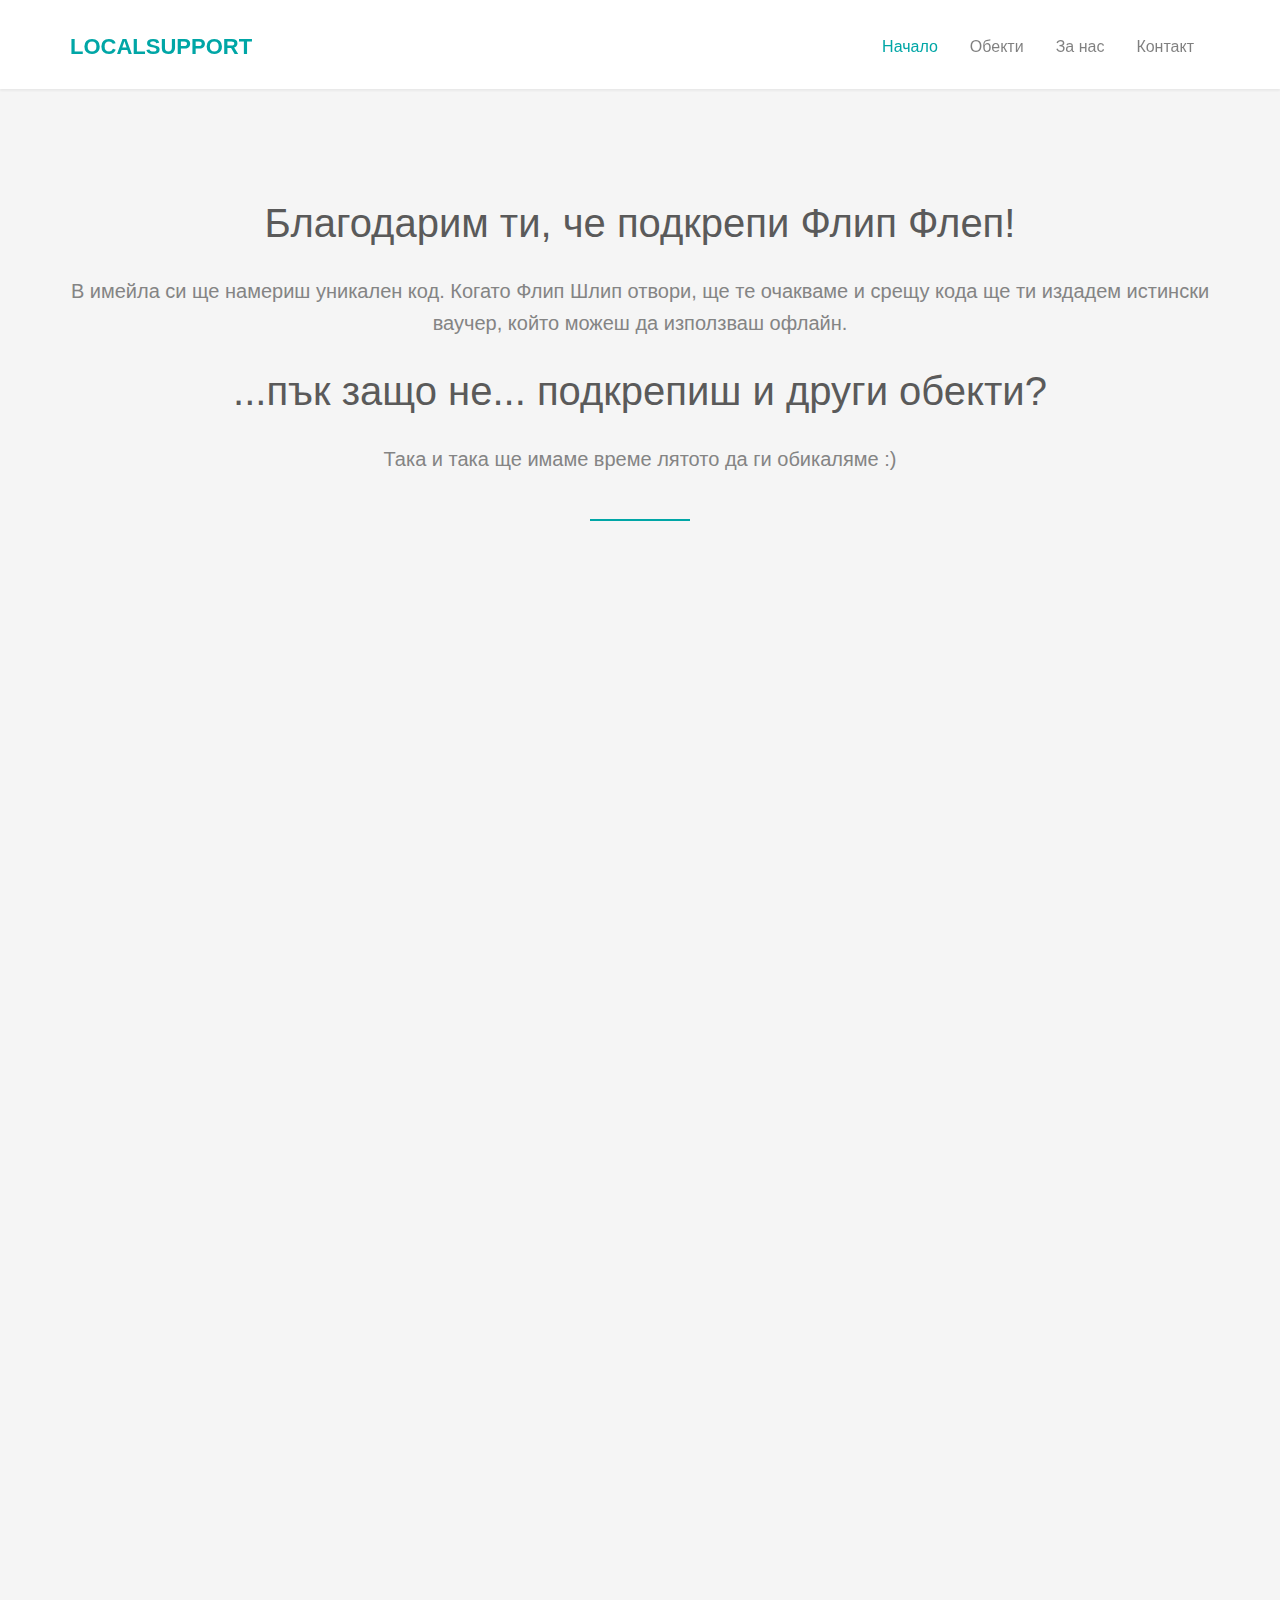
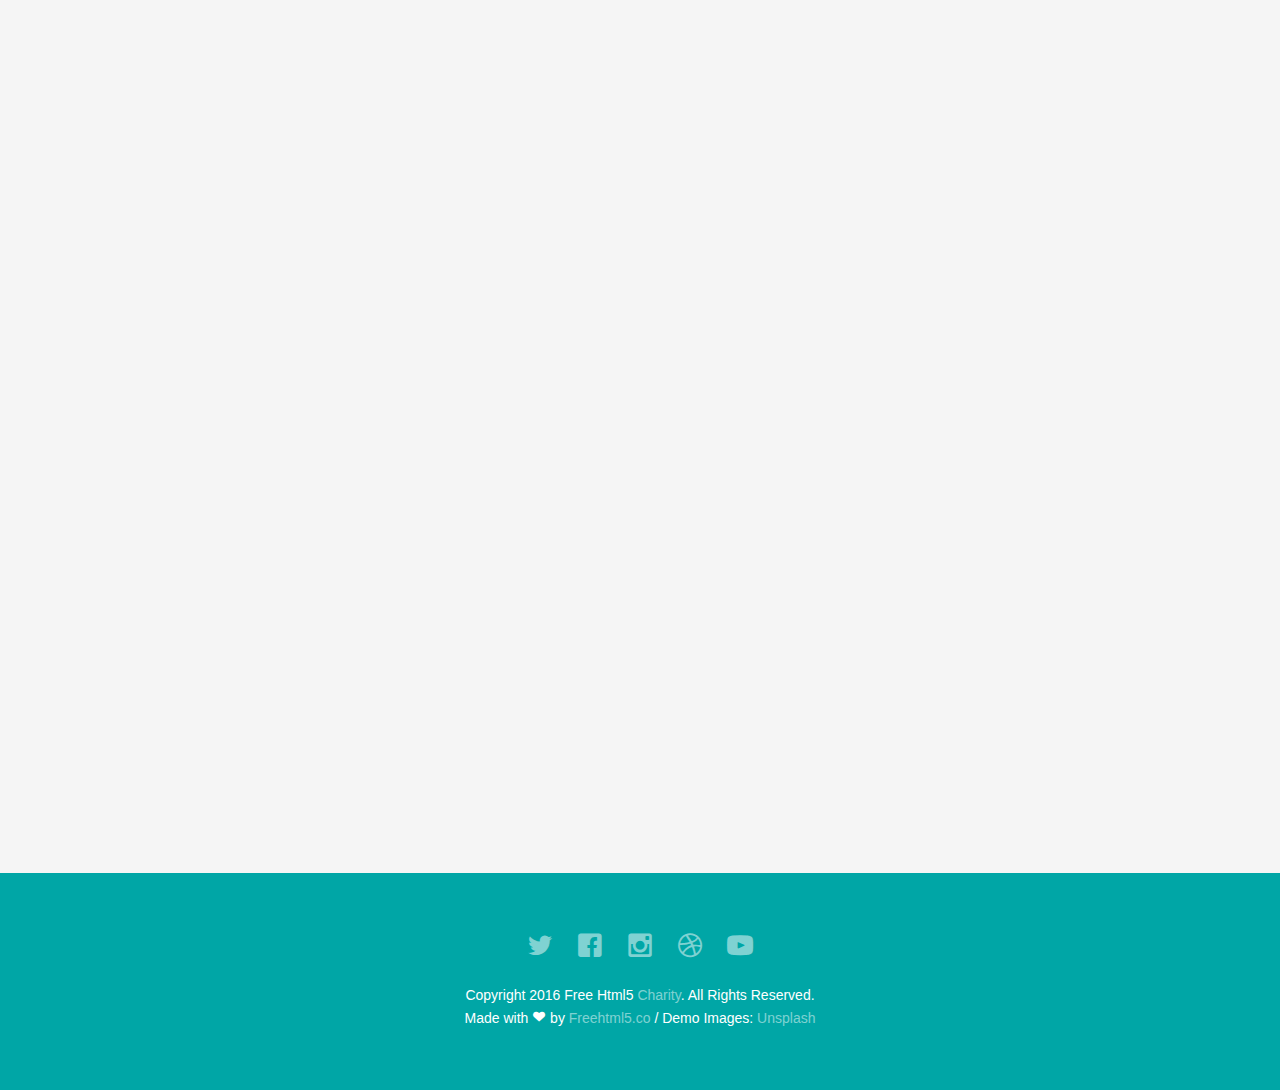
<file: thank-you-flip-flop.html>
<!DOCTYPE html>
<!--[if lt IE 7]>      <html class="no-js lt-ie9 lt-ie8 lt-ie7"> <![endif]-->
<!--[if IE 7]>         <html class="no-js lt-ie9 lt-ie8"> <![endif]-->
<!--[if IE 8]>         <html class="no-js lt-ie9"> <![endif]-->
<!--[if gt IE 8]><!--> <html class="no-js"> <!--<![endif]-->
	<head>
	<meta charset="utf-8">
	<meta http-equiv="X-UA-Compatible" content="IE=edge">
	<title>Флип Флоп&mdash; Спаси любимото си заведение</title>
	<meta name="viewport" content="width=device-width, initial-scale=1">
	<meta name="description" content="Free HTML5 Template by FREEHTML5.CO" />
	<meta name="keywords" content="free html5, free template, free bootstrap, html5, css3, mobile first, responsive" />
	<meta name="author" content="FREEHTML5.CO" />

  <!-- 
	//////////////////////////////////////////////////////

	FREE HTML5 TEMPLATE 
	DESIGNED & DEVELOPED by FREEHTML5.CO
		
	Website: 		http://freehtml5.co/
	Email: 			info@freehtml5.co
	Twitter: 		http://twitter.com/fh5co
	Facebook: 		https://www.facebook.com/fh5co

	//////////////////////////////////////////////////////
	 -->

  	<!-- Facebook and Twitter integration -->
	<meta property="og:title" content=""/>
	<meta property="og:image" content=""/>
	<meta property="og:url" content=""/>
	<meta property="og:site_name" content=""/>
	<meta property="og:description" content=""/>
	<meta name="twitter:title" content="" />
	<meta name="twitter:image" content="" />
	<meta name="twitter:url" content="" />
	<meta name="twitter:card" content="" />

	<!-- Place favicon.ico and apple-touch-icon.png in the root directory -->
	<link rel="shortcut icon" href="favicon.ico">

	<!-- <link href='https://fonts.googleapis.com/css?family=Open+Sans:400,700,300' rel='stylesheet' type='text/css'> -->
	
	<!-- Animate.css -->
	<link rel="stylesheet" href="css/animate.css">
	<!-- Icomoon Icon Fonts-->
	<link rel="stylesheet" href="css/icomoon.css">
	<!-- Bootstrap  -->
	<link rel="stylesheet" href="css/bootstrap.css">
	<!-- Superfish -->
	<link rel="stylesheet" href="css/superfish.css">

	<link rel="stylesheet" href="css/style.css">


	<!-- Modernizr JS -->
	<script src="js/modernizr-2.6.2.min.js"></script>
	<!-- FOR IE9 below -->
	<!--[if lt IE 9]>
	<script src="js/respond.min.js"></script>
	<![endif]-->

	</head>
	<body>
		<div id="fh5co-wrapper">
		<div id="fh5co-page">
		<!-- <div class="header-top">
			<div class="container">
				<div class="row">
					<div class="col-md-6 col-sm-6 text-left fh5co-link">
						<a href="#">FAQ</a>
						<a href="#">Forum</a>
						<a href="#">Contact</a>
					</div>
					<div class="col-md-6 col-sm-6 text-right fh5co-social">
						<a href="#" class="grow"><i class="icon-facebook2"></i></a>
						<a href="#" class="grow"><i class="icon-twitter2"></i></a>
						<a href="#" class="grow"><i class="icon-instagram2"></i></a>
					</div>
				</div>
			</div>
		</div> -->
		<header id="fh5co-header-section" class="sticky-banner">
			<div class="container">
				<div class="nav-header">
					<a href="#" class="js-fh5co-nav-toggle fh5co-nav-toggle dark"><i></i></a>
					<h1 id="fh5co-logo"><a href="index.html">LocalSupport</a></h1>
					<!-- START #fh5co-menu-wrap -->
					<nav id="fh5co-menu-wrap" role="navigation">
						<ul class="sf-menu" id="fh5co-primary-menu">
							<li class="active">
								<a href="index.html">Начало</a>
							</li>
							<!-- <li>
								<a href="#" class="fh5co-sub-ddown">Get Involved</a>
								<ul class="fh5co-sub-menu">
									<li><a href="#">Donate</a></li>
									<li><a href="#">Fundraise</a></li>
									<li><a href="#">Campaign</a></li>
									<li><a href="#">Philantrophy</a></li>
									<li><a href="#">Volunteer</a></li>
								</ul>
							</li> -->
							<li>
								<a href="#places" class="fh5co-sub-ddown">Обекти</a>
								 <!-- <ul class="fh5co-sub-menu">
								 	<li><a href="#">Water World</a></li>
								 	<li><a href="#">Cloth Giving</a></li>
								 	<li><a href="#">Medical Mission</a></li>
								</ul> -->
							</li>
							<li><a href="about.html">За нас</a></li>
							<!-- <li><a href="blog.html">Blog</a></li> -->
							<li><a href="contact.html">Контакт</a></li>
						</ul>
					</nav>
				</div>
			</div>
		</header>
		
		


		<div id="fh5co-feature-product" class="fh5co-section-gray">
			<div class="container">
				<div class="row">
					<div class="col-md-12 text-center heading-section">
						<h3>Благодарим ти, че подкрепи Флип Флеп!</h3>
						<p>В имейла си ще намериш уникален код. Когато Флип Шлип отвори, ще те очакваме и срещу кода ще ти издадем истински ваучер, който можеш да използваш офлайн.</p>
					
						<h3>...пък защо не... подкрепиш и други обекти?</h3>
						<p>Така и така ще имаме време лятото да ги обикаляме :)</p>
					</div>
				</div>
			</div>
			<div class="container">
				<div class="row text-center">
					<div class="col-md-4 col-sm-4">
						<a href='#'><div class="services animate-box">
							<span><i class="icon-heart"></i></span>
							<p><img src="images/cover_bg_2.jpg" alt="Restaurant" class="img-responsive"></p>
							<h3>Hlebar</h3>
							<p>ул. Иван Шишман / ул. Оборище</p>
							<div class="col-md-12 text-center animate-box">
						
					</div>
						</div></a>
					</div>
					<div class="col-md-4 col-sm-4">
						<a href='#'><div class="services animate-box">
							<span><i class="icon-heart"></i></span>
							<p><img src="images/cover_bg_2.jpg" alt="Restaurant" class="img-responsive"></p>
							<h3>La Bottega</h3>
							<p>ул. Иван Шишман</p>
							<div class="col-md-12 text-center animate-box">
						
					</div>
						</div>
					</div></a>
					<div class="col-md-4 col-sm-4">
						<a href='#'><div class="services animate-box">
							<span><i class="icon-heart"></i></span>
							<p><img src="images/cover_bg_2.jpg" alt="Restaurant" class="img-responsive"></p>
							<h3>The Little Things</h3>
							<p>ул. Иван Шишман</p>
							<div class="col-md-12 text-center animate-box">
						
					</div>
						</div></a>
					</div>
					<div class="col-md-4 col-sm-4">
						<a href='#'><div class="services animate-box">
							<span><i class="icon-heart"></i></span>
							<p><img src="images/cover_bg_2.jpg" alt="Restaurant" class="img-responsive"></p>
							<h3>Rolling Dogs</h3>
							<p>ул. Иван Шишман</p>
							<div class="col-md-12 text-center animate-box">
						
					</div>
						</div></a>
					</div>
					<div class="col-md-4 col-sm-4">
						<a href='#'><div class="services animate-box">
							<span><i class="icon-heart"></i></span>
							<p><img src="images/cover_bg_2.jpg" alt="Restaurant" class="img-responsive"></p>
							<h3>Street Chefs</h3>
							<p>ул. Ангел Кънчев</p>
							<div class="col-md-12 text-center animate-box">
						
					</div>
						</div></a>
					</div>
					<div class="col-md-4 col-sm-4">
						<a href='#'><div class="services animate-box">
							<span><i class="icon-heart"></i></span>
							<div class="col-md-12 text-center animate-box">
						<p><img src="images/cover_bg_2.jpg" alt="Restaurant" class="img-responsive"></p>
					</div>
							<h3>Flip Flop</h3>
							<p>ул. Оборище</p>

						</div></a>
					</div>
				</div>
			</div>
		</div>
		
		<div id="fh5co-content-section" class="fh5co-section-gray">
			<div class="container">
				<div class="row">
					<div class="col-md-8 col-md-offset-2 text-center heading-section animate-box">
						<h3>Те вече ги подкрепиха</h3>
						<!-- <p>Lorem ipsum dolor sit amet, consectetur adipisicing elit. Velit est facilis maiores, perspiciatis accusamus asperiores sint consequuntur debitis.</p> -->
					</div>
				</div>
			</div>
			<div class="container">
				<div class="row">
					<div class="col-md-4">
						<div class="fh5co-testimonial text-center animate-box">
							<figure>
								<img src="images/person_1.jpg" alt="user">
							</figure>
							<blockquote>
								<p>&ldquo;С приятелката ми обожаваме да ходим в La Bottega. Ще бъде ужасно ако затвори, за това реших да купя ваучер сега и да го използвам когато нещата се нормализират. &rdquo;</p>
							</blockquote>
							<span>Георги И.</span>
						</div>
					</div>
					<div class="col-md-4">
						<div class="fh5co-testimonial text-center animate-box">
							<figure>
								<img src="images/person_2.jpg" alt="user">
							</figure>
							<blockquote>
								<p>&ldquo;Имаме традиция с компанията, всеки петък да се събираме във Flip Flop - още от едно време. Надявам се, че ще можем да го правим и след като всичко премине.&rdquo;</p>
							</blockquote>
							<span>Петър Г.</span>
						</div>
					</div>
					<div class="col-md-4">
						<div class="fh5co-testimonial text-center animate-box">
							<figure>
								<img src="images/person_3.jpg" alt="user">
							</figure>
							<blockquote>
								<p>&ldquo;Едно от любимите ми места в София е Hlebar. Често обядвам там, тъй като до офиса ми няма много други варианти. Радвам се, че мога да им помогна в труден момент.&rdquo;</p>
							</blockquote>
							<span>Радина Г.</span>
						</div>
					</div>
				</div>
			</div>
		</div>
		<!-- fh5co-content-section -->

		<!-- END What we do -->


		<!-- <div id="fh5co-blog-section" class="fh5co-section-gray">
			<div class="container">
				<div class="row">
					<div class="col-md-8 col-md-offset-2 text-center heading-section animate-box">
						<h3>Recent From Blog</h3>
						<p>Lorem ipsum dolor sit amet, consectetur adipisicing elit. Velit est facilis maiores, perspiciatis accusamus asperiores sint consequuntur debitis.</p>
					</div>
				</div>
			</div>
			<div class="container">
				<div class="row row-bottom-padded-md">
					<div class="col-lg-4 col-md-4 col-sm-6">
						<div class="fh5co-blog animate-box">
							<a href="#"><img class="img-responsive" src="images/cover_bg_1.jpg" alt=""></a>
							<div class="blog-text">
								<div class="prod-title">
									<h3><a href=""#>Medical Mission in Southern Kenya</a></h3>
									<span class="posted_by">Sep. 15th</span>
									<span class="comment"><a href="">21<i class="icon-bubble2"></i></a></span>
									<p>Far far away, behind the word mountains, far from the countries Vokalia and Consonantia, there live the blind texts.</p>
									<p><a href="#">Learn More...</a></p>
								</div>
							</div> 
						</div>
					</div>
					<div class="col-lg-4 col-md-4 col-sm-6">
						<div class="fh5co-blog animate-box">
							<a href="#"><img class="img-responsive" src="images/cover_bg_2.jpg" alt=""></a>
							<div class="blog-text">
								<div class="prod-title">
									<h3><a href=""#>Medical Mission in Southern Kenya</a></h3>
									<span class="posted_by">Sep. 15th</span>
									<span class="comment"><a href="">21<i class="icon-bubble2"></i></a></span>
									<p>Far far away, behind the word mountains, far from the countries Vokalia and Consonantia, there live the blind texts.</p>
									<p><a href="#">Learn More...</a></p>
								</div>
							</div> 
						</div>
					</div>
					<div class="clearfix visible-sm-block"></div>
					<div class="col-lg-4 col-md-4 col-sm-6">
						<div class="fh5co-blog animate-box">
							<a href="#"><img class="img-responsive" src="images/cover_bg_3.jpg" alt=""></a>
							<div class="blog-text">
								<div class="prod-title">
									<h3><a href=""#>Medical Mission in Southern Kenya</a></h3>
									<span class="posted_by">Sep. 15th</span>
									<span class="comment"><a href="">21<i class="icon-bubble2"></i></a></span>
									<p>Far far away, behind the word mountains, far from the countries Vokalia and Consonantia, there live the blind texts.</p>
									<p><a href="#">Learn More...</a></p>
								</div>
							</div> 
						</div>
					</div>
					<div class="clearfix visible-md-block"></div>
				</div>

				<div class="row">
					<div class="col-md-4 col-md-offset-4 text-center animate-box">
						<a href="#" class="btn btn-primary btn-lg">Our Blog</a>
					</div>
				</div>

			</div>
		</div> -->
		<!-- fh5co-blog-section -->
		<footer>
			<div id="footer">
				<div class="container">
					<div class="row">
						<div class="col-md-6 col-md-offset-3 text-center">
							<p class="fh5co-social-icons">
								<a href="#"><i class="icon-twitter2"></i></a>
								<a href="#"><i class="icon-facebook2"></i></a>
								<a href="#"><i class="icon-instagram"></i></a>
								<a href="#"><i class="icon-dribbble2"></i></a>
								<a href="#"><i class="icon-youtube"></i></a>
							</p>
							<p>Copyright 2016 Free Html5 <a href="#">Charity</a>. All Rights Reserved. <br>Made with <i class="icon-heart3"></i> by <a href="http://freehtml5.co/" target="_blank">Freehtml5.co</a> / Demo Images: <a href="https://unsplash.com/" target="_blank">Unsplash</a></p>
						</div>
					</div>
				</div>
			</div>
		</footer>
	

	</div>
	<!-- END fh5co-page -->

	</div>
	<!-- END fh5co-wrapper -->

	<!-- jQuery -->


	<script src="js/jquery.min.js"></script>
	<!-- jQuery Easing -->
	<script src="js/jquery.easing.1.3.js"></script>
	<!-- Bootstrap -->
	<script src="js/bootstrap.min.js"></script>
	<!-- Waypoints -->
	<script src="js/jquery.waypoints.min.js"></script>
	<script src="js/sticky.js"></script>

	<!-- Stellar -->
	<script src="js/jquery.stellar.min.js"></script>
	<!-- Superfish -->
	<script src="js/hoverIntent.js"></script>
	<script src="js/superfish.js"></script>
	
	<!-- Main JS -->
	<script src="js/main.js"></script>

	</body>
</html>
</file>
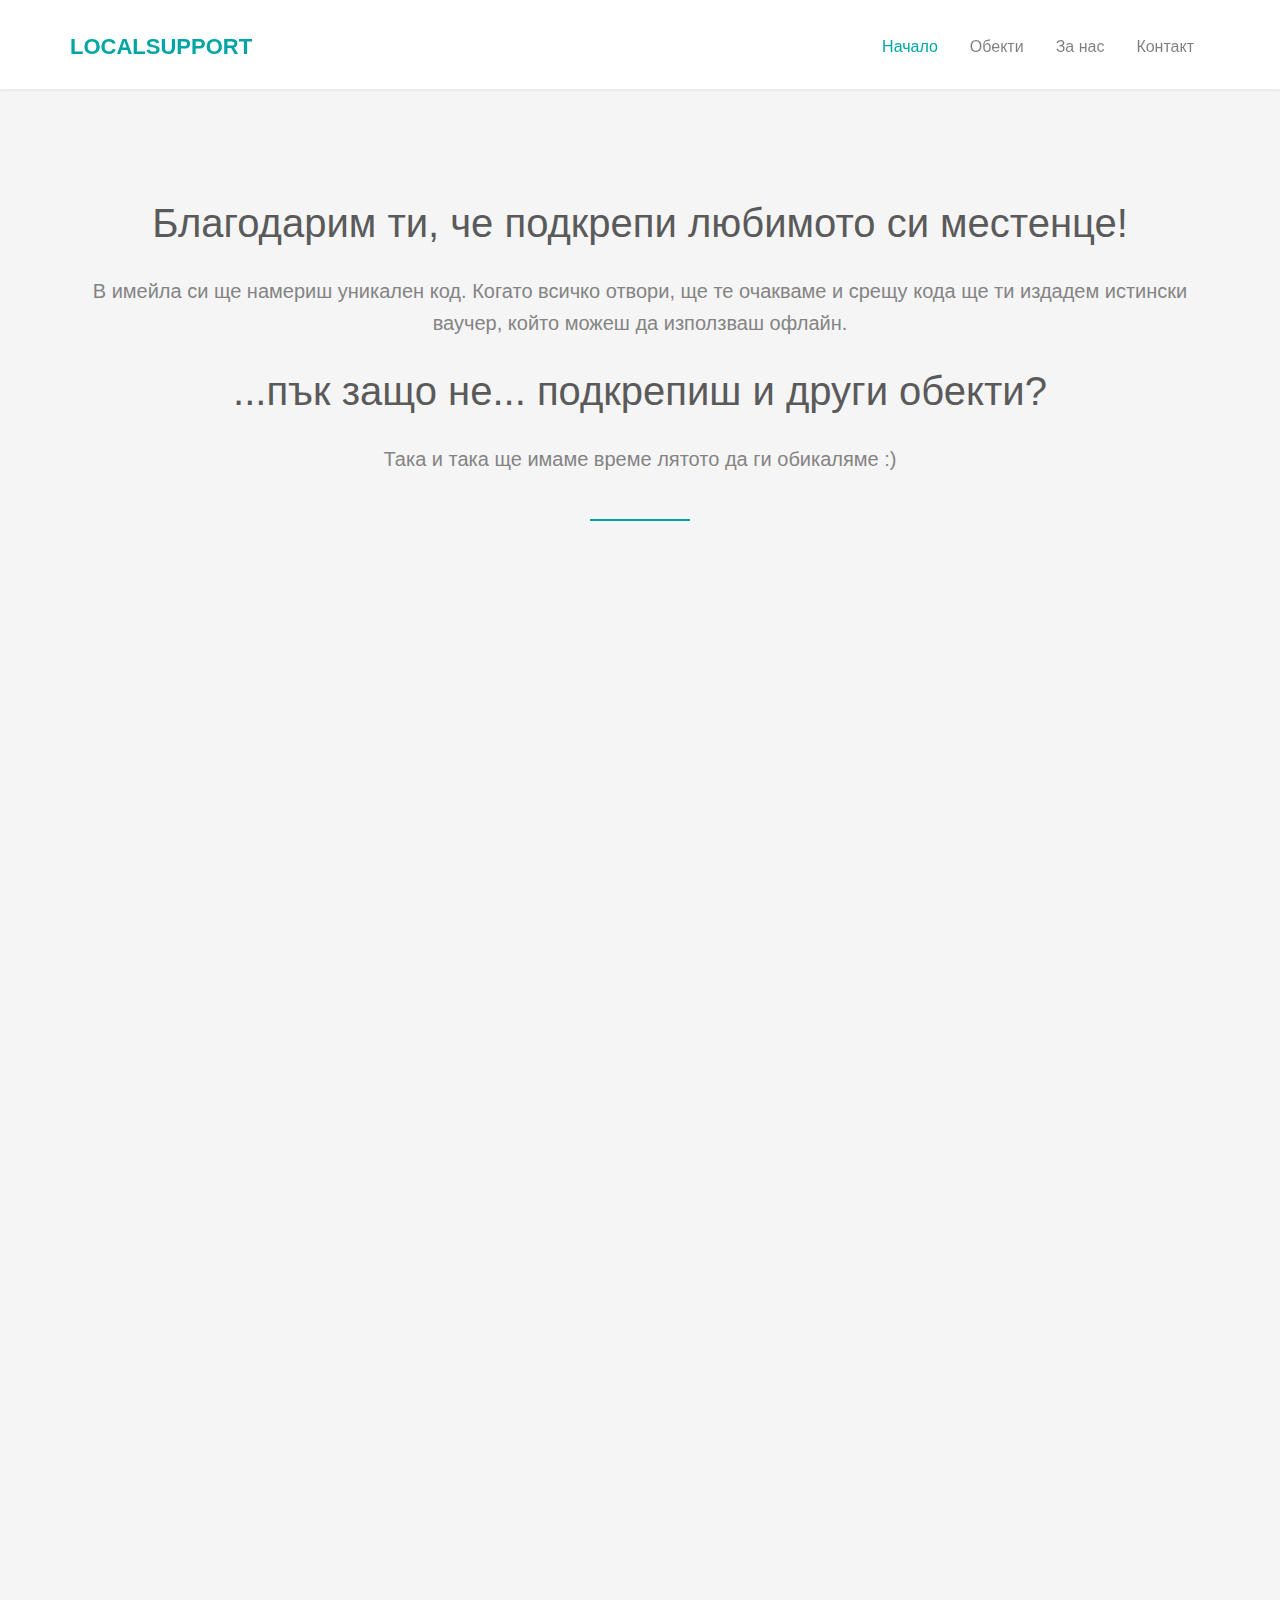
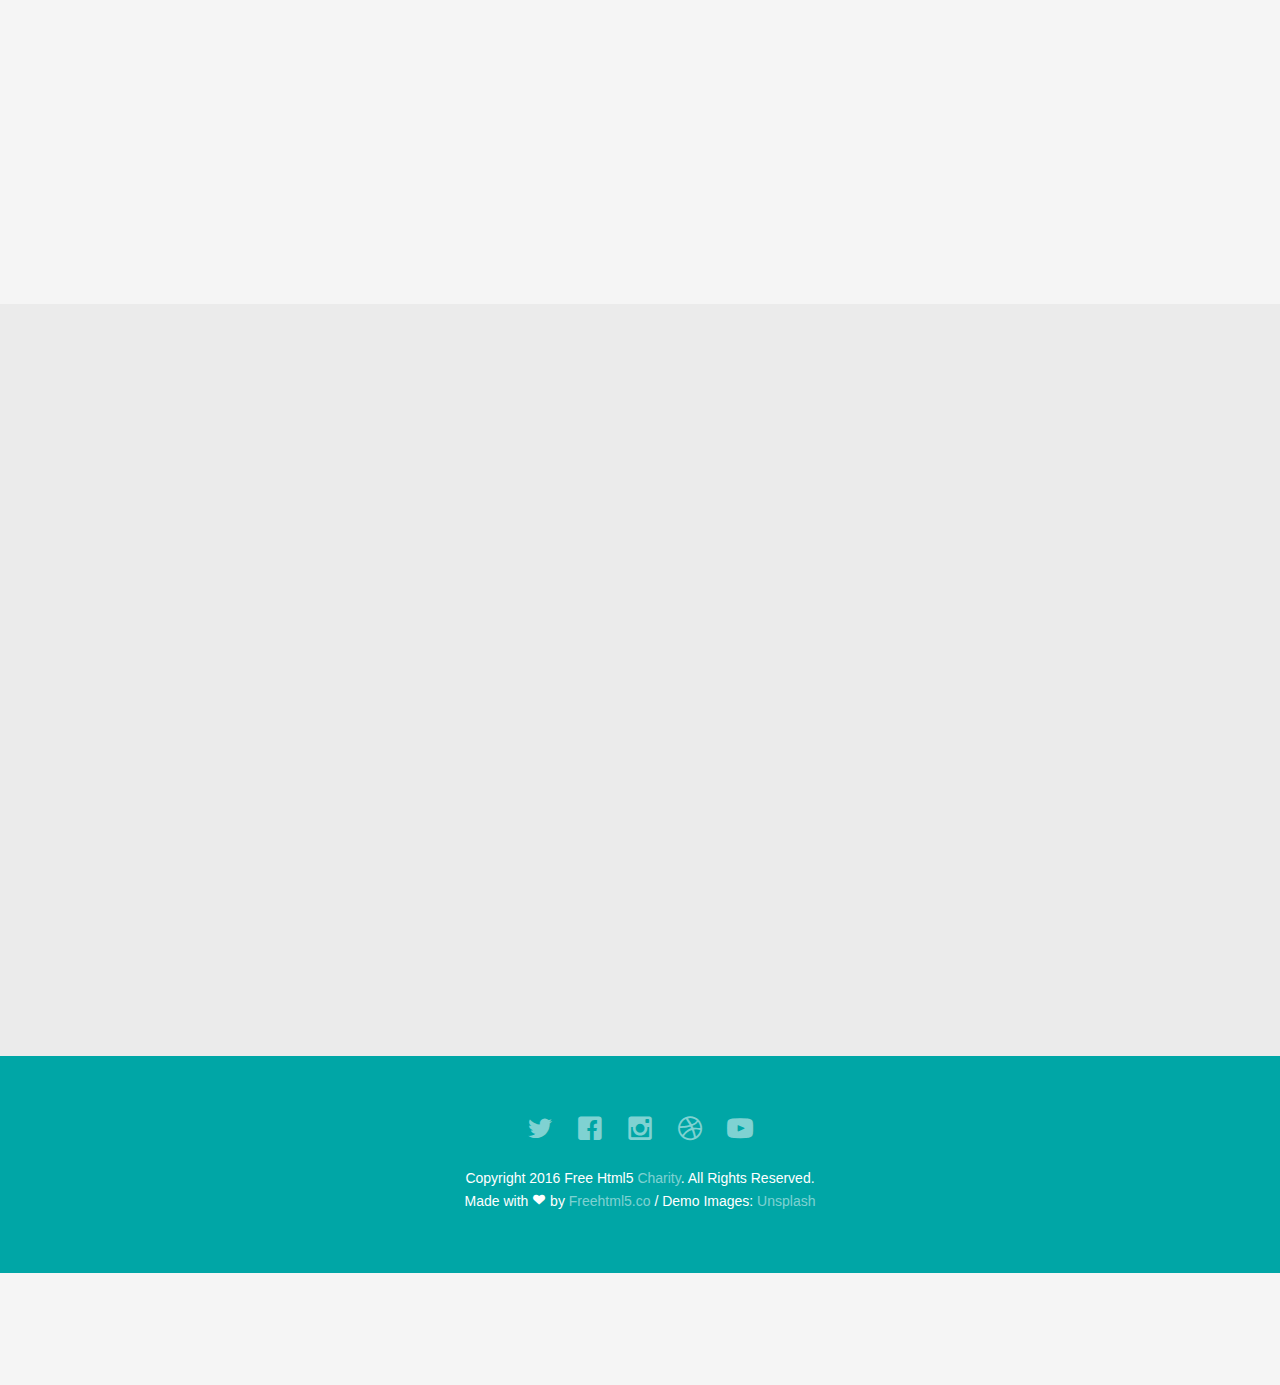
<file: thank-you.html>
<!DOCTYPE html>
<!--[if lt IE 7]>      <html class="no-js lt-ie9 lt-ie8 lt-ie7"> <![endif]-->
<!--[if IE 7]>         <html class="no-js lt-ie9 lt-ie8"> <![endif]-->
<!--[if IE 8]>         <html class="no-js lt-ie9"> <![endif]-->
<!--[if gt IE 8]><!--> <html class="no-js"> <!--<![endif]-->
	<head>
	<meta charset="utf-8">
	<meta http-equiv="X-UA-Compatible" content="IE=edge">
	<title>Флип Флоп&mdash; Спаси любимото си заведение</title>
	<meta name="viewport" content="width=device-width, initial-scale=1">
	<meta name="description" content="Free HTML5 Template by FREEHTML5.CO" />
	<meta name="keywords" content="free html5, free template, free bootstrap, html5, css3, mobile first, responsive" />
	<meta name="author" content="FREEHTML5.CO" />

  <!-- 
	//////////////////////////////////////////////////////

	FREE HTML5 TEMPLATE 
	DESIGNED & DEVELOPED by FREEHTML5.CO
		
	Website: 		http://freehtml5.co/
	Email: 			info@freehtml5.co
	Twitter: 		http://twitter.com/fh5co
	Facebook: 		https://www.facebook.com/fh5co

	//////////////////////////////////////////////////////
	 -->

  	<!-- Facebook and Twitter integration -->
	<meta property="og:title" content=""/>
	<meta property="og:image" content=""/>
	<meta property="og:url" content=""/>
	<meta property="og:site_name" content=""/>
	<meta property="og:description" content=""/>
	<meta name="twitter:title" content="" />
	<meta name="twitter:image" content="" />
	<meta name="twitter:url" content="" />
	<meta name="twitter:card" content="" />

	<!-- Place favicon.ico and apple-touch-icon.png in the root directory -->
	<link rel="shortcut icon" href="favicon.ico">

	<!-- <link href='https://fonts.googleapis.com/css?family=Open+Sans:400,700,300' rel='stylesheet' type='text/css'> -->
	
	<!-- Animate.css -->
	<link rel="stylesheet" href="css/animate.css">
	<!-- Icomoon Icon Fonts-->
	<link rel="stylesheet" href="css/icomoon.css">
	<!-- Bootstrap  -->
	<link rel="stylesheet" href="css/bootstrap.css">
	<!-- Superfish -->
	<link rel="stylesheet" href="css/superfish.css">

	<link rel="stylesheet" href="css/style.css">
	<!-- Favicons
	================================================== -->
	<link rel="shortcut icon" href="favicon.png" >

	<!-- Modernizr JS -->
	<script src="js/modernizr-2.6.2.min.js"></script>
	<!-- FOR IE9 below -->
	<!--[if lt IE 9]>
	<script src="js/respond.min.js"></script>
	<![endif]-->

	</head>
	<body>
		<div id="fh5co-wrapper">
		<div id="fh5co-page">
		<!-- <div class="header-top">
			<div class="container">
				<div class="row">
					<div class="col-md-6 col-sm-6 text-left fh5co-link">
						<a href="#">FAQ</a>
						<a href="#">Forum</a>
						<a href="#">Contact</a>
					</div>
					<div class="col-md-6 col-sm-6 text-right fh5co-social">
						<a href="#" class="grow"><i class="icon-facebook2"></i></a>
						<a href="#" class="grow"><i class="icon-twitter2"></i></a>
						<a href="#" class="grow"><i class="icon-instagram2"></i></a>
					</div>
				</div>
			</div>
		</div> -->
		<header id="fh5co-header-section" class="sticky-banner">
			<div class="container">
				<div class="nav-header">
					<a href="#" class="js-fh5co-nav-toggle fh5co-nav-toggle dark"><i></i></a>
					<h1 id="fh5co-logo"><a href="index.html">LocalSupport</a></h1>
					<!-- START #fh5co-menu-wrap -->
					<nav id="fh5co-menu-wrap" role="navigation">
						<ul class="sf-menu" id="fh5co-primary-menu">
							<li class="active">
								<a href="index.html">Начало</a>
							</li>
							<!-- <li>
								<a href="#" class="fh5co-sub-ddown">Get Involved</a>
								<ul class="fh5co-sub-menu">
									<li><a href="#">Donate</a></li>
									<li><a href="#">Fundraise</a></li>
									<li><a href="#">Campaign</a></li>
									<li><a href="#">Philantrophy</a></li>
									<li><a href="#">Volunteer</a></li>
								</ul>
							</li> -->
							<li>
								<a href="#places" class="fh5co-sub-ddown">Обекти</a>
								 <!-- <ul class="fh5co-sub-menu">
								 	<li><a href="#">Water World</a></li>
								 	<li><a href="#">Cloth Giving</a></li>
								 	<li><a href="#">Medical Mission</a></li>
								</ul> -->
							</li>
							<li><a href="about.html">За нас</a></li>
							<!-- <li><a href="blog.html">Blog</a></li> -->
							<li><a href="contact.html">Контакт</a></li>
						</ul>
					</nav>
				</div>
			</div>
		</header>
		
		


		<div id="fh5co-feature-product" class="fh5co-section-gray">
			<div class="container">
				<div class="row">
					<div class="col-md-12 text-center heading-section">
						<h3>Благодарим ти, че подкрепи любимото си местенце!</h3>
						<p>В имейла си ще намериш уникален код. Когато всичко отвори, ще те очакваме и срещу кода ще ти издадем истински ваучер, който можеш да използваш офлайн.</p>
					
						<h3>...пък защо не... подкрепиш и други обекти?</h3>
						<p>Така и така ще имаме време лятото да ги обикаляме :)</p>
					</div>
				</div>
			</div>
			<div id="fh5co-services-section">
				<div class="container">
					<div class="row text-center">
						<div class="col-md-4 col-sm-4">
							<a href='sol.html'><div class="services animate-box">
								<span><span><img src="logos/sol.jpg" alt="Logo Sol" class="logo"></span></span>
								<p><img src="images/sol.jpg" alt="Restaurant" class="img-responsive"></p>
								<h3>СОЛ</h3>
								<p>ул. Врабча 26</p>
								<div class="col-md-12 text-center animate-box">
						</div>
							</div></a>
						</div>
						<div class="col-md-4 col-sm-4">
							<a href='https://love.skapto.bg/'><div class="services animate-box">
								<span><img src="logos/skapto.png" alt="Logo Skapto" class="logo"></span>
								<p><img src="images/skapto.jpeg" alt="Restaurant" class="img-responsive"></p>
								<h3>Skaptoburger</h3>
								<p>ул. Иван Шишман</p>
								<div class="col-md-12 text-center animate-box">
						</div>
							</div>
						</div></a>
						<div class="col-md-4 col-sm-4">
							<a href='thelittlethings.html'><div class="services animate-box">
								<span><span><img src="logos/littlethings.jpeg" alt="Logo Little Things" class="logo"></span></span>
								<p><img src="images/littlethings-1.jpg" alt="Restaurant" class="img-responsive"></p>
								<h3>The Little Things</h3>
								<p>ул. Иван Шишман</p>
								<div class="col-md-12 text-center animate-box">
						</div>
							</div></a>
						</div>
						<div class="col-md-4 col-sm-4">
							<a href='rollingdogs.html'><div class="services animate-box">
								<span><span><img src="logos/rollingdogs.png" alt="Logo Rolling Dogs" class="logo"></span></span>
								<p><img src="images/rolling-1.jpg" alt="Restaurant" class="img-responsive"></p>
								<h3>Rolling Dogs</h3>
								<p>ул. Иван Шишман</p>
								<div class="col-md-12 text-center animate-box">
						</div>
							</div></a>
						</div>
						<div class="col-md-4 col-sm-4">
							<a href='streetchefs.html'><div class="services animate-box">
								<span><span><img src="logos/streetchefs.png" alt="Logo Street Chefs" class="logo"></span></span>
								<p><img src="images/street-chefs.jpg" alt="Restaurant" class="img-responsive"></p>
								<h3>Street Chefs</h3>
								<p>ул. Ангел Кънчев</p>
								<div class="col-md-12 text-center animate-box">
						</div>
							</div></a>
						</div>
						<div class="col-md-4 col-sm-4">
							<a href='flip-flop.html'><div class="services animate-box">
								<span><span><img src="logos/flipflop.jpg" alt="Logo Flip Flop" class="logo"></span></span>
								<div class="col-md-12 text-center animate-box">
							<p><img src="images/ff.jpg" alt="Restaurant" class="img-responsive"></p>
						</div>
								<h3>Flip Flop</h3>
								<p>ул. Оборище</p>
							</div></a>
						</div>
					</div>
				</div>
			</div>
		
		<div id="fh5co-content-section" class="fh5co-section-gray">
			<div class="container">
				<div class="row">
					<div class="col-md-8 col-md-offset-2 text-center heading-section animate-box">
						<h3>Те вече ги подкрепиха</h3>
						<!-- <p>Lorem ipsum dolor sit amet, consectetur adipisicing elit. Velit est facilis maiores, perspiciatis accusamus asperiores sint consequuntur debitis.</p> -->
					</div>
				</div>
			</div>
			<div class="container">
				<div class="row">
					<div class="col-md-4">
						<div class="fh5co-testimonial text-center animate-box">
							<figure>
								<img src="images/person_1.jpg" alt="user">
							</figure>
							<blockquote>
								<p>&ldquo;С приятелката ми обожаваме да ходим в La Bottega. Ще бъде ужасно ако затвори, за това реших да купя ваучер сега и да го използвам когато нещата се нормализират. &rdquo;</p>
							</blockquote>
							<span>Георги И.</span>
						</div>
					</div>
					<div class="col-md-4">
						<div class="fh5co-testimonial text-center animate-box">
							<figure>
								<img src="images/person_2.jpg" alt="user">
							</figure>
							<blockquote>
								<p>&ldquo;Имаме традиция с компанията, всеки петък да се събираме във Flip Flop - още от едно време. Надявам се, че ще можем да го правим и след като всичко премине.&rdquo;</p>
							</blockquote>
							<span>Петър Г.</span>
						</div>
					</div>
					<div class="col-md-4">
						<div class="fh5co-testimonial text-center animate-box">
							<figure>
								<img src="images/person_3.jpg" alt="user">
							</figure>
							<blockquote>
								<p>&ldquo;Едно от любимите ми места в София е Hlebar. Често обядвам там, тъй като до офиса ми няма много други варианти. Радвам се, че мога да им помогна в труден момент.&rdquo;</p>
							</blockquote>
							<span>Радина Г.</span>
						</div>
					</div>
				</div>
			</div>
		</div>
		<!-- fh5co-content-section -->

		<!-- END What we do -->


		<!-- <div id="fh5co-blog-section" class="fh5co-section-gray">
			<div class="container">
				<div class="row">
					<div class="col-md-8 col-md-offset-2 text-center heading-section animate-box">
						<h3>Recent From Blog</h3>
						<p>Lorem ipsum dolor sit amet, consectetur adipisicing elit. Velit est facilis maiores, perspiciatis accusamus asperiores sint consequuntur debitis.</p>
					</div>
				</div>
			</div>
			<div class="container">
				<div class="row row-bottom-padded-md">
					<div class="col-lg-4 col-md-4 col-sm-6">
						<div class="fh5co-blog animate-box">
							<a href="#"><img class="img-responsive" src="images/cover_bg_1.jpg" alt=""></a>
							<div class="blog-text">
								<div class="prod-title">
									<h3><a href=""#>Medical Mission in Southern Kenya</a></h3>
									<span class="posted_by">Sep. 15th</span>
									<span class="comment"><a href="">21<i class="icon-bubble2"></i></a></span>
									<p>Far far away, behind the word mountains, far from the countries Vokalia and Consonantia, there live the blind texts.</p>
									<p><a href="#">Learn More...</a></p>
								</div>
							</div> 
						</div>
					</div>
					<div class="col-lg-4 col-md-4 col-sm-6">
						<div class="fh5co-blog animate-box">
							<a href="#"><img class="img-responsive" src="images/cover_bg_2.jpg" alt=""></a>
							<div class="blog-text">
								<div class="prod-title">
									<h3><a href=""#>Medical Mission in Southern Kenya</a></h3>
									<span class="posted_by">Sep. 15th</span>
									<span class="comment"><a href="">21<i class="icon-bubble2"></i></a></span>
									<p>Far far away, behind the word mountains, far from the countries Vokalia and Consonantia, there live the blind texts.</p>
									<p><a href="#">Learn More...</a></p>
								</div>
							</div> 
						</div>
					</div>
					<div class="clearfix visible-sm-block"></div>
					<div class="col-lg-4 col-md-4 col-sm-6">
						<div class="fh5co-blog animate-box">
							<a href="#"><img class="img-responsive" src="images/cover_bg_3.jpg" alt=""></a>
							<div class="blog-text">
								<div class="prod-title">
									<h3><a href=""#>Medical Mission in Southern Kenya</a></h3>
									<span class="posted_by">Sep. 15th</span>
									<span class="comment"><a href="">21<i class="icon-bubble2"></i></a></span>
									<p>Far far away, behind the word mountains, far from the countries Vokalia and Consonantia, there live the blind texts.</p>
									<p><a href="#">Learn More...</a></p>
								</div>
							</div> 
						</div>
					</div>
					<div class="clearfix visible-md-block"></div>
				</div>

				<div class="row">
					<div class="col-md-4 col-md-offset-4 text-center animate-box">
						<a href="#" class="btn btn-primary btn-lg">Our Blog</a>
					</div>
				</div>

			</div>
		</div> -->
		<!-- fh5co-blog-section -->
		<footer>
			<div id="footer">
				<div class="container">
					<div class="row">
						<div class="col-md-6 col-md-offset-3 text-center">
							<p class="fh5co-social-icons">
								<a href="#"><i class="icon-twitter2"></i></a>
								<a href="#"><i class="icon-facebook2"></i></a>
								<a href="#"><i class="icon-instagram"></i></a>
								<a href="#"><i class="icon-dribbble2"></i></a>
								<a href="#"><i class="icon-youtube"></i></a>
							</p>
							<p>Copyright 2016 Free Html5 <a href="#">Charity</a>. All Rights Reserved. <br>Made with <i class="icon-heart3"></i> by <a href="http://freehtml5.co/" target="_blank">Freehtml5.co</a> / Demo Images: <a href="https://unsplash.com/" target="_blank">Unsplash</a></p>
						</div>
					</div>
				</div>
			</div>
		</footer>
	

	</div>
	<!-- END fh5co-page -->

	</div>
	<!-- END fh5co-wrapper -->

	<!-- jQuery -->


	<script src="js/jquery.min.js"></script>
	<!-- jQuery Easing -->
	<script src="js/jquery.easing.1.3.js"></script>
	<!-- Bootstrap -->
	<script src="js/bootstrap.min.js"></script>
	<!-- Waypoints -->
	<script src="js/jquery.waypoints.min.js"></script>
	<script src="js/sticky.js"></script>

	<!-- Stellar -->
	<script src="js/jquery.stellar.min.js"></script>
	<!-- Superfish -->
	<script src="js/hoverIntent.js"></script>
	<script src="js/superfish.js"></script>
	
	<!-- Main JS -->
	<script src="js/main.js"></script>

	</body>
</html>
</file>
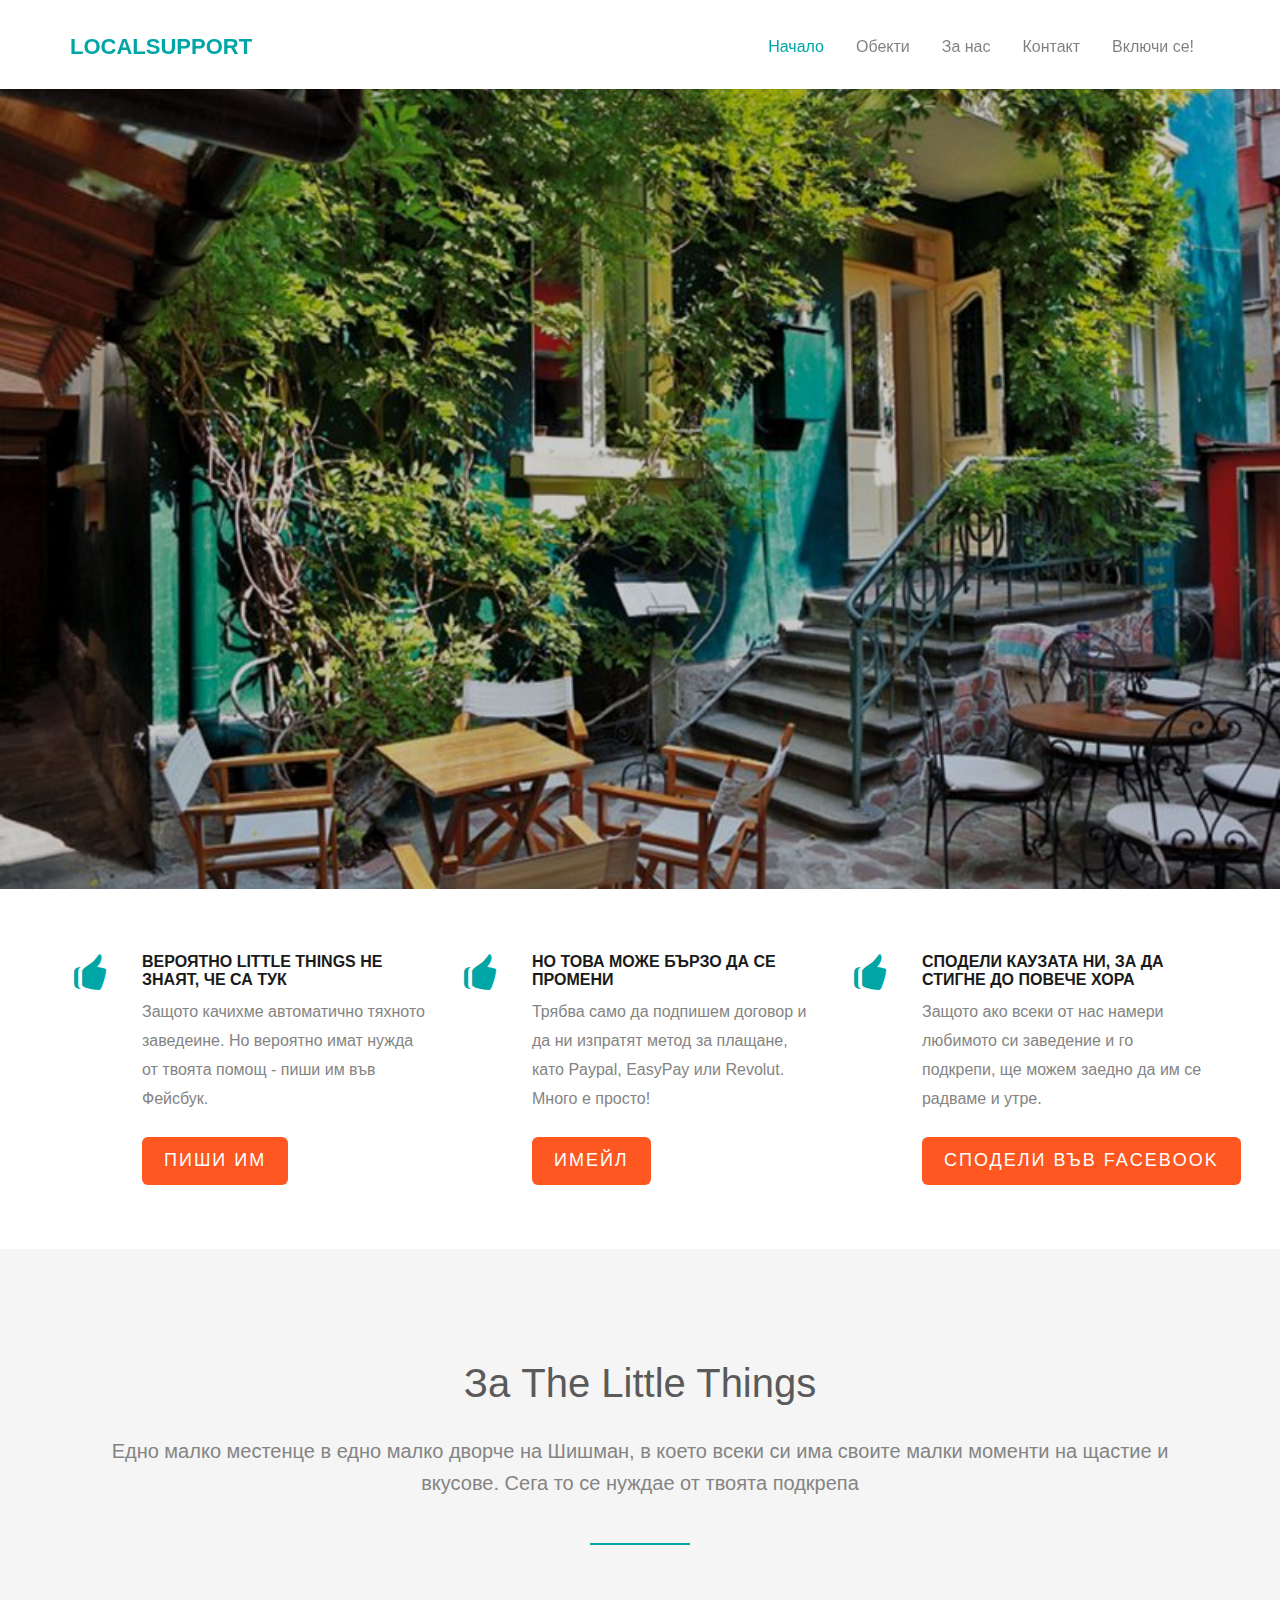
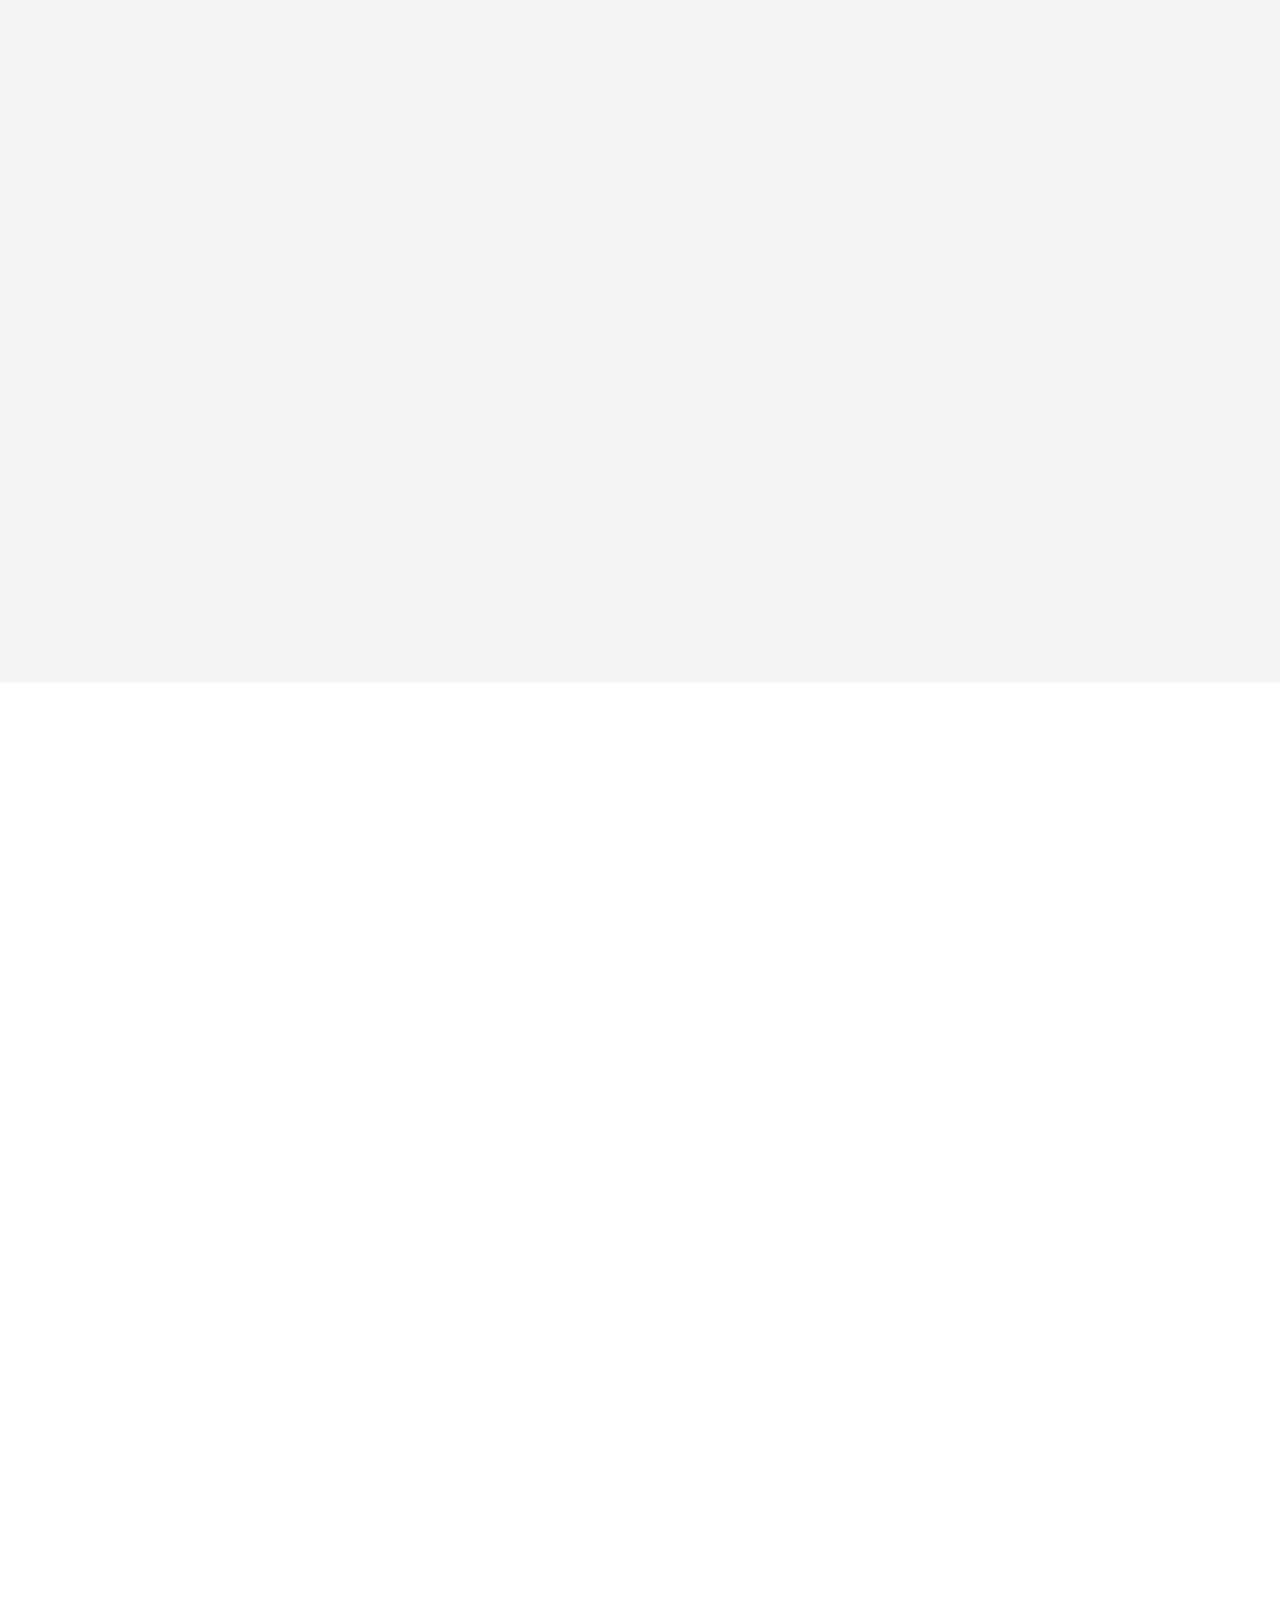
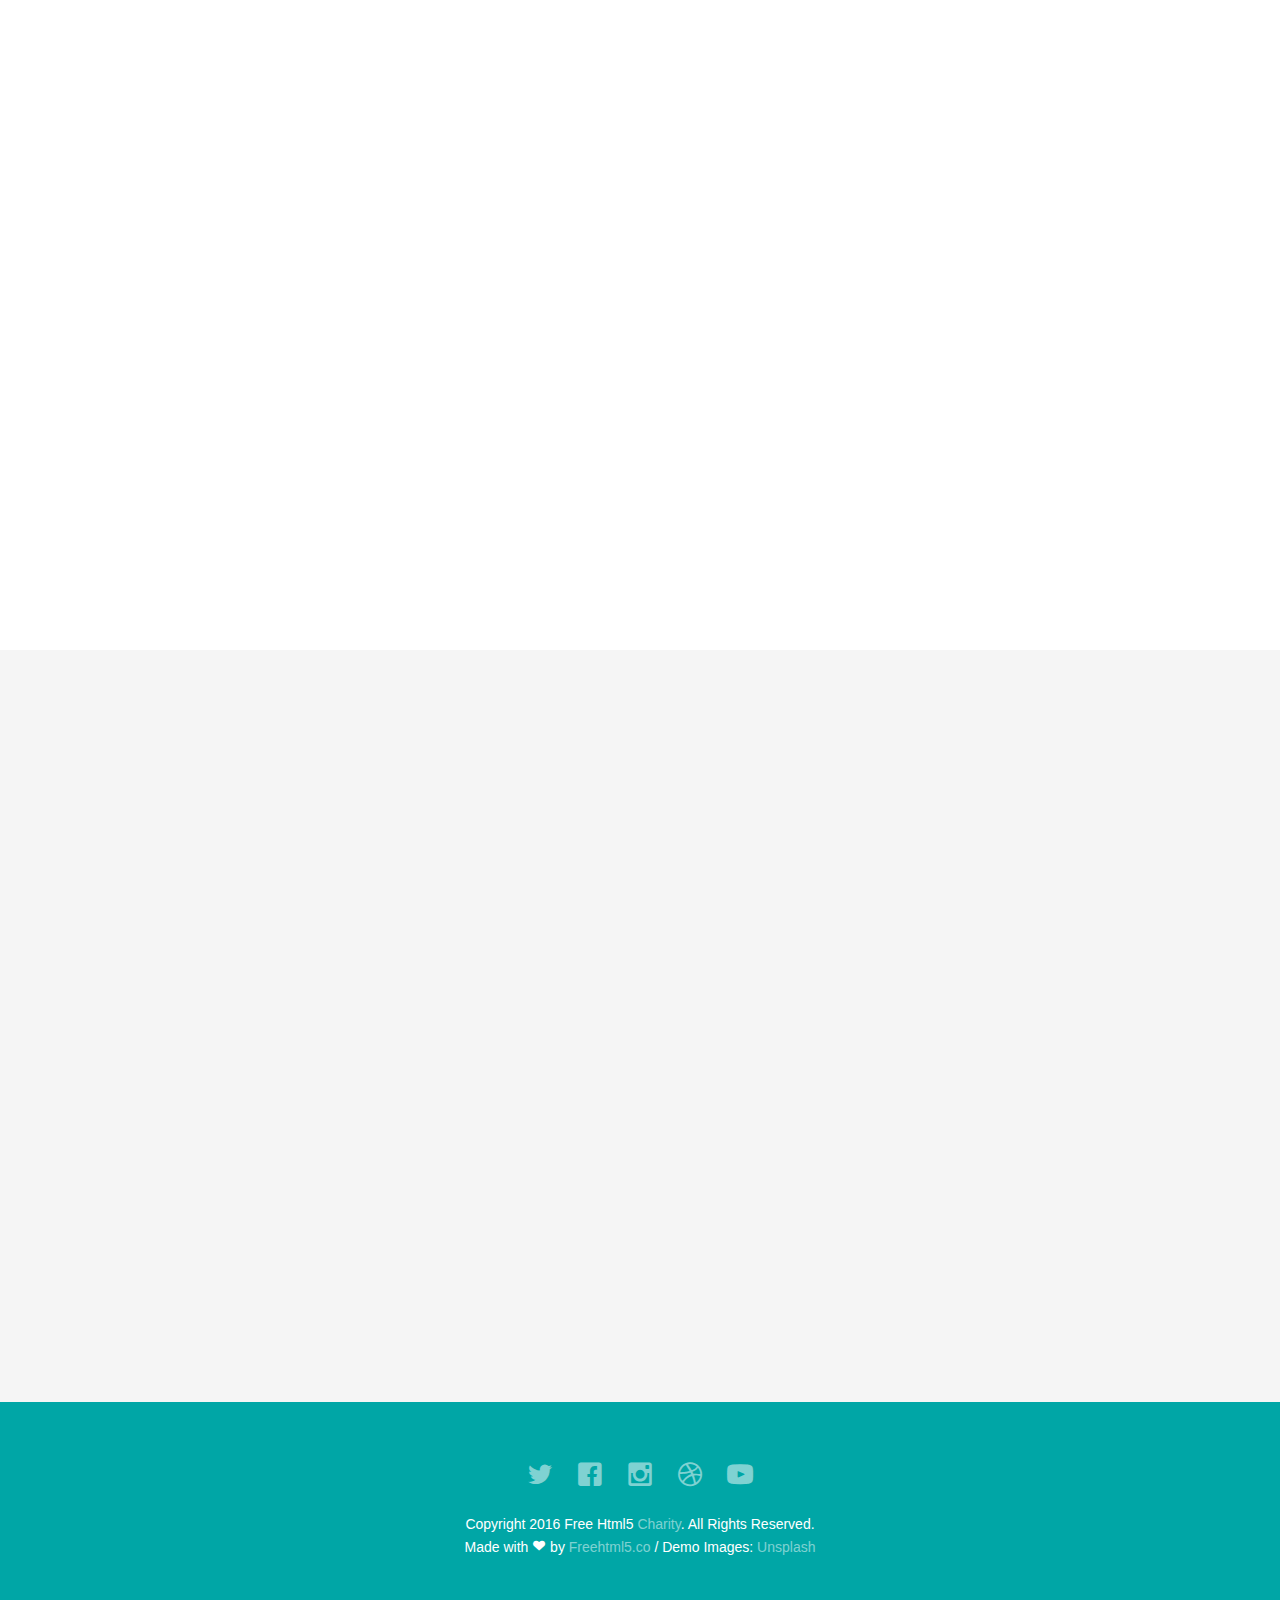
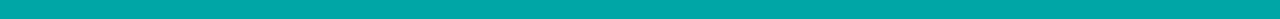
<file: thelittlethings.html>
<!DOCTYPE html>
<!--[if lt IE 7]>      <html class="no-js lt-ie9 lt-ie8 lt-ie7"> <![endif]-->
<!--[if IE 7]>         <html class="no-js lt-ie9 lt-ie8"> <![endif]-->
<!--[if IE 8]>         <html class="no-js lt-ie9"> <![endif]-->
<!--[if gt IE 8]><!--> <html class="no-js"> <!--<![endif]-->
	<head>
	<meta charset="utf-8">
	<meta http-equiv="X-UA-Compatible" content="IE=edge">
	<title>The Little Things&mdash; Спаси любимото си заведение</title>
	<meta name="viewport" content="width=device-width, initial-scale=1">
	<meta name="description" content="Free HTML5 Template by FREEHTML5.CO" />
	<meta name="keywords" content="free html5, free template, free bootstrap, html5, css3, mobile first, responsive" />
	<meta name="author" content="FREEHTML5.CO" />

  	<!-- Facebook and Twitter integration -->
	<meta property="og:title" content=""/>
	<meta property="og:image" content=""/>
	<meta property="og:url" content=""/>
	<meta property="og:site_name" content=""/>
	<meta property="og:description" content=""/>
	<meta name="twitter:title" content="" />
	<meta name="twitter:image" content="" />
	<meta name="twitter:url" content="" />
	<meta name="twitter:card" content="" />

	<!-- Place favicon.ico and apple-touch-icon.png in the root directory -->
	<link rel="shortcut icon" href="favicon.ico">

	<!-- <link href='https://fonts.googleapis.com/css?family=Open+Sans:400,700,300' rel='stylesheet' type='text/css'> -->
	
	<!-- Animate.css -->
	<link rel="stylesheet" href="css/animate.css">
	<!-- Icomoon Icon Fonts-->
	<link rel="stylesheet" href="css/icomoon.css">
	<!-- Bootstrap  -->
	<link rel="stylesheet" href="css/bootstrap.css">
	<!-- Superfish -->
	<link rel="stylesheet" href="css/superfish.css">

	<link rel="stylesheet" href="css/style.css">

	<!-- Favicons
	================================================== -->
	<link rel="shortcut icon" href="favicon.png" >
	<!-- Modernizr JS -->
	<script src="js/modernizr-2.6.2.min.js"></script>
	<!-- FOR IE9 below -->
	<!--[if lt IE 9]>
	<script src="js/respond.min.js"></script>
	<![endif]-->

	</head>
	<body>
		<div id="fh5co-wrapper">
		<div id="fh5co-page">
		<header id="fh5co-header-section" class="sticky-banner">
			<div class="container">
				<div class="nav-header">
					<a href="#" class="js-fh5co-nav-toggle fh5co-nav-toggle dark"><i></i></a>
					<h1 id="fh5co-logo"><a href="index.html">LocalSupport</a></h1>
					<!-- START #fh5co-menu-wrap -->
					<nav id="fh5co-menu-wrap" role="navigation">
						<ul class="sf-menu" id="fh5co-primary-menu">
							<li class="active">
								<a href="index.html">Начало</a>
							</li>
							<li>
								<a href="#places" class="fh5co-sub-ddown">Обекти</a>
							</li>
							<li><a href="about.html">За нас</a></li>
							<li><a href="contact.html">Контакт</a></li>
							<li><a href="https://docs.google.com/forms/d/e/1FAIpQLSc0AP1xG3DIVzKirukxeDARkLjd7oV2mvb3714yhjK3vwxpMA/viewform?usp=sf_link">Включи се!</a></li>
						</ul>
					</nav>
				</div>
			</div>
		</header>
		
		<div class="fh5co-hero">
			<div class="fh5co-overlay"></div>
			<div class="fh5co-cover text-center" data-stellar-background-ratio="0.5" style="background-image: url(images/littlethings.jpg);">
				<div class="desc animate-box">
					<h2><strong>The Little Things</strong></h2>
					<h3><strong>/Непотвърдено/</strong></h3>
					<span><a class="btn btn-primary btn-lg" href="#fh5co-features">Подкрепи</a></span>
				</div>
			</div>

		</div>
		<!-- end:header-top -->
		<div id="fh5co-features">
			<div class="container">
				<div class="row">
					<div class="col-md-4">
						<div class="feature-left">
							<span class="icon">
								<i class="icon-thumbs-up"></i>
							</span>
							<div class="feature-copy">
								<h3>Вероятно Little Things не знаят, че са тук</h3>
								<p>Защото качихме автоматично тяхното заведеине. Но вероятно имат нужда от твоята помощ - пиши им във Фейсбук.</p>
								<span><a class="btn btn-primary btn-lg" href="http://m.me/TheLittleThingsHouse" target="_blank">Пиши им</a></span>
							</div>
						</div>
					</div>
					<div class="col-md-4">
						<div class="feature-left">
							<span class="icon">
								<i class="icon-thumbs-up"></i>
							</span>
							<div class="feature-copy">
								<h3>Но това може бързо да се промени</h3>
								<p>Трябва само да подпишем договор и да ни изпратят метод за плащане, като Paypal, EasyPay или Revolut. Много е просто!</p>
								<span><a class="btn btn-primary btn-lg" href="mailto:thelt@mail.bg" target="_blank">Имейл</a></span>
							</div>
						</div>
					</div>
					<div class="col-md-4">
						<div class="feature-left">
							<span class="icon">
								<i class="icon-thumbs-up"></i>
							</span>
							<div class="feature-copy">
								<h3>Сподели каузата ни, за да стигне до повече хора</h3>
								<p>Защото ако всеки от нас намери любимото си заведение и го подкрепи, ще можем заедно да им се радваме и утре.</p>
							<span><a class="btn btn-primary btn-lg" href="#" 
								onclick="
								  window.open(
									'https://www.facebook.com/sharer/sharer.php?u='+encodeURIComponent(location.href), 
									'facebook-share-dialog', 
									'width=626,height=436'); 
								  return false;">
								Сподели във Facebook
							  </a></span>							</div>
						</div>
					</div>
				</div>
			</div>
		</div>

		<div id="fh5co-feature-product" class="fh5co-section-gray">
			<div class="container">
				<div class="row">
					<div class="col-md-12 text-center heading-section">
						<h3>За The Little Things</h3>
						<p>Едно малко местенце в едно малко дворче на Шишман, в което всеки си има своите малки моменти на щастие и вкусове. Сега то се нуждае от твоята подкрепа</p>
						
					</div>
				</div>

				<div class="row row-bottom-padded-md">
					<div class="col-md-12 text-center animate-box">
						<p><iframe src="https://www.google.com/maps/embed?pb=!1m18!1m12!1m3!1d2932.66999192647!2d23.32593701547138!3d42.68953232222332!2m3!1f0!2f0!3f0!3m2!1i1024!2i768!4f13.1!3m3!1m2!1s0x40aa850ca902c09d%3A0x6544c12eb576389c!2sThe%20Little%20Things!5e0!3m2!1sen!2sbg!4v1585228679203!5m2!1sen!2sbg" width="1200" height="450" frameborder="0" style="border:0;" allowfullscreen="" aria-hidden="false" tabindex="0"></iframe></p>
					</div>
				</div>
			</div>
		</div>

		<div id="fh5co-services-section">
	<div class="container" id="places">
				<div class="row">
					<div class="col-md-8 col-md-offset-2 text-center heading-section animate-box">
						<h3>Други обекти</h3>
						<p>Не виждате любимото си място? Свържете се с тях и им предложете да се включат!</p>
					</div>
				</div>
			</div>
			<div class="container">
				<div class="row text-center">
					<div class="col-md-4 col-sm-4">
						<a href='sol.html'><div class="services animate-box">
							<span><span><img src="logos/sol.jpg" alt="Logo Bistro Pesto" class="logo"></span></span>
							<p><img src="images/sol.jpg" alt="Restaurant" class="img-responsive"></p>
							<h3>СОЛ</h3>
							<p>ул. Врабча 26</p>
							<div class="col-md-12 text-center animate-box">
					</div>
						</div></a>
					</div>
					<div class="col-md-4 col-sm-4">
						<a href='https://love.skapto.bg/'><div class="services animate-box">
							<span><img src="logos/skapto.png" alt="Logo Skapto" class="logo"></span>
							<p><img src="images/skapto.jpeg" alt="Restaurant" class="img-responsive"></p>
							<h3>Skaptoburger</h3>
							<p>ул. Иван Шишман</p>
							<div class="col-md-12 text-center animate-box">
					</div>
						</div>
					</div></a>
					<div class="col-md-4 col-sm-4">
						<a href='thelittlethings.html'><div class="services animate-box">
							<span><span><img src="logos/littlethings.jpeg" alt="Logo Little Things" class="logo"></span></span>
							<p><img src="images/littlethings-1.jpg" alt="Restaurant" class="img-responsive"></p>
							<h3>The Little Things</h3>
							<p>ул. Иван Шишман</p>
							<div class="col-md-12 text-center animate-box">
					</div>
						</div></a>
					</div>
					<div class="col-md-4 col-sm-4">
						<a href='rollingdogs.html'><div class="services animate-box">
							<span><span><img src="logos/rollingdogs.png" alt="Logo Rolling Dogs" class="logo"></span></span>
							<p><img src="images/rolling-1.jpg" alt="Restaurant" class="img-responsive"></p>
							<h3>Rolling Dogs</h3>
							<p>ул. Иван Шишман</p>
							<div class="col-md-12 text-center animate-box">
					</div>
						</div></a>
					</div>
					<div class="col-md-4 col-sm-4">
						<a href='streetchefs.html'><div class="services animate-box">
							<span><span><img src="logos/streetchefs.png" alt="Logo Street Chefs" class="logo"></span></span>
							<p><img src="images/street-chefs.jpg" alt="Restaurant" class="img-responsive"></p>
							<h3>Street Chefs</h3>
							<p>ул. Ангел Кънчев</p>
							<div class="col-md-12 text-center animate-box">
					</div>
						</div></a>
					</div>
					<div class="col-md-4 col-sm-4">
						<a href='flip-flop.html'><div class="services animate-box">
							<span><span><img src="logos/flipflop.jpg" alt="Logo Flip Flop" class="logo"></span></span>
							<div class="col-md-12 text-center animate-box">
						<p><img src="images/ff.jpg" alt="Restaurant" class="img-responsive"></p>
					</div>
							<h3>Flip Flop</h3>
							<p>ул. Оборище</p>
						</div></a>
					</div>
				</div>
			</div>
		</div>
		
		<div id="fh5co-content-section" class="fh5co-section-gray">
			<div class="container">
				<div class="row">
					<div class="col-md-8 col-md-offset-2 text-center heading-section animate-box">
						<h3>Те вече ги подкрепиха</h3>
						<!-- <p>Lorem ipsum dolor sit amet, consectetur adipisicing elit. Velit est facilis maiores, perspiciatis accusamus asperiores sint consequuntur debitis.</p> -->
					</div>
				</div>
			</div>
			<div class="container">
				<div class="row">
					<div class="col-md-4">
						<div class="fh5co-testimonial text-center animate-box">
							<figure>
								<img src="images/person_1.jpg" alt="user">
							</figure>
							<blockquote>
								<p>&ldquo;С приятелката ми обожаваме да ходим в La Bottega. Ще бъде ужасно ако затвори, за това реших да купя ваучер сега и да го използвам когато нещата се нормализират. &rdquo;</p>
							</blockquote>
							<span>Георги И.</span>
						</div>
					</div>
					<div class="col-md-4">
						<div class="fh5co-testimonial text-center animate-box">
							<figure>
								<img src="images/person_2.jpg" alt="user">
							</figure>
							<blockquote>
								<p>&ldquo;Имаме традиция с компанията, всеки петък да се събираме във Flip Flop - още от едно време. Надявам се, че ще можем да го правим и след като всичко премине.&rdquo;</p>
							</blockquote>
							<span>Петър Г.</span>
						</div>
					</div>
					<div class="col-md-4">
						<div class="fh5co-testimonial text-center animate-box">
							<figure>
								<img src="images/person_3.jpg" alt="user">
							</figure>
							<blockquote>
								<p>&ldquo;Едно от любимите ми места в София е Hlebar. Често обядвам там, тъй като до офиса ми няма много други варианти. Радвам се, че мога да им помогна в труден момент.&rdquo;</p>
							</blockquote>
							<span>Радина Г.</span>
						</div>
					</div>
				</div>
			</div>
		</div>
		<!-- fh5co-content-section -->
		<!-- fh5co-blog-section -->
		<footer>
			<div id="footer">
				<div class="container">
					<div class="row">
						<div class="col-md-6 col-md-offset-3 text-center">
							<p class="fh5co-social-icons">
								<a href="#"><i class="icon-twitter2"></i></a>
								<a href="#"><i class="icon-facebook2"></i></a>
								<a href="#"><i class="icon-instagram"></i></a>
								<a href="#"><i class="icon-dribbble2"></i></a>
								<a href="#"><i class="icon-youtube"></i></a>
							</p>
							<p>Copyright 2016 Free Html5 <a href="#">Charity</a>. All Rights Reserved. <br>Made with <i class="icon-heart3"></i> by <a href="http://freehtml5.co/" target="_blank">Freehtml5.co</a> / Demo Images: <a href="https://unsplash.com/" target="_blank">Unsplash</a></p>
						</div>
					</div>
				</div>
			</div>
		</footer>
	

	</div>
	<!-- END fh5co-page -->

	</div>
	<!-- END fh5co-wrapper -->

	<!-- jQuery -->


	<script src="js/jquery.min.js"></script>
	<!-- jQuery Easing -->
	<script src="js/jquery.easing.1.3.js"></script>
	<!-- Bootstrap -->
	<script src="js/bootstrap.min.js"></script>
	<!-- Waypoints -->
	<script src="js/jquery.waypoints.min.js"></script>
	<script src="js/sticky.js"></script>

	<!-- Stellar -->
	<script src="js/jquery.stellar.min.js"></script>
	<!-- Superfish -->
	<script src="js/hoverIntent.js"></script>
	<script src="js/superfish.js"></script>
	
	<!-- Main JS -->
	<script src="js/main.js"></script>

	</body>
</html>
</file>
<file: css/icomoon.css>
@font-face {
    font-family: 'icomoon';
    src:    url('fonts/icomoon.eot?1oniuf');
    src:    url('fonts/icomoon.eot?1oniuf#iefix') format('embedded-opentype'),
        url('fonts/icomoon.ttf?1oniuf') format('truetype'),
        url('fonts/icomoon.woff?1oniuf') format('woff'),
        url('fonts/icomoon.svg?1oniuf#icomoon') format('svg');
    font-weight: normal;
    font-style: normal;
}

[class^="icon-"], [class*=" icon-"] {
    /* use !important to prevent issues with browser extensions that change fonts */
    font-family: 'icomoon' !important;
    speak: none;
    font-style: normal;
    font-weight: normal;
    font-variant: normal;
    text-transform: none;
    line-height: 1;

    /* Better Font Rendering =========== */
    -webkit-font-smoothing: antialiased;
    -moz-osx-font-smoothing: grayscale;
}

.icon-mobile:before {
    content: "\e000";
}
.icon-laptop:before {
    content: "\e001";
}
.icon-desktop:before {
    content: "\e002";
}
.icon-tablet:before {
    content: "\e003";
}
.icon-phone:before {
    content: "\e004";
}
.icon-document:before {
    content: "\e005";
}
.icon-documents:before {
    content: "\e006";
}
.icon-search:before {
    content: "\e007";
}
.icon-clipboard:before {
    content: "\e008";
}
.icon-newspaper:before {
    content: "\e009";
}
.icon-notebook:before {
    content: "\e00a";
}
.icon-book-open:before {
    content: "\e00b";
}
.icon-browser:before {
    content: "\e00c";
}
.icon-calendar:before {
    content: "\e00d";
}
.icon-presentation:before {
    content: "\e00e";
}
.icon-picture:before {
    content: "\e00f";
}
.icon-pictures:before {
    content: "\e010";
}
.icon-video:before {
    content: "\e011";
}
.icon-camera:before {
    content: "\e012";
}
.icon-printer:before {
    content: "\e013";
}
.icon-toolbox:before {
    content: "\e014";
}
.icon-briefcase:before {
    content: "\e015";
}
.icon-wallet:before {
    content: "\e016";
}
.icon-gift:before {
    content: "\e017";
}
.icon-bargraph:before {
    content: "\e018";
}
.icon-grid:before {
    content: "\e019";
}
.icon-expand:before {
    content: "\e01a";
}
.icon-focus:before {
    content: "\e01b";
}
.icon-edit:before {
    content: "\e01c";
}
.icon-adjustments:before {
    content: "\e01d";
}
.icon-ribbon:before {
    content: "\e01e";
}
.icon-hourglass:before {
    content: "\e01f";
}
.icon-lock:before {
    content: "\e020";
}
.icon-megaphone:before {
    content: "\e021";
}
.icon-shield:before {
    content: "\e022";
}
.icon-trophy:before {
    content: "\e023";
}
.icon-flag:before {
    content: "\e024";
}
.icon-map:before {
    content: "\e025";
}
.icon-puzzle:before {
    content: "\e026";
}
.icon-basket:before {
    content: "\e027";
}
.icon-envelope:before {
    content: "\e028";
}
.icon-streetsign:before {
    content: "\e029";
}
.icon-telescope:before {
    content: "\e02a";
}
.icon-gears:before {
    content: "\e02b";
}
.icon-key:before {
    content: "\e02c";
}
.icon-paperclip:before {
    content: "\e02d";
}
.icon-attachment:before {
    content: "\e02e";
}
.icon-pricetags:before {
    content: "\e02f";
}
.icon-lightbulb:before {
    content: "\e030";
}
.icon-layers:before {
    content: "\e031";
}
.icon-pencil:before {
    content: "\e032";
}
.icon-tools:before {
    content: "\e033";
}
.icon-tools-2:before {
    content: "\e034";
}
.icon-scissors:before {
    content: "\e035";
}
.icon-paintbrush:before {
    content: "\e036";
}
.icon-magnifying-glass:before {
    content: "\e037";
}
.icon-circle-compass:before {
    content: "\e038";
}
.icon-linegraph:before {
    content: "\e039";
}
.icon-mic:before {
    content: "\e03a";
}
.icon-strategy:before {
    content: "\e03b";
}
.icon-beaker:before {
    content: "\e03c";
}
.icon-caution:before {
    content: "\e03d";
}
.icon-recycle:before {
    content: "\e03e";
}
.icon-anchor:before {
    content: "\e03f";
}
.icon-profile-male:before {
    content: "\e040";
}
.icon-profile-female:before {
    content: "\e041";
}
.icon-bike:before {
    content: "\e042";
}
.icon-wine:before {
    content: "\e043";
}
.icon-hotairballoon:before {
    content: "\e044";
}
.icon-globe:before {
    content: "\e045";
}
.icon-genius:before {
    content: "\e046";
}
.icon-map-pin:before {
    content: "\e047";
}
.icon-dial:before {
    content: "\e048";
}
.icon-chat:before {
    content: "\e049";
}
.icon-heart:before {
    content: "\e04a";
}
.icon-cloud:before {
    content: "\e04b";
}
.icon-upload:before {
    content: "\e04c";
}
.icon-download:before {
    content: "\e04d";
}
.icon-target:before {
    content: "\e04e";
}
.icon-hazardous:before {
    content: "\e04f";
}
.icon-piechart:before {
    content: "\e050";
}
.icon-speedometer:before {
    content: "\e051";
}
.icon-global:before {
    content: "\e052";
}
.icon-compass:before {
    content: "\e053";
}
.icon-lifesaver:before {
    content: "\e054";
}
.icon-clock:before {
    content: "\e055";
}
.icon-aperture:before {
    content: "\e056";
}
.icon-quote:before {
    content: "\e057";
}
.icon-scope:before {
    content: "\e058";
}
.icon-alarmclock:before {
    content: "\e059";
}
.icon-refresh:before {
    content: "\e05a";
}
.icon-happy:before {
    content: "\e05b";
}
.icon-sad:before {
    content: "\e05c";
}
.icon-facebook:before {
    content: "\e05d";
}
.icon-twitter:before {
    content: "\e05e";
}
.icon-googleplus:before {
    content: "\e05f";
}
.icon-rss:before {
    content: "\e060";
}
.icon-tumblr:before {
    content: "\e061";
}
.icon-linkedin:before {
    content: "\e062";
}
.icon-dribbble:before {
    content: "\e063";
}
.icon-box2:before {
    content: "\ea82";
}
.icon-write:before {
    content: "\ea83";
}
.icon-clock2:before {
    content: "\ea84";
}
.icon-reply2:before {
    content: "\ea85";
}
.icon-reply-all2:before {
    content: "\ea86";
}
.icon-forward2:before {
    content: "\ea87";
}
.icon-flag2:before {
    content: "\ea88";
}
.icon-search2:before {
    content: "\ea89";
}
.icon-trash2:before {
    content: "\ea8a";
}
.icon-envelope2:before {
    content: "\ea8b";
}
.icon-bubble:before {
    content: "\ea8c";
}
.icon-bubbles:before {
    content: "\ea8d";
}
.icon-user2:before {
    content: "\ea8e";
}
.icon-users2:before {
    content: "\ea8f";
}
.icon-cloud2:before {
    content: "\ea90";
}
.icon-download2:before {
    content: "\ea91";
}
.icon-upload2:before {
    content: "\ea92";
}
.icon-rain:before {
    content: "\ea93";
}
.icon-sun:before {
    content: "\ea94";
}
.icon-moon2:before {
    content: "\ea95";
}
.icon-bell2:before {
    content: "\ea96";
}
.icon-folder2:before {
    content: "\ea97";
}
.icon-pin2:before {
    content: "\ea98";
}
.icon-sound2:before {
    content: "\ea99";
}
.icon-microphone:before {
    content: "\ea9a";
}
.icon-camera2:before {
    content: "\ea9b";
}
.icon-image2:before {
    content: "\ea9c";
}
.icon-cog2:before {
    content: "\ea9d";
}
.icon-calendar2:before {
    content: "\ea9e";
}
.icon-book2:before {
    content: "\ea9f";
}
.icon-map-marker:before {
    content: "\eaa0";
}
.icon-store:before {
    content: "\eaa1";
}
.icon-support:before {
    content: "\eaa2";
}
.icon-tag2:before {
    content: "\eaa3";
}
.icon-heart2:before {
    content: "\eaa4";
}
.icon-video-camera:before {
    content: "\eaa5";
}
.icon-trophy2:before {
    content: "\eaa6";
}
.icon-cart:before {
    content: "\eaa7";
}
.icon-eye2:before {
    content: "\eaa8";
}
.icon-cancel:before {
    content: "\eaa9";
}
.icon-chart:before {
    content: "\eaaa";
}
.icon-target2:before {
    content: "\eaab";
}
.icon-printer2:before {
    content: "\eaac";
}
.icon-location2:before {
    content: "\eaad";
}
.icon-bookmark2:before {
    content: "\eaae";
}
.icon-monitor:before {
    content: "\eaaf";
}
.icon-cross2:before {
    content: "\eab0";
}
.icon-plus2:before {
    content: "\eab1";
}
.icon-left:before {
    content: "\eab2";
}
.icon-up:before {
    content: "\eab3";
}
.icon-browser2:before {
    content: "\eab4";
}
.icon-windows:before {
    content: "\eab5";
}
.icon-switch2:before {
    content: "\eab6";
}
.icon-dashboard:before {
    content: "\eab7";
}
.icon-play:before {
    content: "\eab8";
}
.icon-fast-forward:before {
    content: "\eab9";
}
.icon-next:before {
    content: "\eaba";
}
.icon-refresh2:before {
    content: "\eabb";
}
.icon-film:before {
    content: "\eabc";
}
.icon-home2:before {
    content: "\eabd";
}
.icon-add-to-list:before {
    content: "\e901";
}
.icon-classic-computer:before {
    content: "\e902";
}
.icon-controller-fast-backward:before {
    content: "\e903";
}
.icon-creative-commons-attribution:before {
    content: "\e904";
}
.icon-creative-commons-noderivs:before {
    content: "\e905";
}
.icon-creative-commons-noncommercial-eu:before {
    content: "\e906";
}
.icon-creative-commons-noncommercial-us:before {
    content: "\e907";
}
.icon-creative-commons-public-domain:before {
    content: "\e908";
}
.icon-creative-commons-remix:before {
    content: "\e909";
}
.icon-creative-commons-share:before {
    content: "\e90a";
}
.icon-creative-commons-sharealike:before {
    content: "\e90b";
}
.icon-creative-commons:before {
    content: "\e90c";
}
.icon-document-landscape:before {
    content: "\e90d";
}
.icon-remove-user:before {
    content: "\e90e";
}
.icon-warning:before {
    content: "\e90f";
}
.icon-arrow-bold-down:before {
    content: "\e910";
}
.icon-arrow-bold-left:before {
    content: "\e911";
}
.icon-arrow-bold-right:before {
    content: "\e912";
}
.icon-arrow-bold-up:before {
    content: "\e913";
}
.icon-arrow-down:before {
    content: "\e914";
}
.icon-arrow-left:before {
    content: "\e915";
}
.icon-arrow-long-down:before {
    content: "\e916";
}
.icon-arrow-long-left:before {
    content: "\e917";
}
.icon-arrow-long-right:before {
    content: "\e918";
}
.icon-arrow-long-up:before {
    content: "\e919";
}
.icon-arrow-right:before {
    content: "\e91a";
}
.icon-arrow-up:before {
    content: "\e91b";
}
.icon-arrow-with-circle-down:before {
    content: "\e91c";
}
.icon-arrow-with-circle-left:before {
    content: "\e91d";
}
.icon-arrow-with-circle-right:before {
    content: "\e91e";
}
.icon-arrow-with-circle-up:before {
    content: "\e91f";
}
.icon-bookmark:before {
    content: "\e920";
}
.icon-bookmarks:before {
    content: "\e921";
}
.icon-chevron-down:before {
    content: "\e922";
}
.icon-chevron-left:before {
    content: "\e923";
}
.icon-chevron-right:before {
    content: "\e924";
}
.icon-chevron-small-down:before {
    content: "\e925";
}
.icon-chevron-small-left:before {
    content: "\e926";
}
.icon-chevron-small-right:before {
    content: "\e927";
}
.icon-chevron-small-up:before {
    content: "\e928";
}
.icon-chevron-thin-down:before {
    content: "\e929";
}
.icon-chevron-thin-left:before {
    content: "\e92a";
}
.icon-chevron-thin-right:before {
    content: "\e92b";
}
.icon-chevron-thin-up:before {
    content: "\e92c";
}
.icon-chevron-up:before {
    content: "\e92d";
}
.icon-chevron-with-circle-down:before {
    content: "\e92e";
}
.icon-chevron-with-circle-left:before {
    content: "\e92f";
}
.icon-chevron-with-circle-right:before {
    content: "\e930";
}
.icon-chevron-with-circle-up:before {
    content: "\e931";
}
.icon-cloud3:before {
    content: "\e932";
}
.icon-controller-fast-forward:before {
    content: "\e933";
}
.icon-controller-jump-to-start:before {
    content: "\e934";
}
.icon-controller-next:before {
    content: "\e935";
}
.icon-controller-paus:before {
    content: "\e936";
}
.icon-controller-play:before {
    content: "\e937";
}
.icon-controller-record:before {
    content: "\e938";
}
.icon-controller-stop:before {
    content: "\e939";
}
.icon-controller-volume:before {
    content: "\e93a";
}
.icon-dot-single:before {
    content: "\e93b";
}
.icon-dots-three-horizontal:before {
    content: "\e93c";
}
.icon-dots-three-vertical:before {
    content: "\e93d";
}
.icon-dots-two-horizontal:before {
    content: "\e93e";
}
.icon-dots-two-vertical:before {
    content: "\e93f";
}
.icon-download3:before {
    content: "\e940";
}
.icon-emoji-flirt:before {
    content: "\e941";
}
.icon-flow-branch:before {
    content: "\e942";
}
.icon-flow-cascade:before {
    content: "\e943";
}
.icon-flow-line:before {
    content: "\e944";
}
.icon-flow-parallel:before {
    content: "\e945";
}
.icon-flow-tree:before {
    content: "\e946";
}
.icon-install:before {
    content: "\e947";
}
.icon-layers2:before {
    content: "\e948";
}
.icon-open-book:before {
    content: "\e949";
}
.icon-resize-100:before {
    content: "\e94a";
}
.icon-resize-full-screen:before {
    content: "\e94b";
}
.icon-save:before {
    content: "\e94c";
}
.icon-select-arrows:before {
    content: "\e94d";
}
.icon-sound-mute:before {
    content: "\e94e";
}
.icon-sound:before {
    content: "\e94f";
}
.icon-trash:before {
    content: "\e950";
}
.icon-triangle-down:before {
    content: "\e951";
}
.icon-triangle-left:before {
    content: "\e952";
}
.icon-triangle-right:before {
    content: "\e953";
}
.icon-triangle-up:before {
    content: "\e954";
}
.icon-uninstall:before {
    content: "\e955";
}
.icon-upload-to-cloud:before {
    content: "\e956";
}
.icon-upload3:before {
    content: "\e957";
}
.icon-add-user:before {
    content: "\e958";
}
.icon-address:before {
    content: "\e959";
}
.icon-adjust:before {
    content: "\e95a";
}
.icon-air:before {
    content: "\e95b";
}
.icon-aircraft-landing:before {
    content: "\e95c";
}
.icon-aircraft-take-off:before {
    content: "\e95d";
}
.icon-aircraft:before {
    content: "\e95e";
}
.icon-align-bottom:before {
    content: "\e95f";
}
.icon-align-horizontal-middle:before {
    content: "\e960";
}
.icon-align-left:before {
    content: "\e961";
}
.icon-align-right:before {
    content: "\e962";
}
.icon-align-top:before {
    content: "\e963";
}
.icon-align-vertical-middle:before {
    content: "\e964";
}
.icon-archive:before {
    content: "\e965";
}
.icon-area-graph:before {
    content: "\e966";
}
.icon-attachment2:before {
    content: "\e967";
}
.icon-awareness-ribbon:before {
    content: "\e968";
}
.icon-back-in-time:before {
    content: "\e969";
}
.icon-back:before {
    content: "\e96a";
}
.icon-bar-graph:before {
    content: "\e96b";
}
.icon-battery:before {
    content: "\e96c";
}
.icon-beamed-note:before {
    content: "\e96d";
}
.icon-bell:before {
    content: "\e96e";
}
.icon-blackboard:before {
    content: "\e96f";
}
.icon-block:before {
    content: "\e970";
}
.icon-book:before {
    content: "\e971";
}
.icon-bowl:before {
    content: "\e972";
}
.icon-box:before {
    content: "\e973";
}
.icon-briefcase2:before {
    content: "\e974";
}
.icon-browser3:before {
    content: "\e975";
}
.icon-brush:before {
    content: "\e976";
}
.icon-bucket:before {
    content: "\e977";
}
.icon-cake:before {
    content: "\e978";
}
.icon-calculator:before {
    content: "\e979";
}
.icon-calendar3:before {
    content: "\e97a";
}
.icon-camera3:before {
    content: "\e97b";
}
.icon-ccw:before {
    content: "\e97c";
}
.icon-chat2:before {
    content: "\e97d";
}
.icon-check:before {
    content: "\e97e";
}
.icon-circle-with-cross:before {
    content: "\e97f";
}
.icon-circle-with-minus:before {
    content: "\e980";
}
.icon-circle-with-plus:before {
    content: "\e981";
}
.icon-circle:before {
    content: "\e982";
}
.icon-circular-graph:before {
    content: "\e983";
}
.icon-clapperboard:before {
    content: "\e984";
}
.icon-clipboard2:before {
    content: "\e985";
}
.icon-clock3:before {
    content: "\e986";
}
.icon-code:before {
    content: "\e987";
}
.icon-cog:before {
    content: "\e988";
}
.icon-colours:before {
    content: "\e989";
}
.icon-compass2:before {
    content: "\e98a";
}
.icon-copy:before {
    content: "\e98b";
}
.icon-credit-card:before {
    content: "\e98c";
}
.icon-credit:before {
    content: "\e98d";
}
.icon-cross:before {
    content: "\e98e";
}
.icon-cup:before {
    content: "\e98f";
}
.icon-cw:before {
    content: "\e990";
}
.icon-cycle:before {
    content: "\e991";
}
.icon-database:before {
    content: "\e992";
}
.icon-dial-pad:before {
    content: "\e993";
}
.icon-direction:before {
    content: "\e994";
}
.icon-document2:before {
    content: "\e995";
}
.icon-documents2:before {
    content: "\e996";
}
.icon-drink:before {
    content: "\e997";
}
.icon-drive:before {
    content: "\e998";
}
.icon-drop:before {
    content: "\e999";
}
.icon-edit2:before {
    content: "\e99a";
}
.icon-email:before {
    content: "\e99b";
}
.icon-emoji-happy:before {
    content: "\e99c";
}
.icon-emoji-neutral:before {
    content: "\e99d";
}
.icon-emoji-sad:before {
    content: "\e99e";
}
.icon-erase:before {
    content: "\e99f";
}
.icon-eraser:before {
    content: "\e9a0";
}
.icon-export:before {
    content: "\e9a1";
}
.icon-eye:before {
    content: "\e9a2";
}
.icon-feather:before {
    content: "\e9a3";
}
.icon-flag3:before {
    content: "\e9a4";
}
.icon-flash:before {
    content: "\e9a5";
}
.icon-flashlight:before {
    content: "\e9a6";
}
.icon-flat-brush:before {
    content: "\e9a7";
}
.icon-folder-images:before {
    content: "\e9a8";
}
.icon-folder-music:before {
    content: "\e9a9";
}
.icon-folder-video:before {
    content: "\e9aa";
}
.icon-folder:before {
    content: "\e9ab";
}
.icon-forward:before {
    content: "\e9ac";
}
.icon-funnel:before {
    content: "\e9ad";
}
.icon-game-controller:before {
    content: "\e9ae";
}
.icon-gauge:before {
    content: "\e9af";
}
.icon-globe2:before {
    content: "\e9b0";
}
.icon-graduation-cap:before {
    content: "\e9b1";
}
.icon-grid2:before {
    content: "\e9b2";
}
.icon-hair-cross:before {
    content: "\e9b3";
}
.icon-hand:before {
    content: "\e9b4";
}
.icon-heart-outlined:before {
    content: "\e9b5";
}
.icon-heart3:before {
    content: "\e9b6";
}
.icon-help-with-circle:before {
    content: "\e9b7";
}
.icon-help:before {
    content: "\e9b8";
}
.icon-home:before {
    content: "\e9b9";
}
.icon-hour-glass:before {
    content: "\e9ba";
}
.icon-image-inverted:before {
    content: "\e9bb";
}
.icon-image:before {
    content: "\e9bc";
}
.icon-images:before {
    content: "\e9bd";
}
.icon-inbox:before {
    content: "\e9be";
}
.icon-infinity:before {
    content: "\e9bf";
}
.icon-info-with-circle:before {
    content: "\e9c0";
}
.icon-info:before {
    content: "\e9c1";
}
.icon-key2:before {
    content: "\e9c2";
}
.icon-keyboard:before {
    content: "\e9c3";
}
.icon-lab-flask:before {
    content: "\e9c4";
}
.icon-landline:before {
    content: "\e9c5";
}
.icon-language:before {
    content: "\e9c6";
}
.icon-laptop2:before {
    content: "\e9c7";
}
.icon-leaf:before {
    content: "\e9c8";
}
.icon-level-down:before {
    content: "\e9c9";
}
.icon-level-up:before {
    content: "\e9ca";
}
.icon-lifebuoy:before {
    content: "\e9cb";
}
.icon-light-bulb:before {
    content: "\e9cc";
}
.icon-light-down:before {
    content: "\e9cd";
}
.icon-light-up:before {
    content: "\e9ce";
}
.icon-line-graph:before {
    content: "\e9cf";
}
.icon-link:before {
    content: "\e9d0";
}
.icon-list:before {
    content: "\e9d1";
}
.icon-location-pin:before {
    content: "\e9d2";
}
.icon-location:before {
    content: "\e9d3";
}
.icon-lock-open:before {
    content: "\e9d4";
}
.icon-lock2:before {
    content: "\e9d5";
}
.icon-log-out:before {
    content: "\e9d6";
}
.icon-login:before {
    content: "\e9d7";
}
.icon-loop:before {
    content: "\e9d8";
}
.icon-magnet:before {
    content: "\e9d9";
}
.icon-magnifying-glass2:before {
    content: "\e9da";
}
.icon-mail:before {
    content: "\e9db";
}
.icon-man:before {
    content: "\e9dc";
}
.icon-map2:before {
    content: "\e9dd";
}
.icon-mask:before {
    content: "\e9de";
}
.icon-medal:before {
    content: "\e9df";
}
.icon-megaphone2:before {
    content: "\e9e0";
}
.icon-menu:before {
    content: "\e9e1";
}
.icon-message:before {
    content: "\e9e2";
}
.icon-mic2:before {
    content: "\e9e3";
}
.icon-minus:before {
    content: "\e9e4";
}
.icon-mobile2:before {
    content: "\e9e5";
}
.icon-modern-mic:before {
    content: "\e9e6";
}
.icon-moon:before {
    content: "\e9e7";
}
.icon-mouse:before {
    content: "\e9e8";
}
.icon-music:before {
    content: "\e9e9";
}
.icon-network:before {
    content: "\e9ea";
}
.icon-new-message:before {
    content: "\e9eb";
}
.icon-new:before {
    content: "\e9ec";
}
.icon-news:before {
    content: "\e9ed";
}
.icon-note:before {
    content: "\e9ee";
}
.icon-notification:before {
    content: "\e9ef";
}
.icon-old-mobile:before {
    content: "\e9f0";
}
.icon-old-phone:before {
    content: "\e9f1";
}
.icon-palette:before {
    content: "\e9f2";
}
.icon-paper-plane:before {
    content: "\e9f3";
}
.icon-pencil2:before {
    content: "\e9f4";
}
.icon-phone2:before {
    content: "\e9f5";
}
.icon-pie-chart:before {
    content: "\e9f6";
}
.icon-pin:before {
    content: "\e9f7";
}
.icon-plus:before {
    content: "\e9f8";
}
.icon-popup:before {
    content: "\e9f9";
}
.icon-power-plug:before {
    content: "\e9fa";
}
.icon-price-ribbon:before {
    content: "\e9fb";
}
.icon-price-tag:before {
    content: "\e9fc";
}
.icon-print:before {
    content: "\e9fd";
}
.icon-progress-empty:before {
    content: "\e9fe";
}
.icon-progress-full:before {
    content: "\e9ff";
}
.icon-progress-one:before {
    content: "\ea00";
}
.icon-progress-two:before {
    content: "\ea01";
}
.icon-publish:before {
    content: "\ea02";
}
.icon-quote2:before {
    content: "\ea03";
}
.icon-radio:before {
    content: "\ea04";
}
.icon-reply-all:before {
    content: "\ea05";
}
.icon-reply:before {
    content: "\ea06";
}
.icon-retweet:before {
    content: "\ea07";
}
.icon-rocket:before {
    content: "\ea08";
}
.icon-round-brush:before {
    content: "\ea09";
}
.icon-rss2:before {
    content: "\ea0a";
}
.icon-ruler:before {
    content: "\ea0b";
}
.icon-scissors2:before {
    content: "\ea0c";
}
.icon-share-alternitive:before {
    content: "\ea0d";
}
.icon-share:before {
    content: "\ea0e";
}
.icon-shareable:before {
    content: "\ea0f";
}
.icon-shield2:before {
    content: "\ea10";
}
.icon-shop:before {
    content: "\ea11";
}
.icon-shopping-bag:before {
    content: "\ea12";
}
.icon-shopping-basket:before {
    content: "\ea13";
}
.icon-shopping-cart:before {
    content: "\ea14";
}
.icon-shuffle:before {
    content: "\ea15";
}
.icon-signal:before {
    content: "\ea16";
}
.icon-sound-mix:before {
    content: "\ea17";
}
.icon-sports-club:before {
    content: "\ea18";
}
.icon-spreadsheet:before {
    content: "\ea19";
}
.icon-squared-cross:before {
    content: "\ea1a";
}
.icon-squared-minus:before {
    content: "\ea1b";
}
.icon-squared-plus:before {
    content: "\ea1c";
}
.icon-star-outlined:before {
    content: "\ea1d";
}
.icon-star:before {
    content: "\ea1e";
}
.icon-stopwatch:before {
    content: "\ea1f";
}
.icon-suitcase:before {
    content: "\ea20";
}
.icon-swap:before {
    content: "\ea21";
}
.icon-sweden:before {
    content: "\ea22";
}
.icon-switch:before {
    content: "\ea23";
}
.icon-tablet2:before {
    content: "\ea24";
}
.icon-tag:before {
    content: "\ea25";
}
.icon-text-document-inverted:before {
    content: "\ea26";
}
.icon-text-document:before {
    content: "\ea27";
}
.icon-text:before {
    content: "\ea28";
}
.icon-thermometer:before {
    content: "\ea29";
}
.icon-thumbs-down:before {
    content: "\ea2a";
}
.icon-thumbs-up:before {
    content: "\ea2b";
}
.icon-thunder-cloud:before {
    content: "\ea2c";
}
.icon-ticket:before {
    content: "\ea2d";
}
.icon-time-slot:before {
    content: "\ea2e";
}
.icon-tools2:before {
    content: "\ea2f";
}
.icon-traffic-cone:before {
    content: "\ea30";
}
.icon-tree:before {
    content: "\ea31";
}
.icon-trophy3:before {
    content: "\ea32";
}
.icon-tv:before {
    content: "\ea33";
}
.icon-typing:before {
    content: "\ea34";
}
.icon-unread:before {
    content: "\ea35";
}
.icon-untag:before {
    content: "\ea36";
}
.icon-user:before {
    content: "\ea37";
}
.icon-users:before {
    content: "\ea38";
}
.icon-v-card:before {
    content: "\ea39";
}
.icon-video2:before {
    content: "\ea3a";
}
.icon-vinyl:before {
    content: "\ea3b";
}
.icon-voicemail:before {
    content: "\ea3c";
}
.icon-wallet2:before {
    content: "\ea3d";
}
.icon-water:before {
    content: "\ea3e";
}
.icon-500px-with-circle:before {
    content: "\ea3f";
}
.icon-500px:before {
    content: "\ea40";
}
.icon-basecamp:before {
    content: "\ea41";
}
.icon-behance:before {
    content: "\ea42";
}
.icon-creative-cloud:before {
    content: "\ea43";
}
.icon-dropbox:before {
    content: "\ea44";
}
.icon-evernote:before {
    content: "\ea45";
}
.icon-flattr:before {
    content: "\ea46";
}
.icon-foursquare:before {
    content: "\ea47";
}
.icon-google-drive:before {
    content: "\ea48";
}
.icon-google-hangouts:before {
    content: "\ea49";
}
.icon-grooveshark:before {
    content: "\ea4a";
}
.icon-icloud:before {
    content: "\ea4b";
}
.icon-mixi:before {
    content: "\ea4c";
}
.icon-onedrive:before {
    content: "\ea4d";
}
.icon-paypal:before {
    content: "\ea4e";
}
.icon-picasa:before {
    content: "\ea4f";
}
.icon-qq:before {
    content: "\ea50";
}
.icon-rdio-with-circle:before {
    content: "\ea51";
}
.icon-renren:before {
    content: "\ea52";
}
.icon-scribd:before {
    content: "\ea53";
}
.icon-sina-weibo:before {
    content: "\ea54";
}
.icon-skype-with-circle:before {
    content: "\ea55";
}
.icon-skype:before {
    content: "\ea56";
}
.icon-slideshare:before {
    content: "\ea57";
}
.icon-smashing:before {
    content: "\ea58";
}
.icon-soundcloud:before {
    content: "\ea59";
}
.icon-spotify-with-circle:before {
    content: "\ea5a";
}
.icon-spotify:before {
    content: "\ea5b";
}
.icon-swarm:before {
    content: "\ea5c";
}
.icon-vine-with-circle:before {
    content: "\ea5d";
}
.icon-vine:before {
    content: "\ea5e";
}
.icon-vk-alternitive:before {
    content: "\ea5f";
}
.icon-vk-with-circle:before {
    content: "\ea60";
}
.icon-vk:before {
    content: "\ea61";
}
.icon-xing-with-circle:before {
    content: "\ea62";
}
.icon-xing:before {
    content: "\ea63";
}
.icon-yelp:before {
    content: "\ea64";
}
.icon-dribbble-with-circle:before {
    content: "\ea65";
}
.icon-dribbble2:before {
    content: "\ea66";
}
.icon-facebook-with-circle:before {
    content: "\ea67";
}
.icon-facebook2:before {
    content: "\ea68";
}
.icon-flickr-with-circle:before {
    content: "\ea69";
}
.icon-flickr:before {
    content: "\ea6a";
}
.icon-github-with-circle:before {
    content: "\ea6b";
}
.icon-github:before {
    content: "\ea6c";
}
.icon-google-with-circle:before {
    content: "\ea6d";
}
.icon-google:before {
    content: "\ea6e";
}
.icon-instagram-with-circle:before {
    content: "\ea6f";
}
.icon-instagram:before {
    content: "\ea70";
}
.icon-lastfm-with-circle:before {
    content: "\ea71";
}
.icon-lastfm:before {
    content: "\ea72";
}
.icon-linkedin-with-circle:before {
    content: "\ea73";
}
.icon-linkedin2:before {
    content: "\ea74";
}
.icon-pinterest-with-circle:before {
    content: "\ea75";
}
.icon-pinterest:before {
    content: "\ea76";
}
.icon-rdio:before {
    content: "\ea77";
}
.icon-stumbleupon-with-circle:before {
    content: "\ea78";
}
.icon-stumbleupon:before {
    content: "\ea79";
}
.icon-tumblr-with-circle:before {
    content: "\ea7a";
}
.icon-tumblr2:before {
    content: "\ea7b";
}
.icon-twitter-with-circle:before {
    content: "\ea7c";
}
.icon-twitter2:before {
    content: "\ea7d";
}
.icon-vimeo-with-circle:before {
    content: "\ea7e";
}
.icon-vimeo:before {
    content: "\ea7f";
}
.icon-youtube-with-circle:before {
    content: "\ea80";
}
.icon-youtube:before {
    content: "\ea81";
}
.icon-home3:before {
    content: "\eabe";
}
.icon-home22:before {
    content: "\eabf";
}
.icon-home32:before {
    content: "\eac0";
}
.icon-office:before {
    content: "\eac1";
}
.icon-newspaper2:before {
    content: "\eac2";
}
.icon-pencil3:before {
    content: "\eac3";
}
.icon-pencil22:before {
    content: "\eac4";
}
.icon-quill:before {
    content: "\eac5";
}
.icon-pen:before {
    content: "\eac6";
}
.icon-blog:before {
    content: "\eac7";
}
.icon-eyedropper:before {
    content: "\eac8";
}
.icon-droplet:before {
    content: "\eac9";
}
.icon-paint-format:before {
    content: "\eaca";
}
.icon-image3:before {
    content: "\eacb";
}
.icon-images2:before {
    content: "\eacc";
}
.icon-camera4:before {
    content: "\eacd";
}
.icon-headphones:before {
    content: "\eace";
}
.icon-music2:before {
    content: "\eacf";
}
.icon-play2:before {
    content: "\ead0";
}
.icon-film2:before {
    content: "\ead1";
}
.icon-video-camera2:before {
    content: "\ead2";
}
.icon-dice:before {
    content: "\ead3";
}
.icon-pacman:before {
    content: "\ead4";
}
.icon-spades:before {
    content: "\ead5";
}
.icon-clubs:before {
    content: "\ead6";
}
.icon-diamonds:before {
    content: "\ead7";
}
.icon-bullhorn:before {
    content: "\ead8";
}
.icon-connection:before {
    content: "\ead9";
}
.icon-podcast:before {
    content: "\eada";
}
.icon-feed:before {
    content: "\eadb";
}
.icon-mic3:before {
    content: "\eadc";
}
.icon-book3:before {
    content: "\eadd";
}
.icon-books:before {
    content: "\eade";
}
.icon-library:before {
    content: "\eadf";
}
.icon-file-text:before {
    content: "\eae0";
}
.icon-profile:before {
    content: "\eae1";
}
.icon-file-empty:before {
    content: "\eae2";
}
.icon-files-empty:before {
    content: "\eae3";
}
.icon-file-text2:before {
    content: "\eae4";
}
.icon-file-picture:before {
    content: "\eae5";
}
.icon-file-music:before {
    content: "\eae6";
}
.icon-file-play:before {
    content: "\eae7";
}
.icon-file-video:before {
    content: "\eae8";
}
.icon-file-zip:before {
    content: "\eae9";
}
.icon-copy2:before {
    content: "\eaea";
}
.icon-paste:before {
    content: "\eaeb";
}
.icon-stack:before {
    content: "\eaec";
}
.icon-folder3:before {
    content: "\eaed";
}
.icon-folder-open:before {
    content: "\eaee";
}
.icon-folder-plus:before {
    content: "\eaef";
}
.icon-folder-minus:before {
    content: "\eaf0";
}
.icon-folder-download:before {
    content: "\eaf1";
}
.icon-folder-upload:before {
    content: "\eaf2";
}
.icon-price-tag2:before {
    content: "\eaf3";
}
.icon-price-tags:before {
    content: "\eaf4";
}
.icon-barcode:before {
    content: "\eaf5";
}
.icon-qrcode:before {
    content: "\eaf6";
}
.icon-ticket2:before {
    content: "\eaf7";
}
.icon-cart2:before {
    content: "\eaf8";
}
.icon-coin-dollar:before {
    content: "\eaf9";
}
.icon-coin-euro:before {
    content: "\eafa";
}
.icon-coin-pound:before {
    content: "\eafb";
}
.icon-coin-yen:before {
    content: "\eafc";
}
.icon-credit-card2:before {
    content: "\eafd";
}
.icon-calculator2:before {
    content: "\eafe";
}
.icon-lifebuoy2:before {
    content: "\eaff";
}
.icon-phone3:before {
    content: "\eb00";
}
.icon-phone-hang-up:before {
    content: "\eb01";
}
.icon-address-book:before {
    content: "\eb02";
}
.icon-envelop:before {
    content: "\eb03";
}
.icon-pushpin:before {
    content: "\eb04";
}
.icon-location3:before {
    content: "\eb05";
}
.icon-location22:before {
    content: "\eb06";
}
.icon-compass3:before {
    content: "\eb07";
}
.icon-compass22:before {
    content: "\eb08";
}
.icon-map3:before {
    content: "\eb09";
}
.icon-map22:before {
    content: "\eb0a";
}
.icon-history:before {
    content: "\eb0b";
}
.icon-clock4:before {
    content: "\eb0c";
}
.icon-clock22:before {
    content: "\eb0d";
}
.icon-alarm:before {
    content: "\eb0e";
}
.icon-bell3:before {
    content: "\eb0f";
}
.icon-stopwatch2:before {
    content: "\eb10";
}
.icon-calendar4:before {
    content: "\eb11";
}
.icon-printer3:before {
    content: "\eb12";
}
.icon-keyboard2:before {
    content: "\eb13";
}
.icon-display:before {
    content: "\eb14";
}
.icon-laptop3:before {
    content: "\eb15";
}
.icon-mobile3:before {
    content: "\eb16";
}
.icon-mobile22:before {
    content: "\eb17";
}
.icon-tablet3:before {
    content: "\eb18";
}
.icon-tv2:before {
    content: "\eb19";
}
.icon-drawer:before {
    content: "\eb1a";
}
.icon-drawer2:before {
    content: "\eb1b";
}
.icon-box-add:before {
    content: "\eb1c";
}
.icon-box-remove:before {
    content: "\eb1d";
}
.icon-download4:before {
    content: "\eb1e";
}
.icon-upload4:before {
    content: "\eb1f";
}
.icon-floppy-disk:before {
    content: "\eb20";
}
.icon-drive2:before {
    content: "\eb21";
}
.icon-database2:before {
    content: "\eb22";
}
.icon-undo:before {
    content: "\eb23";
}
.icon-redo:before {
    content: "\eb24";
}
.icon-undo2:before {
    content: "\eb25";
}
.icon-redo2:before {
    content: "\eb26";
}
.icon-forward3:before {
    content: "\eb27";
}
.icon-reply3:before {
    content: "\eb28";
}
.icon-bubble2:before {
    content: "\eb29";
}
.icon-bubbles2:before {
    content: "\eb2a";
}
.icon-bubbles22:before {
    content: "\eb2b";
}
.icon-bubble22:before {
    content: "\eb2c";
}
.icon-bubbles3:before {
    content: "\eb2d";
}
.icon-bubbles4:before {
    content: "\eb2e";
}
.icon-user3:before {
    content: "\eb2f";
}
.icon-users3:before {
    content: "\eb30";
}
.icon-user-plus:before {
    content: "\eb31";
}
.icon-user-minus:before {
    content: "\eb32";
}
.icon-user-check:before {
    content: "\eb33";
}
.icon-user-tie:before {
    content: "\eb34";
}
.icon-quotes-left:before {
    content: "\eb35";
}
.icon-quotes-right:before {
    content: "\eb36";
}
.icon-hour-glass2:before {
    content: "\eb37";
}
.icon-spinner:before {
    content: "\eb38";
}
.icon-spinner2:before {
    content: "\eb39";
}
.icon-spinner3:before {
    content: "\eb3a";
}
.icon-spinner4:before {
    content: "\eb3b";
}
.icon-spinner5:before {
    content: "\eb3c";
}
.icon-spinner6:before {
    content: "\eb3d";
}
.icon-spinner7:before {
    content: "\eb3e";
}
.icon-spinner8:before {
    content: "\eb3f";
}
.icon-spinner9:before {
    content: "\eb40";
}
.icon-spinner10:before {
    content: "\eb41";
}
.icon-spinner11:before {
    content: "\eb42";
}
.icon-binoculars:before {
    content: "\eb43";
}
.icon-search3:before {
    content: "\eb44";
}
.icon-zoom-in:before {
    content: "\eb45";
}
.icon-zoom-out:before {
    content: "\eb46";
}
.icon-enlarge:before {
    content: "\eb47";
}
.icon-shrink:before {
    content: "\eb48";
}
.icon-enlarge2:before {
    content: "\eb49";
}
.icon-shrink2:before {
    content: "\eb4a";
}
.icon-key3:before {
    content: "\eb4b";
}
.icon-key22:before {
    content: "\eb4c";
}
.icon-lock3:before {
    content: "\eb4d";
}
.icon-unlocked:before {
    content: "\eb4e";
}
.icon-wrench:before {
    content: "\eb4f";
}
.icon-equalizer:before {
    content: "\eb50";
}
.icon-equalizer2:before {
    content: "\eb51";
}
.icon-cog3:before {
    content: "\eb52";
}
.icon-cogs:before {
    content: "\eb53";
}
.icon-hammer:before {
    content: "\eb54";
}
.icon-magic-wand:before {
    content: "\eb55";
}
.icon-aid-kit:before {
    content: "\eb56";
}
.icon-bug:before {
    content: "\eb57";
}
.icon-pie-chart2:before {
    content: "\eb58";
}
.icon-stats-dots:before {
    content: "\eb59";
}
.icon-stats-bars:before {
    content: "\eb5a";
}
.icon-stats-bars2:before {
    content: "\eb5b";
}
.icon-trophy4:before {
    content: "\eb5c";
}
.icon-gift2:before {
    content: "\eb5d";
}
.icon-glass:before {
    content: "\eb5e";
}
.icon-glass2:before {
    content: "\eb5f";
}
.icon-mug:before {
    content: "\eb60";
}
.icon-spoon-knife:before {
    content: "\eb61";
}
.icon-leaf2:before {
    content: "\eb62";
}
.icon-rocket2:before {
    content: "\eb63";
}
.icon-meter:before {
    content: "\eb64";
}
.icon-meter2:before {
    content: "\eb65";
}
.icon-hammer2:before {
    content: "\eb66";
}
.icon-fire:before {
    content: "\eb67";
}
.icon-lab:before {
    content: "\eb68";
}
.icon-magnet2:before {
    content: "\eb69";
}
.icon-bin:before {
    content: "\eb6a";
}
.icon-bin2:before {
    content: "\eb6b";
}
.icon-briefcase3:before {
    content: "\eb6c";
}
.icon-airplane:before {
    content: "\eb6d";
}
.icon-truck:before {
    content: "\eb6e";
}
.icon-road:before {
    content: "\eb6f";
}
.icon-accessibility:before {
    content: "\eb70";
}
.icon-target3:before {
    content: "\eb71";
}
.icon-shield3:before {
    content: "\eb72";
}
.icon-power:before {
    content: "\eb73";
}
.icon-switch3:before {
    content: "\eb74";
}
.icon-power-cord:before {
    content: "\eb75";
}
.icon-clipboard3:before {
    content: "\eb76";
}
.icon-list-numbered:before {
    content: "\eb77";
}
.icon-list2:before {
    content: "\eb78";
}
.icon-list22:before {
    content: "\eb79";
}
.icon-tree2:before {
    content: "\eb7a";
}
.icon-menu2:before {
    content: "\eb7b";
}
.icon-menu22:before {
    content: "\eb7c";
}
.icon-menu3:before {
    content: "\eb7d";
}
.icon-menu4:before {
    content: "\eb7e";
}
.icon-cloud4:before {
    content: "\eb7f";
}
.icon-cloud-download:before {
    content: "\eb80";
}
.icon-cloud-upload:before {
    content: "\eb81";
}
.icon-cloud-check:before {
    content: "\eb82";
}
.icon-download22:before {
    content: "\eb83";
}
.icon-upload22:before {
    content: "\eb84";
}
.icon-download32:before {
    content: "\eb85";
}
.icon-upload32:before {
    content: "\eb86";
}
.icon-sphere:before {
    content: "\eb87";
}
.icon-earth:before {
    content: "\eb88";
}
.icon-link2:before {
    content: "\eb89";
}
.icon-flag4:before {
    content: "\eb8a";
}
.icon-attachment3:before {
    content: "\eb8b";
}
.icon-eye3:before {
    content: "\eb8c";
}
.icon-eye-plus:before {
    content: "\eb8d";
}
.icon-eye-minus:before {
    content: "\eb8e";
}
.icon-eye-blocked:before {
    content: "\eb8f";
}
.icon-bookmark3:before {
    content: "\eb90";
}
.icon-bookmarks2:before {
    content: "\eb91";
}
.icon-sun2:before {
    content: "\eb92";
}
.icon-contrast:before {
    content: "\eb93";
}
.icon-brightness-contrast:before {
    content: "\eb94";
}
.icon-star-empty:before {
    content: "\eb95";
}
.icon-star-half:before {
    content: "\eb96";
}
.icon-star-full:before {
    content: "\eb97";
}
.icon-heart4:before {
    content: "\eb98";
}
.icon-heart-broken:before {
    content: "\eb99";
}
.icon-man2:before {
    content: "\eb9a";
}
.icon-woman:before {
    content: "\eb9b";
}
.icon-man-woman:before {
    content: "\eb9c";
}
.icon-happy2:before {
    content: "\eb9d";
}
.icon-happy22:before {
    content: "\eb9e";
}
.icon-smile:before {
    content: "\eb9f";
}
.icon-smile2:before {
    content: "\eba0";
}
.icon-tongue:before {
    content: "\eba1";
}
.icon-tongue2:before {
    content: "\eba2";
}
.icon-sad2:before {
    content: "\eba3";
}
.icon-sad22:before {
    content: "\eba4";
}
.icon-wink:before {
    content: "\eba5";
}
.icon-wink2:before {
    content: "\eba6";
}
.icon-grin:before {
    content: "\eba7";
}
.icon-grin2:before {
    content: "\eba8";
}
.icon-cool:before {
    content: "\eba9";
}
.icon-cool2:before {
    content: "\ebaa";
}
.icon-angry:before {
    content: "\ebab";
}
.icon-angry2:before {
    content: "\ebac";
}
.icon-evil:before {
    content: "\ebad";
}
.icon-evil2:before {
    content: "\ebae";
}
.icon-shocked:before {
    content: "\ebaf";
}
.icon-shocked2:before {
    content: "\ebb0";
}
.icon-baffled:before {
    content: "\ebb1";
}
.icon-baffled2:before {
    content: "\ebb2";
}
.icon-confused:before {
    content: "\ebb3";
}
.icon-confused2:before {
    content: "\ebb4";
}
.icon-neutral:before {
    content: "\ebb5";
}
.icon-neutral2:before {
    content: "\ebb6";
}
.icon-hipster:before {
    content: "\ebb7";
}
.icon-hipster2:before {
    content: "\ebb8";
}
.icon-wondering:before {
    content: "\ebb9";
}
.icon-wondering2:before {
    content: "\ebba";
}
.icon-sleepy:before {
    content: "\ebbb";
}
.icon-sleepy2:before {
    content: "\ebbc";
}
.icon-frustrated:before {
    content: "\ebbd";
}
.icon-frustrated2:before {
    content: "\ebbe";
}
.icon-crying:before {
    content: "\ebbf";
}
.icon-crying2:before {
    content: "\ebc0";
}
.icon-point-up:before {
    content: "\ebc1";
}
.icon-point-right:before {
    content: "\ebc2";
}
.icon-point-down:before {
    content: "\ebc3";
}
.icon-point-left:before {
    content: "\ebc4";
}
.icon-warning2:before {
    content: "\ebc5";
}
.icon-notification2:before {
    content: "\ebc6";
}
.icon-question:before {
    content: "\ebc7";
}
.icon-plus3:before {
    content: "\ebc8";
}
.icon-minus2:before {
    content: "\ebc9";
}
.icon-info2:before {
    content: "\ebca";
}
.icon-cancel-circle:before {
    content: "\ebcb";
}
.icon-blocked:before {
    content: "\ebcc";
}
.icon-cross3:before {
    content: "\ebcd";
}
.icon-checkmark:before {
    content: "\ebce";
}
.icon-checkmark2:before {
    content: "\ebcf";
}
.icon-spell-check:before {
    content: "\ebd0";
}
.icon-enter:before {
    content: "\ebd1";
}
.icon-exit:before {
    content: "\ebd2";
}
.icon-play22:before {
    content: "\ebd3";
}
.icon-pause:before {
    content: "\ebd4";
}
.icon-stop:before {
    content: "\ebd5";
}
.icon-previous:before {
    content: "\ebd6";
}
.icon-next2:before {
    content: "\ebd7";
}
.icon-backward:before {
    content: "\ebd8";
}
.icon-forward22:before {
    content: "\ebd9";
}
.icon-play3:before {
    content: "\ebda";
}
.icon-pause2:before {
    content: "\ebdb";
}
.icon-stop2:before {
    content: "\ebdc";
}
.icon-backward2:before {
    content: "\ebdd";
}
.icon-forward32:before {
    content: "\ebde";
}
.icon-first:before {
    content: "\ebdf";
}
.icon-last:before {
    content: "\ebe0";
}
.icon-previous2:before {
    content: "\ebe1";
}
.icon-next22:before {
    content: "\ebe2";
}
.icon-eject:before {
    content: "\ebe3";
}
.icon-volume-high:before {
    content: "\ebe4";
}
.icon-volume-medium:before {
    content: "\ebe5";
}
.icon-volume-low:before {
    content: "\ebe6";
}
.icon-volume-mute:before {
    content: "\ebe7";
}
.icon-volume-mute2:before {
    content: "\ebe8";
}
.icon-volume-increase:before {
    content: "\ebe9";
}
.icon-volume-decrease:before {
    content: "\ebea";
}
.icon-loop2:before {
    content: "\ebeb";
}
.icon-loop22:before {
    content: "\ebec";
}
.icon-infinite:before {
    content: "\ebed";
}
.icon-shuffle2:before {
    content: "\ebee";
}
.icon-arrow-up-left:before {
    content: "\ebef";
}
.icon-arrow-up2:before {
    content: "\ebf0";
}
.icon-arrow-up-right:before {
    content: "\ebf1";
}
.icon-arrow-right2:before {
    content: "\ebf2";
}
.icon-arrow-down-right:before {
    content: "\ebf3";
}
.icon-arrow-down2:before {
    content: "\ebf4";
}
.icon-arrow-down-left:before {
    content: "\ebf5";
}
.icon-arrow-left2:before {
    content: "\ebf6";
}
.icon-arrow-up-left2:before {
    content: "\ebf7";
}
.icon-arrow-up22:before {
    content: "\ebf8";
}
.icon-arrow-up-right2:before {
    content: "\ebf9";
}
.icon-arrow-right22:before {
    content: "\ebfa";
}
.icon-arrow-down-right2:before {
    content: "\ebfb";
}
.icon-arrow-down22:before {
    content: "\ebfc";
}
.icon-arrow-down-left2:before {
    content: "\ebfd";
}
.icon-arrow-left22:before {
    content: "\ebfe";
}
.icon-circle-up:before {
    content: "\e900";
}
.icon-circle-right:before {
    content: "\ebff";
}
.icon-circle-down:before {
    content: "\ec00";
}
.icon-circle-left:before {
    content: "\ec01";
}
.icon-tab:before {
    content: "\ec02";
}
.icon-move-up:before {
    content: "\ec03";
}
.icon-move-down:before {
    content: "\ec04";
}
.icon-sort-alpha-asc:before {
    content: "\ec05";
}
.icon-sort-alpha-desc:before {
    content: "\ec06";
}
.icon-sort-numeric-asc:before {
    content: "\ec07";
}
.icon-sort-numberic-desc:before {
    content: "\ec08";
}
.icon-sort-amount-asc:before {
    content: "\ec09";
}
.icon-sort-amount-desc:before {
    content: "\ec0a";
}
.icon-command:before {
    content: "\ec0b";
}
.icon-shift:before {
    content: "\ec0c";
}
.icon-ctrl:before {
    content: "\ec0d";
}
.icon-opt:before {
    content: "\ec0e";
}
.icon-checkbox-checked:before {
    content: "\ec0f";
}
.icon-checkbox-unchecked:before {
    content: "\ec10";
}
.icon-radio-checked:before {
    content: "\ec11";
}
.icon-radio-checked2:before {
    content: "\ec12";
}
.icon-radio-unchecked:before {
    content: "\ec13";
}
.icon-crop:before {
    content: "\ec14";
}
.icon-make-group:before {
    content: "\ec15";
}
.icon-ungroup:before {
    content: "\ec16";
}
.icon-scissors3:before {
    content: "\ec17";
}
.icon-filter:before {
    content: "\ec18";
}
.icon-font:before {
    content: "\ec19";
}
.icon-ligature:before {
    content: "\ec1a";
}
.icon-ligature2:before {
    content: "\ec1b";
}
.icon-text-height:before {
    content: "\ec1c";
}
.icon-text-width:before {
    content: "\ec1d";
}
.icon-font-size:before {
    content: "\ec1e";
}
.icon-bold:before {
    content: "\ec1f";
}
.icon-underline:before {
    content: "\ec20";
}
.icon-italic:before {
    content: "\ec21";
}
.icon-strikethrough:before {
    content: "\ec22";
}
.icon-omega:before {
    content: "\ec23";
}
.icon-sigma:before {
    content: "\ec24";
}
.icon-page-break:before {
    content: "\ec25";
}
.icon-superscript:before {
    content: "\ec26";
}
.icon-subscript:before {
    content: "\ec27";
}
.icon-superscript2:before {
    content: "\ec28";
}
.icon-subscript2:before {
    content: "\ec29";
}
.icon-text-color:before {
    content: "\ec2a";
}
.icon-pagebreak:before {
    content: "\ec2b";
}
.icon-clear-formatting:before {
    content: "\ec2c";
}
.icon-table:before {
    content: "\ec2d";
}
.icon-table2:before {
    content: "\ec2e";
}
.icon-insert-template:before {
    content: "\ec2f";
}
.icon-pilcrow:before {
    content: "\ec30";
}
.icon-ltr:before {
    content: "\ec31";
}
.icon-rtl:before {
    content: "\ec32";
}
.icon-section:before {
    content: "\ec33";
}
.icon-paragraph-left:before {
    content: "\ec34";
}
.icon-paragraph-center:before {
    content: "\ec35";
}
.icon-paragraph-right:before {
    content: "\ec36";
}
.icon-paragraph-justify:before {
    content: "\ec37";
}
.icon-indent-increase:before {
    content: "\ec38";
}
.icon-indent-decrease:before {
    content: "\ec39";
}
.icon-share2:before {
    content: "\ec3a";
}
.icon-new-tab:before {
    content: "\ec3b";
}
.icon-embed:before {
    content: "\ec3c";
}
.icon-embed2:before {
    content: "\ec3d";
}
.icon-terminal:before {
    content: "\ec3e";
}
.icon-share22:before {
    content: "\ec3f";
}
.icon-mail2:before {
    content: "\ec40";
}
.icon-mail22:before {
    content: "\ec41";
}
.icon-mail3:before {
    content: "\ec42";
}
.icon-mail4:before {
    content: "\ec43";
}
.icon-amazon:before {
    content: "\ec44";
}
.icon-google2:before {
    content: "\ec45";
}
.icon-google22:before {
    content: "\ec46";
}
.icon-google3:before {
    content: "\ec47";
}
.icon-google-plus:before {
    content: "\ec48";
}
.icon-google-plus2:before {
    content: "\ec49";
}
.icon-google-plus3:before {
    content: "\ec4a";
}
.icon-hangouts:before {
    content: "\ec4b";
}
.icon-google-drive2:before {
    content: "\ec4c";
}
.icon-facebook3:before {
    content: "\ec4d";
}
.icon-facebook22:before {
    content: "\ec4e";
}
.icon-instagram2:before {
    content: "\ec4f";
}
.icon-whatsapp:before {
    content: "\ec50";
}
.icon-spotify2:before {
    content: "\ec51";
}
.icon-telegram:before {
    content: "\ec52";
}
.icon-twitter3:before {
    content: "\ec53";
}
.icon-vine2:before {
    content: "\ec54";
}
.icon-vk2:before {
    content: "\ec55";
}
.icon-renren2:before {
    content: "\ec56";
}
.icon-sina-weibo2:before {
    content: "\ec57";
}
.icon-rss3:before {
    content: "\ec58";
}
.icon-rss22:before {
    content: "\ec59";
}
.icon-youtube2:before {
    content: "\ec5a";
}
.icon-youtube22:before {
    content: "\ec5b";
}
.icon-twitch:before {
    content: "\ec5c";
}
.icon-vimeo2:before {
    content: "\ec5d";
}
.icon-vimeo22:before {
    content: "\ec5e";
}
.icon-lanyrd:before {
    content: "\ec5f";
}
.icon-flickr2:before {
    content: "\ec60";
}
.icon-flickr22:before {
    content: "\ec61";
}
.icon-flickr3:before {
    content: "\ec62";
}
.icon-flickr4:before {
    content: "\ec63";
}
.icon-dribbble3:before {
    content: "\ec64";
}
.icon-behance2:before {
    content: "\ec65";
}
.icon-behance22:before {
    content: "\ec66";
}
.icon-deviantart:before {
    content: "\ec67";
}
.icon-500px2:before {
    content: "\ec68";
}
.icon-steam:before {
    content: "\ec69";
}
.icon-steam2:before {
    content: "\ec6a";
}
.icon-dropbox2:before {
    content: "\ec6b";
}
.icon-onedrive2:before {
    content: "\ec6c";
}
.icon-github2:before {
    content: "\ec6d";
}
.icon-npm:before {
    content: "\ec6e";
}
.icon-basecamp2:before {
    content: "\ec6f";
}
.icon-trello:before {
    content: "\ec70";
}
.icon-wordpress:before {
    content: "\ec71";
}
.icon-joomla:before {
    content: "\ec72";
}
.icon-ello:before {
    content: "\ec73";
}
.icon-blogger:before {
    content: "\ec74";
}
.icon-blogger2:before {
    content: "\ec75";
}
.icon-tumblr3:before {
    content: "\ec76";
}
.icon-tumblr22:before {
    content: "\ec77";
}
.icon-yahoo:before {
    content: "\ec78";
}
.icon-yahoo2:before {
    content: "\ec79";
}
.icon-tux:before {
    content: "\ec7a";
}
.icon-appleinc:before {
    content: "\ec7b";
}
.icon-finder:before {
    content: "\ec7c";
}
.icon-android:before {
    content: "\ec7d";
}
.icon-windows2:before {
    content: "\ec7e";
}
.icon-windows8:before {
    content: "\ec7f";
}
.icon-soundcloud2:before {
    content: "\ec80";
}
.icon-soundcloud22:before {
    content: "\ec81";
}
.icon-skype2:before {
    content: "\ec82";
}
.icon-reddit:before {
    content: "\ec83";
}
.icon-hackernews:before {
    content: "\ec84";
}
.icon-wikipedia:before {
    content: "\ec85";
}
.icon-linkedin3:before {
    content: "\ec86";
}
.icon-linkedin22:before {
    content: "\ec87";
}
.icon-lastfm2:before {
    content: "\ec88";
}
.icon-lastfm22:before {
    content: "\ec89";
}
.icon-delicious:before {
    content: "\ec8a";
}
.icon-stumbleupon2:before {
    content: "\ec8b";
}
.icon-stumbleupon22:before {
    content: "\ec8c";
}
.icon-stackoverflow:before {
    content: "\ec8d";
}
.icon-pinterest2:before {
    content: "\ec8e";
}
.icon-pinterest22:before {
    content: "\ec8f";
}
.icon-xing2:before {
    content: "\ec90";
}
.icon-xing22:before {
    content: "\ec91";
}
.icon-flattr2:before {
    content: "\ec92";
}
.icon-foursquare2:before {
    content: "\ec93";
}
.icon-yelp2:before {
    content: "\ec94";
}
.icon-paypal2:before {
    content: "\ec95";
}
.icon-chrome:before {
    content: "\ec96";
}
.icon-firefox:before {
    content: "\ec97";
}
.icon-IE:before {
    content: "\ec98";
}
.icon-edge:before {
    content: "\ec99";
}
.icon-safari:before {
    content: "\ec9a";
}
.icon-opera:before {
    content: "\ec9b";
}
.icon-file-pdf:before {
    content: "\ec9c";
}
.icon-file-openoffice:before {
    content: "\ec9d";
}
.icon-file-word:before {
    content: "\ec9e";
}
.icon-file-excel:before {
    content: "\ec9f";
}
.icon-libreoffice:before {
    content: "\eca0";
}
.icon-html-five:before {
    content: "\eca1";
}
.icon-html-five2:before {
    content: "\eca2";
}
.icon-css3:before {
    content: "\eca3";
}
.icon-git:before {
    content: "\eca4";
}
.icon-codepen:before {
    content: "\eca5";
}
.icon-svg:before {
    content: "\eca6";
}
.icon-IcoMoon:before {
    content: "\eca7";
}
</file>
<file: css/superfish.css>
/*** ESSENTIAL STYLES ***/
.sf-menu, .sf-menu * {
	margin: 0;
	padding: 0;
	list-style: none;
}
.sf-menu li {
	position: relative;
}
.sf-menu ul {
	position: absolute;
	display: none;
	top: 100%;
	right: 0;
	
	z-index: 99;
}
.sf-menu > li {
	float: left;
}
.sf-menu li:hover > ul,
.sf-menu li.sfHover > ul {
	display: block;
}

.sf-menu a {
	display: block;
	position: relative;
}
.sf-menu ul ul {
	top: 0;
	left: 100%;
}


/*** DEMO SKIN ***/
.sf-menu {
	float: left;
	margin-bottom: 1em;
}
.sf-menu ul {
	box-shadow: 2px 2px 6px rgba(0,0,0,.2);
	min-width: 12em; /* allow long menu items to determine submenu width */
	*width: 12em; /* no auto sub width for IE7, see white-space comment below */
}
.sf-menu a {
	border-left: 1px solid #fff;
	border-top: 1px solid #dFeEFF; /* fallback colour must use full shorthand */
	border-top: 1px solid rgba(255,255,255,.5);
	padding: .75em 1em;
	text-decoration: none;
	zoom: 1; /* IE7 */
}
.sf-menu a {
	color: #13a;
}
.sf-menu li {
	background: #BDD2FF;
	white-space: nowrap; /* no need for Supersubs plugin */
	*white-space: normal; /* ...unless you support IE7 (let it wrap) */
	-webkit-transition: background .2s;
	transition: background .2s;
}
.sf-menu ul li {
	background: #AABDE6;
}
.sf-menu ul ul li {
	background: #9AAEDB;
}
.sf-menu li:hover,
.sf-menu li.sfHover {
	background: #CFDEFF;
	/* only transition out, not in */
	-webkit-transition: none;
	transition: none;
}

/*** arrows (for all except IE7) **/
.sf-arrows .sf-with-ul {
	padding-right: 2.5em;
	*padding-right: 1em; /* no CSS arrows for IE7 (lack pseudo-elements) */
}
/* styling for both css and generated arrows */
.sf-arrows .sf-with-ul:after {
	content: '';
	position: absolute;
	top: 50%;
	right: 1em;
	margin-top: -3px;
	height: 0;
	width: 0;
	/* order of following 3 rules important for fallbacks to work */
	border: 5px solid transparent;
	border-top-color: #dFeEFF; /* edit this to suit design (no rgba in IE8) */
	border-top-color: rgba(255,255,255,.5);
}
.sf-arrows > li > .sf-with-ul:focus:after,
.sf-arrows > li:hover > .sf-with-ul:after,
.sf-arrows > .sfHover > .sf-with-ul:after {
	border-top-color: white; /* IE8 fallback colour */
}
/* styling for right-facing arrows */
.sf-arrows ul .sf-with-ul:after {
	margin-top: -5px;
	/*margin-right: -3px;*/
	border-color: transparent;
	border-left-color: #dFeEFF; /* edit this to suit design (no rgba in IE8) */
	border-left-color: rgba(255,255,255,.5);
}
.sf-arrows ul li > .sf-with-ul:focus:after,
.sf-arrows ul li:hover > .sf-with-ul:after,
.sf-arrows ul .sfHover > .sf-with-ul:after {
	border-left-color: white;
}
</file>
<file: css/style.css>
@font-face {
  font-family: 'icomoon';
  src: url("../fonts/icomoon/icomoon.eot?srf3rx");
  src: url("../fonts/icomoon/icomoon.eot?srf3rx#iefix") format("embedded-opentype"), url("../fonts/icomoon/icomoon.ttf?srf3rx") format("truetype"), url("../fonts/icomoon/icomoon.woff?srf3rx") format("woff"), url("../fonts/icomoon/icomoon.svg?srf3rx#icomoon") format("svg");
  font-weight: normal;
  font-style: normal;
}
/* =======================================================
*
* 	Template Style 
*	Edit this section
*
* ======================================================= */
body {
  font-family: "Open Sans", Arial, sans-serif;
  line-height: 1.6;
  font-size: 16px;
  background: #fff;
  color: #848484;
  font-weight: 300;
  overflow-x: hidden;
}
body.fh5co-offcanvas {
  overflow: hidden;
}

a {
  color: #00A6A6;
  -webkit-transition: 0.5s, ease;
  -o-transition: 0.5s, ease;
  transition: 0.5s, ease;
}
a:hover {
  text-decoration: none !important;
  color: #00A6A6 !important;
}

p, ul, ol {
  margin-bottom: 1.5em;
  font-size: 16px;
  color: #848484;
  font-family: "Open Sans", Arial, sans-serif;
}

h1, h2, h3, h4, h5, h6 {
  color: #5a5a5a;
  font-family: "Open Sans", Arial, sans-serif;
  font-weight: 400;
  margin: 0 0 30px 0;
}

figure {
  margin-bottom: 2em;
}

::-webkit-selection {
  color: #fcfcfc;
  background: #00A6A6;
}

::-moz-selection {
  color: #fcfcfc;
  background: #00A6A6;
}

::selection {
  color: #fcfcfc;
  background: #00A6A6;
}

#fh5co-header {
  position: relative;
  margin-bottom: 0;
  z-index: 9999999;
}

.stuck {
  position: fixed !important;
  top: 0 !important;
  -webkit-box-shadow: 0 2px 2px rgba(0, 0, 0, 0.05);
  -moz-box-shadow: 0 2px 2px rgba(0, 0, 0, 0.05);
  -ms-box-shadow: 0 2px 2px rgba(0, 0, 0, 0.05);
  -o-box-shadow: 0 2px 2px rgba(0, 0, 0, 0.05);
  box-shadow: 0 2px 2px rgba(0, 0, 0, 0.05);
}

.header-top {
  padding: 10px 0;
  background: #00A6A6;
}
.header-top .fh5co-link a {
  margin-left: 10px;
  font-size: 13px;
  color: rgba(255, 255, 255, 0.7);
}
.header-top .fh5co-link a:first-child {
  margin-left: 0;
}
.header-top .fh5co-link a:hover {
  color: white !important;
}
@media screen and (max-width: 768px) {
  .header-top .fh5co-link {
    text-align: center;
  }
}
.header-top .fh5co-social a {
  color: rgba(255, 255, 255, 0.7);
  font-size: 14px;
  margin-right: 15px;
  position: relative;
  -webkit-transition: 0.5s, ease-in-out;
  -o-transition: 0.5s, ease-in-out;
  transition: 0.5s, ease-in-out;
}
.header-top .fh5co-social a:last-child {
  margin-right: 0;
}
.header-top .fh5co-social a:hover, .header-top .fh5co-social a:focus, .header-top .fh5co-social a:active {
  text-decoration: none;
  color: white !important;
}
.header-top .fh5co-social a:hover i, .header-top .fh5co-social a:focus i, .header-top .fh5co-social a:active i {
  -webkit-transform: scale(1.2);
  -moz-transform: scale(1.2);
  -ms-transform: scale(1.2);
  -o-transform: scale(1.2);
  transform: scale(1.2);
}
@media screen and (max-width: 768px) {
  .header-top .fh5co-social {
    text-align: center !important;
  }
}

.fh5co-cover,
.fh5co-hero {
  position: relative;
  height: 800px;
}
@media screen and (max-width: 768px) {
  .fh5co-cover,
  .fh5co-hero {
    height: 700px;
  }
}
.fh5co-cover.fh5co-hero-2,
.fh5co-hero.fh5co-hero-2 {
  height: 600px;
}
.fh5co-cover.fh5co-hero-2 .fh5co-overlay,
.fh5co-hero.fh5co-hero-2 .fh5co-overlay {
  position: absolute !important;
  width: 100%;
  top: 0;
  left: 0;
  bottom: 0;
  right: 0;
  z-index: 1;
  background: rgba(0, 0, 0, 0.2);
}

.fh5co-overlay {
  position: absolute !important;
  width: 100%;
  top: 0;
  left: 0;
  bottom: 0;
  right: 0;
  z-index: 1;
  background: rgba(66, 64, 64, 0.9);
  background: rgba(0, 0, 0, 0.2);
}

.fh5co-cover {
  background-size: cover;
  position: relative;
}
@media screen and (max-width: 768px) {
  .fh5co-cover {
    heifght: inherit;
    padding: 3em 0;
  }
}
.fh5co-cover .btn {
  padding: 1em 2em;
  opacity: .9;
}
.fh5co-cover.fh5co-cover_2 {
  height: 600px;
}
@media screen and (max-width: 768px) {
  .fh5co-cover.fh5co-cover_2 {
    heifght: inherit;
    padding: 3em 0;
  }
}
.fh5co-cover .desc {
  top: 50%;
  position: absolute;
  width: 100%;
  margin-top: -80px;
  z-index: 2;
  color: #fff;
}
@media screen and (max-width: 768px) {
  .fh5co-cover .desc {
    padding-left: 15px;
    padding-right: 15px;
  }
}
.fh5co-cover .desc h2 {
  color: #fff;
  text-transform: uppercase;
  font-size: 60px;
  margin-bottom: 10px;
  font-weight: 300 !important;
}
.fh5co-cover .desc h2 strong {
  font-weight: 700;
}
.fh5co-cover .desc h3 {
  color: #fff;
  font-size: 40px;
  margin-bottom: 10px;
  font-weight: 300 !important;
}

@media screen and (max-width: 768px) {
  .fh5co-cover .desc h2 {
    font-size: 40px;
  }
}
.fh5co-cover .desc span {
  display: block;
  margin-bottom: 30px;
  font-size: 28px;
  letter-spacing: 1px;
}
.fh5co-cover .desc span a {
  color: #fff;
}
.fh5co-cover .desc span a:hover, .fh5co-cover .desc span a:focus {
  color: #fff !important;
}
.fh5co-cover .desc span a:hover.btn, .fh5co-cover .desc span a:focus.btn {
  border: 2px solid #fff !important;
  background: transparent !important;
}
.fh5co-cover .desc span a.fh5co-site-name {
  padding-bottom: 2px;
  border-bottom: 1px solid rgba(255, 255, 255, 0.7);
}

/* Superfish Override Menu */
.sf-menu {
  margin: 7px 0 0 0 !important;
}

.sf-menu {
  float: right;
}

.sf-menu ul {
  box-shadow: none;
  border: transparent;
  min-width: 12em;
  *width: 12em;
}

.sf-menu a {
  color: rgba(0, 0, 0, 0.5);
  padding: 0.75em 1em !important;
  font-weight: normal;
  border-left: none;
  border-top: none;
  border-top: none;
  text-decoration: none;
  zoom: 1;
  font-size: 16px;
  border-bottom: none !important;
}
.sf-menu a:hover, .sf-menu a:focus {
  color: #00A6A6 !important;
}

.sf-menu li.active a:hover, .sf-menu li.active a:focus {
  color: #00A6A6;
}

.sf-menu li,
.sf-menu ul li,
.sf-menu ul ul li,
.sf-menu li:hover,
.sf-menu li.sfHover {
  background: transparent;
}

.sf-menu ul li a,
.sf-menu ul ul li a {
  text-transform: none;
  padding: 0.2em 1em !important;
  letter-spacing: 1px;
  font-size: 14px !important;
}

.sf-menu li:hover a,
.sf-menu li.sfHover a,
.sf-menu ul li:hover a,
.sf-menu ul li.sfHover a,
.sf-menu li.active a {
  color: #00A6A6;
}

.sf-menu ul li:hover,
.sf-menu ul li.sfHover {
  background: transparent;
}

.sf-menu ul li {
  background: transparent;
}

.sf-arrows .sf-with-ul {
  padding-right: 2.5em;
  *padding-right: 1em;
}

.sf-arrows .sf-with-ul:after {
  content: '';
  position: absolute;
  top: 50%;
  right: 1em;
  margin-top: -3px;
  height: 0;
  width: 0;
  border: 5px solid transparent;
  border-top-color: #ccc;
}

.sf-arrows > li > .sf-with-ul:focus:after,
.sf-arrows > li:hover > .sf-with-ul:after,
.sf-arrows > .sfHover > .sf-with-ul:after {
  border-top-color: #ccc;
}

.sf-arrows ul .sf-with-ul:after {
  margin-top: -5px;
  margin-right: -3px;
  border-color: transparent;
  border-left-color: #ccc;
}

.sf-arrows ul li > .sf-with-ul:focus:after,
.sf-arrows ul li:hover > .sf-with-ul:after,
.sf-arrows ul .sfHover > .sf-with-ul:after {
  border-left-color: #ccc;
}

#fh5co-header-section {
  padding: 0;
  position: relative;
  left: 0;
  width: 100%;
  z-index: 1022;
  background: #fff;
}

.nav-header {
  position: relative;
  float: left;
  width: 100%;
}

#fh5co-logo {
  position: relative;
  z-index: 2;
  font-size: 22px;
  text-transform: uppercase;
  margin-top: 35px;
  font-weight: 700;
  float: left;
}
#fh5co-logo span {
  font-weight: 700;
}
@media screen and (max-width: 768px) {
  #fh5co-logo {
    width: 100%;
    float: none;
    text-align: center;
  }
}
#fh5co-logo a {
  color: #00A6A6;
}
#fh5co-logo a:hover, #fh5co-logo a:focus {
  color: #00A6A6 !important;
}

#fh5co-menu-wrap {
  position: relative;
  z-index: 2;
  display: block;
  float: right;
  margin-top: 15px;
}
#fh5co-menu-wrap .sf-menu a {
  padding: 1em .75em;
}

#fh5co-primary-menu > li > ul li.active > a {
  color: #00A6A6 !important;
}
#fh5co-primary-menu > li > .sf-with-ul:after {
  border: none !important;
  font-family: 'icomoon';
  speak: none;
  font-style: normal;
  font-weight: normal;
  font-variant: normal;
  text-transform: none;
  line-height: 1;
  /* Better Font Rendering =========== */
  -webkit-font-smoothing: antialiased;
  -moz-osx-font-smoothing: grayscale;
  position: absolute;
  float: right;
  margin-right: -0px;
  top: 50%;
  font-size: 12px;
  margin-top: -7px;
  content: "\e922";
  color: rgba(0, 0, 0, 0.5);
}
#fh5co-primary-menu > li > ul li {
  position: relative;
}
#fh5co-primary-menu > li > ul li > .sf-with-ul:after {
  border: none !important;
  font-family: 'icomoon';
  speak: none;
  font-style: normal;
  font-weight: normal;
  font-variant: normal;
  text-transform: none;
  line-height: 1;
  /* Better Font Rendering =========== */
  -webkit-font-smoothing: antialiased;
  -moz-osx-font-smoothing: grayscale;
  position: absolute;
  float: right;
  margin-right: 10px;
  top: 20px;
  font-size: 12px;
  content: "\e924";
  color: rgba(0, 0, 0, 0.5);
}

#fh5co-primary-menu .fh5co-sub-menu {
  padding: 10px 7px 10px;
  background: #fff;
  left: 0;
  -webkit-border-radius: 5px;
  -moz-border-radius: 5px;
  -ms-border-radius: 5px;
  border-radius: 5px;
  -webkit-box-shadow: 0 5px 15px rgba(0, 0, 0, 0.15);
  -moz-box-shadow: 0 5px 15px rgba(0, 0, 0, 0.15);
  -ms-box-shadow: 0 5px 15px rgba(0, 0, 0, 0.15);
  -o-box-shadow: 0 5px 15px rgba(0, 0, 0, 0.15);
  box-shadow: 0 5px 15px rgba(0, 0, 0, 0.15);
}
#fh5co-primary-menu .fh5co-sub-menu > li > .fh5co-sub-menu {
  left: 100%;
}

#fh5co-primary-menu .fh5co-sub-menu:before {
  position: absolute;
  top: -9px;
  left: 20px;
  width: 0;
  height: 0;
  content: '';
}

#fh5co-primary-menu .fh5co-sub-menu:after {
  position: absolute;
  top: -8px;
  left: 21px;
  width: 0;
  height: 0;
  border-right: 8px solid transparent;
  border-bottom: 8px solid #fff;
  border-bottom: 8px solid white;
  border-left: 8px solid transparent;
  content: '';
}

#fh5co-primary-menu .fh5co-sub-menu .fh5co-sub-menu:before {
  top: 6px;
  left: 100%;
}

#fh5co-primary-menu .fh5co-sub-menu .fh5co-sub-menu:after {
  top: 7px;
  right: 100%;
  border: none !important;
}

.site-header.has-image #primary-menu .sub-menu {
  border-color: #ebebeb;
  -webkit-box-shadow: 0 5px 15px 4px rgba(0, 0, 0, 0.09);
  -moz-box-shadow: 0 5px 15px 4px rgba(0, 0, 0, 0.09);
  -ms-box-shadow: 0 5px 15px 4px rgba(0, 0, 0, 0.09);
  -o-box-shadow: 0 5px 15px 4px rgba(0, 0, 0, 0.09);
  box-shadow: 0 5px 15px 4px rgba(0, 0, 0, 0.09);
}
.site-header.has-image #primary-menu .sub-menu:before {
  display: none;
}

#fh5co-primary-menu .fh5co-sub-menu a {
  letter-spacing: 0;
  padding: 0 15px;
  font-size: 18px;
  line-height: 34px;
  color: #575757 !important;
  text-transform: none;
  background: none;
}
#fh5co-primary-menu .fh5co-sub-menu a:hover {
  color: #00A6A6 !important;
}

#fh5co-work-section,
#fh5co-services-section,
#fh5co-content-section,
#fh5co-work-section_2,
#fh5co-blog-section,
#fh5co-features {
  padding: 7em 0;
}
@media screen and (max-width: 768px) {
  #fh5co-work-section,
  #fh5co-services-section,
  #fh5co-content-section,
  #fh5co-work-section_2,
  #fh5co-blog-section,
  #fh5co-features {
    padding: 4em 0;
  }
}

.fh5co-section-gray {
  background: rgba(0, 0, 0, 0.04);
}

.heading-section {
  padding-bottom: 1em;
  margin-bottom: 5em;
}
.heading-section:after {
  position: absolute;
  content: '';
  bottom: 0;
  left: 50%;
  width: 100px;
  margin-left: -50px;
  height: 2px;
  background: #00A6A6;
}
.heading-section h3 {
  font-size: 40px;
  font-weight: 300;
  position: relative;
}
.heading-section p {
  font-size: 20px;
}

.feature-text h3 {
  text-transform: uppercase;
  font-size: 14px;
  margin-bottom: 10px;
  font-weight: 700;
  color: #000;
  letter-spacing: .2em;
}
.feature-text h3 .number {
  margin-right: 5px;
  color: #00A6A6;
  display: -moz-inline-stack;
  display: inline-block;
  zoom: 1;
  *display: inline;
}
.feature-text p {
  font-size: 16px;
}

.services {
  background: #00A6A6;
  background: #fff;
  padding: 40px 20px 20px 20px;
  margin-bottom: 30px;
  border: 1px solid rgba(0, 0, 0, 0.18);
  -webkit-transition: 0.3s;
  -o-transition: 0.3s;
  transition: 0.3s;
}
.services:hover, .services:focus, .services:active {
  -webkit-box-shadow: 0px 10px 20px -12px rgba(0, 0, 0, 0.18);
  -moz-box-shadow: 0px 10px 20px -12px rgba(0, 0, 0, 0.18);
  box-shadow: 0px 10px 20px -12px rgba(0, 0, 0, 0.18);
}
.services span {
  margin-bottom: 30px;
  display: block;
  width: 100%;
}
.services span i {
  font-size: 40px;
  color: #00A6A6 !important;
}
.services h3 {
  font-size: 20px;
  font-weight: 400;
  color: #ff5722;
}
.services p {
  font-size: 16px;
  color: gray;
}

.feature-left {
  float: left;
  width: 100%;
  margin-bottom: 30px;
  position: relative;
}
.feature-left .icon {
  float: left;
  text-align: center;
  width: 15%;
}
@media screen and (max-width: 992px) {
  .feature-left .icon {
    width: 10%;
  }
}
@media screen and (max-width: 768px) {
  .feature-left .icon {
    width: 15%;
  }
}
.feature-left .icon i {
  display: table-cell;
  vertical-align: middle;
  font-size: 40px;
  color: #00A6A6;
}
.feature-left .feature-copy {
  float: right;
  width: 80%;
}
@media screen and (max-width: 992px) {
  .feature-left .feature-copy {
    width: 90%;
  }
}
@media screen and (max-width: 768px) {
  .feature-left .feature-copy {
    width: 85%;
  }
}
@media screen and (max-width: 480px) {
  .feature-left .feature-copy {
    width: 80%;
  }
}
.feature-left .feature-copy h3 {
  font-size: 18px;
  color: #1a1a1a;
  margin-bottom: 10px;
}
.feature-left .feature-copy p {
  font-size: 16px;
  line-height: 1.8;
}

#fh5co-portfolio {
  padding: 7em 0;
  min-height: 500px;
}
@media screen and (max-width: 768px) {
  #fh5co-portfolio {
    padding: 3em 0;
  }
}

#fh5co-portfolio-list {
  flex-wrap: wrap;
  -webkit-flex-wrap: wrap;
  -moz-flex-wrap: wrap;
  display: -webkit-box;
  display: -moz-box;
  display: -ms-flexbox;
  display: -webkit-flex;
  display: flex;
  position: relative;
  float: left;
  padding: 0;
  margin: 0;
  width: 100%;
}
#fh5co-portfolio-list li {
  display: block;
  padding: 0;
  margin: 0 0 10px 1%;
  list-style: none;
  min-height: 400px;
  background-position: center center;
  background-size: cover;
  background-repeat: no-repeat;
  float: left;
  clear: left;
  position: relative;
}
@media screen and (max-width: 480px) {
  #fh5co-portfolio-list li {
    margin-left: 0;
  }
}
#fh5co-portfolio-list li a {
  min-height: 400px;
  padding: 2em;
  position: relative;
  width: 100%;
  display: block;
}
#fh5co-portfolio-list li a:before {
  position: absolute;
  top: 0;
  left: 0;
  right: 0;
  bottom: 0;
  content: "";
  z-index: 80;
  -webkit-transition: 0.5s;
  -o-transition: 0.5s;
  transition: 0.5s;
  background: transparent;
}
#fh5co-portfolio-list li a:hover:before {
  background: rgba(0, 0, 0, 0.5);
}
#fh5co-portfolio-list li a .case-studies-summary {
  width: auto;
  bottom: 2em;
  left: 2em;
  right: 2em;
  position: absolute;
  z-index: 100;
}
@media screen and (max-width: 768px) {
  #fh5co-portfolio-list li a .case-studies-summary {
    bottom: 1em;
    left: 1em;
    right: 1em;
  }
}
#fh5co-portfolio-list li a .case-studies-summary span {
  text-transform: uppercase;
  letter-spacing: 2px;
  font-size: 13px;
  color: rgba(255, 255, 255, 0.7);
}
#fh5co-portfolio-list li a .case-studies-summary h2 {
  color: #fff;
  margin-bottom: 0;
}
@media screen and (max-width: 768px) {
  #fh5co-portfolio-list li a .case-studies-summary h2 {
    font-size: 20px;
  }
}
#fh5co-portfolio-list li.two-third {
  width: 65.6%;
}
@media screen and (max-width: 768px) {
  #fh5co-portfolio-list li.two-third {
    width: 49%;
  }
}
@media screen and (max-width: 480px) {
  #fh5co-portfolio-list li.two-third {
    width: 100%;
  }
}
#fh5co-portfolio-list li.one-third {
  width: 32.3%;
}
@media screen and (max-width: 768px) {
  #fh5co-portfolio-list li.one-third {
    width: 49%;
  }
}
@media screen and (max-width: 480px) {
  #fh5co-portfolio-list li.one-third {
    width: 100%;
  }
}
#fh5co-portfolio-list li.one-half {
  width: 49%;
}
@media screen and (max-width: 480px) {
  #fh5co-portfolio-list li.one-half {
    width: 100%;
  }
}

#fh5co-features {
  padding: 4em 0;
}
#fh5co-features .feature-left {
  margin-bottom: 0;
}
@media screen and (max-width: 992px) {
  #fh5co-features .feature-left {
    margin-bottom: 30px;
  }
}
/*#fh5co-features .feature-left .icon i {
  color: #d9d9d9 !important;*/
}
#fh5co-features .feature-left .icon {
  float: left;
  text-align: center;
  width: 15%;
}
@media screen and (max-width: 992px) {
  #fh5co-features .feature-left .icon {
    width: 10%;
  }
}
@media screen and (max-width: 768px) {
  #fh5co-features .feature-left .icon {
    width: 15%;
  }
}
#fh5co-features .feature-left .feature-copy {
  float: right;
  width: 80%;
}
@media screen and (max-width: 992px) {
  #fh5co-features .feature-left .feature-copy {
    width: 90%;
  }
}
@media screen and (max-width: 768px) {
  #fh5co-features .feature-left .feature-copy {
    width: 85%;
  }
}
@media screen and (max-width: 480px) {
  #fh5co-features .feature-left .feature-copy {
    width: 80%;
  }
}
#fh5co-features .feature-left h3 {
  text-transform: uppercase;
  font-size: 16px;
  font-weight: 700;
}
#fh5co-features .feature-left p {
  font-size: 16px;
  font-weight: 500;
}
#fh5co-features .feature-left p:last-child {
  margin-bottom: 0;
}

#fh5co-feature-product {
  padding: 7em 0;
}

#fh5co-services, #fh5co-about, #fh5co-contact {
  padding: 7em 0;
}
@media screen and (max-width: 768px) {
  #fh5co-services, #fh5co-about, #fh5co-contact {
    padding: 4em 0;
  }
}

#fh5co-services .fh5co-number {
  font-size: 30px;
  color: #00A6A6;
  position: relative;
  padding-top: 10px;
  font-style: italic;
  display: -moz-inline-stack;
  display: inline-block;
  zoom: 1;
  *display: inline;
}
#fh5co-services .fh5co-number:before {
  position: absolute;
  content: "";
  width: 100%;
  height: 3px;
  top: 0;
  left: 0;
  background: #00A6A6;
}
#fh5co-services .fh5co-icon {
  margin-bottom: 30px;
  margin-top: 50px;
  position: relative;
  display: -moz-inline-stack;
  display: inline-block;
  zoom: 1;
  *display: inline;
}
@media screen and (max-width: 768px) {
  #fh5co-services .fh5co-icon {
    margin-top: 0px;
    float: none;
  }
}
#fh5co-services .fh5co-icon i {
  font-size: 200px;
  color: #00A6A6;
}
@media screen and (max-width: 768px) {
  #fh5co-services .fh5co-icon i {
    font-size: 100px;
  }
}

#fh5co-contact .contact-info {
  margin: 0;
  padding: 0;
}
#fh5co-contact .contact-info li {
  list-style: none;
  margin: 0 0 20px 0;
  position: relative;
  padding-left: 40px;
}
#fh5co-contact .contact-info li i {
  position: absolute;
  top: .3em;
  left: 0;
  font-size: 22px;
  color: rgba(0, 0, 0, 0.3);
}
#fh5co-contact .contact-info li a {
  font-weight: 400 !important;
  color: rgba(0, 0, 0, 0.3);
}
#fh5co-contact .form-control {
  -webkit-box-shadow: none;
  -moz-box-shadow: none;
  -ms-box-shadow: none;
  -o-box-shadow: none;
  box-shadow: none;
  border: none;
  border: 1px solid rgba(0, 0, 0, 0.1);
  font-size: 18px;
  font-weight: 400;
  -webkit-border-radius: 0px;
  -moz-border-radius: 0px;
  -ms-border-radius: 0px;
  border-radius: 0px;
}
#fh5co-contact .form-control:focus, #fh5co-contact .form-control:active {
  border-bottom: 1px solid rgba(0, 0, 0, 0.5);
}
#fh5co-contact input[type="text"] {
  height: 50px;
}
#fh5co-contact .form-group {
  margin-bottom: 30px;
}

.fh5co-testimonial, .fh5co-team {
  position: relative;
  background: #fff;
  padding: 4em 0;
  border-radius: 5px;
}
@media screen and (max-width: 768px) {
  .fh5co-testimonial, .fh5co-team {
    border-right: 0;
    margin-bottom: 80px;
  }
}
.fh5co-testimonial h2, .fh5co-team h2 {
  font-size: 16px;
  letter-spacing: 2px;
  text-transform: uppercase;
  font-weight: bold;
  margin-bottom: 50px;
}
.fh5co-testimonial figure, .fh5co-team figure {
  position: absolute;
  top: -50px;
  left: 50%;
  margin-left: -65px;
  background-size: cover;
}
.fh5co-testimonial figure img, .fh5co-team figure img {
  width: 130px;
  height: 130px;
  border: 10px solid #fff;
  background-size: cover;
  -webkit-border-radius: 50%;
  -moz-border-radius: 50%;
  -ms-border-radius: 50%;
  border-radius: 50%;
}
.fh5co-testimonial > div, .fh5co-team > div {
  padding: 30px 30px 0 30px;
}
.fh5co-testimonial > div h3, .fh5co-team > div h3 {
  margin-bottom: 0;
  font-size: 20px;
  color: #00A6A6;
}
.fh5co-testimonial > div .position, .fh5co-team > div .position {
  color: #d9d9d9;
  margin-bottom: 30px;
}
.fh5co-testimonial > div,
.fh5co-testimonial blockquote, .fh5co-team > div,
.fh5co-team blockquote {
  border: none;
  margin-bottom: 20px;
  padding-top: 30px;
}
.fh5co-testimonial > div p,
.fh5co-testimonial blockquote p, .fh5co-team > div p,
.fh5co-team blockquote p {
  font-size: 18px;
  line-height: 1.6em;
  color: #555555;
}
.fh5co-testimonial span, .fh5co-team span {
  font-style: italic;
  color: #b3b3b3;
}

.fh5co-blog {
  margin-bottom: 60px;
}
.fh5co-blog a img {
  width: 100%;
}
@media screen and (max-width: 768px) {
  .fh5co-blog {
    width: 100%;
  }
}
.fh5co-blog .blog-text {
  margin-bottom: 30px;
  position: relative;
  background: #fff;
  width: 90%;
  padding: 30px;
  float: right;
  margin-top: -5em;
  border-top-left-radius: 30px;
  border-bottom-right-radius: 30px;
  -webkit-box-shadow: 0px 10px 20px -12px rgba(0, 0, 0, 0.18);
  -moz-box-shadow: 0px 10px 20px -12px rgba(0, 0, 0, 0.18);
  box-shadow: 0px 10px 20px -12px rgba(0, 0, 0, 0.18);
}
.fh5co-blog .blog-text span {
  display: inline-block;
  margin-bottom: 20px;
}
.fh5co-blog .blog-text span.posted_by {
  font-style: italic;
  color: rgba(0, 0, 0, 0.3);
  font-size: 18px;
}
.fh5co-blog .blog-text span.comment {
  float: right;
}
.fh5co-blog .blog-text span.comment a {
  color: rgba(0, 0, 0, 0.3);
}
.fh5co-blog .blog-text span.comment a i {
  color: #00A6A6;
  padding-left: 7px;
}
.fh5co-blog .blog-text h3 {
  font-size: 20px;
  margin-bottom: 20px;
  font-weight: 300;
  line-height: 1.5;
}
.fh5co-blog .blog-text h3 a {
  color: rgba(0, 0, 0, 0.6);
}

#fh5co-start-project-section {
  padding: 7em 0;
  background: #F64E8B;
}
#fh5co-start-project-section h2 {
  color: white;
  font-size: 60px;
  text-transform: uppercase;
  font-weight: 300;
}
@media screen and (max-width: 768px) {
  #fh5co-start-project-section h2 {
    font-size: 30px;
  }
}
#fh5co-start-project-section a:hover, #fh5co-start-project-section a:focus, #fh5co-start-project-section a:active {
  color: white !important;
}

#map {
  width: 100%;
  height: 500px;
  position: relative;
}
@media screen and (max-width: 768px) {
  #map {
    height: 200px;
  }
}

.fh5co-social-icons > a {
  padding: 4px 10px;
  color: #00A6A6;
}
.fh5co-social-icons > a i {
  font-size: 26px;
}
.fh5co-social-icons > a:hover, .fh5co-social-icons > a:focus, .fh5co-social-icons > a:active {
  text-decoration: none;
  color: #5a5a5a;
}

#footer {
  background: #00A6A6;
  padding: 60px 0 40px;
}
#footer p {
  color: white;
  font-size: 14px;
}
#footer p a {
  color: rgba(255, 255, 255, 0.5);
}
#footer p a:hover, #footer p a:active, #footer p a:focus {
  color: rgba(255, 255, 255, 0.9) !important;
}

.btn {
  -webkit-transition: 0.3s;
  -o-transition: 0.3s;
  transition: 0.3s;
}

.btn {
  text-transform: uppercase;
  letter-spacing: 2px;
  -webkit-transition: 0.3s;
  -o-transition: 0.3s;
  transition: 0.3s;
}
.btn.btn-primary {
  background: #ff5722;
  color: #fff;
  border: none !important;
  border: 2px solid transparent !important;
}
.btn.btn-primary:hover, .btn.btn-primary:active, .btn.btn-primary:focus {
  box-shadow: none;
  background: #00A6A6;
  color: #fff !important;
}
.btn:hover, .btn:active, .btn:focus {
  background: #393e46 !important;
  color: #fff;
  outline: none !important;
}
.btn.btn-default:hover, .btn.btn-default:focus, .btn.btn-default:active {
  border-color: transparent;
}

.js .animate-box {
  opacity: 0;
}

#fh5co-wrapper {
  overflow-x: hidden;
  position: relative;
}

.fh5co-offcanvas {
  overflow: hidden;
}
.fh5co-offcanvas #fh5co-wrapper {
  overflow: hidden !important;
}

#fh5co-page {
  position: relative;
  -webkit-transition: 0.5s;
  -o-transition: 0.5s;
  transition: 0.5s;
}
.fh5co-offcanvas #fh5co-page {
  -moz-transform: translateX(-240px);
  -webkit-transform: translateX(-240px);
  -ms-transform: translateX(-240px);
  -o-transform: translateX(-240px);
  transform: translateX(-240px);
}

@media screen and (max-width: 768px) {
  #fh5co-menu-wrap {
    display: none;
  }
}

#offcanvas-menu {
  position: absolute;
  top: 0;
  bottom: 0;
  z-index: 99;
  background: #222;
  right: -240px;
  width: 240px;
  padding: 20px;
  overflow-y: scroll !important;
  display: none;
}
@media screen and (max-width: 768px) {
  #offcanvas-menu {
    display: block;
  }
}
#offcanvas-menu ul {
  padding: 0;
  margin: 0;
}
#offcanvas-menu ul li {
  padding: 0;
  margin: 0 0 10px 0;
  list-style: none;
}
#offcanvas-menu ul li a {
  font-size: 18px;
  color: rgba(255, 255, 255, 0.4);
}
#offcanvas-menu ul li a:hover {
  color: #00A6A6;
}
#offcanvas-menu ul li > .fh5co-sub-menu {
  margin-top: 9px;
  padding-left: 20px;
}
#offcanvas-menu ul li.active > a {
  color: #00A6A6;
}
#offcanvas-menu ul .fh5co-sub-menu {
  display: block !important;
}

.fh5co-nav-toggle {
  cursor: pointer;
  text-decoration: none;
}
.fh5co-nav-toggle.active i::before, .fh5co-nav-toggle.active i::after {
  background: #fff;
}
.fh5co-nav-toggle.dark.active i::before, .fh5co-nav-toggle.dark.active i::after {
  background: #fff;
}
.fh5co-nav-toggle:hover, .fh5co-nav-toggle:focus, .fh5co-nav-toggle:active {
  outline: none;
  border-bottom: none !important;
}
.fh5co-nav-toggle i {
  position: relative;
  display: -moz-inline-stack;
  display: inline-block;
  zoom: 1;
  *display: inline;
  width: 30px;
  height: 2px;
  color: #fff;
  font: bold 14px/.4 Helvetica;
  text-transform: uppercase;
  text-indent: -55px;
  background: #fff;
  transition: all .2s ease-out;
}
.fh5co-nav-toggle i::before, .fh5co-nav-toggle i::after {
  content: '';
  width: 30px;
  height: 2px;
  background: #fff;
  position: absolute;
  left: 0;
  -webkit-transition: 0.2s;
  -o-transition: 0.2s;
  transition: 0.2s;
}
.fh5co-nav-toggle.dark i {
  position: relative;
  color: #000;
  background: #000;
  transition: all .2s ease-out;
}
.fh5co-nav-toggle.dark i::before, .fh5co-nav-toggle.dark i::after {
  background: #000;
  -webkit-transition: 0.2s;
  -o-transition: 0.2s;
  transition: 0.2s;
}

.fh5co-nav-toggle i::before {
  top: -7px;
}

.fh5co-nav-toggle i::after {
  bottom: -7px;
}

.fh5co-nav-toggle:hover i::before {
  top: -10px;
}

.fh5co-nav-toggle:hover i::after {
  bottom: -10px;
}

.fh5co-nav-toggle.active i {
  background: transparent;
}

.fh5co-nav-toggle.active i::before {
  top: 0;
  -webkit-transform: rotateZ(45deg);
  -moz-transform: rotateZ(45deg);
  -ms-transform: rotateZ(45deg);
  -o-transform: rotateZ(45deg);
  transform: rotateZ(45deg);
}

.fh5co-nav-toggle.active i::after {
  bottom: 0;
  -webkit-transform: rotateZ(-45deg);
  -moz-transform: rotateZ(-45deg);
  -ms-transform: rotateZ(-45deg);
  -o-transform: rotateZ(-45deg);
  transform: rotateZ(-45deg);
}

.fh5co-nav-toggle {
  position: absolute;
  top: 0px;
  right: 0px;
  z-index: 9999;
  display: block;
  margin: 0 auto;
  display: none;
  cursor: pointer;
}
@media screen and (max-width: 768px) {
  .fh5co-nav-toggle {
    display: block;
    top: 0px;
    margin-top: 2em;
  }
}

@media screen and (max-width: 480px) {
  .col-xxs-12 {
    float: none;
    width: 100%;
  }
}

.row-bottom-padded-lg {
  padding-bottom: 7em;
}
@media screen and (max-width: 768px) {
  .row-bottom-padded-lg {
    padding-bottom: 2em;
  }
}

.row-top-padded-lg {
  padding-top: 7em;
}
@media screen and (max-width: 768px) {
  .row-top-padded-lg {
    padding-top: 2em;
  }
}

.row-bottom-padded-md {
  padding-bottom: 4em;
}
@media screen and (max-width: 768px) {
  .row-bottom-padded-md {
    padding-bottom: 2em;
  }
}

.row-top-padded-md {
  padding-top: 4em;
}
@media screen and (max-width: 768px) {
  .row-top-padded-md {
    padding-top: 2em;
  }
}

.row-bottom-padded-sm {
  padding-bottom: 2em;
}
@media screen and (max-width: 768px) {
  .row-bottom-padded-sm {
    padding-bottom: 2em;
  }
}

.row-top-padded-sm {
  padding-top: 2em;
}
@media screen and (max-width: 768px) {
  .row-top-padded-sm {
    padding-top: 2em;
  }
}

.border-bottom {
  border-bottom: 1px solid rgba(0, 0, 0, 0.06);
}

.lead {
  line-height: 1.8;
}

.no-js #loader {
  display: none;
}

.js #loader {
  display: block;
  position: absolute;
  left: 100px;
  top: 0;
}

.fh5co-loader {
  position: fixed;
  left: 0px;
  top: 0px;
  width: 100%;
  height: 100%;
  z-index: 9999;
  background: url(../images/hourglass.svg) center no-repeat #222222;
}

.logo {
border-radius: 50%;
height: 80px;
width: 80px;
}s



/*# sourceMappingURL=style.css.map */
</file>
